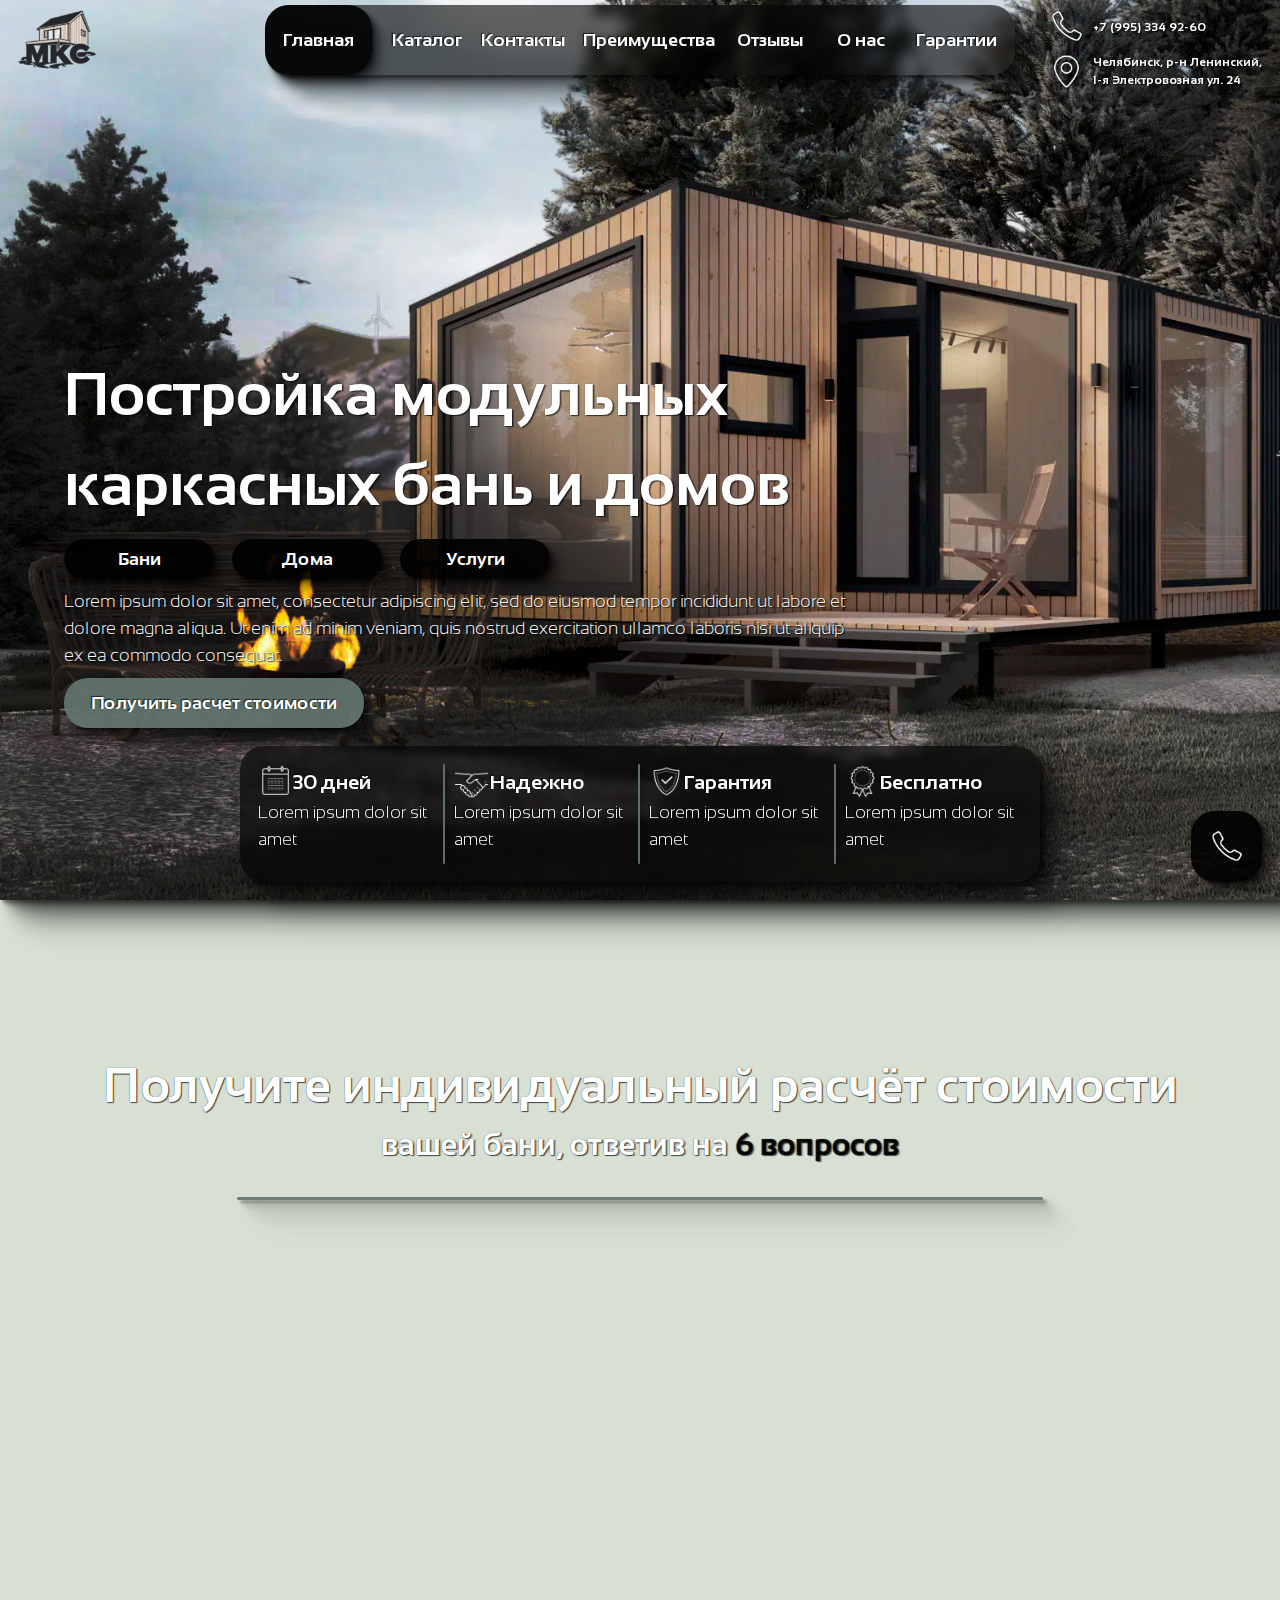
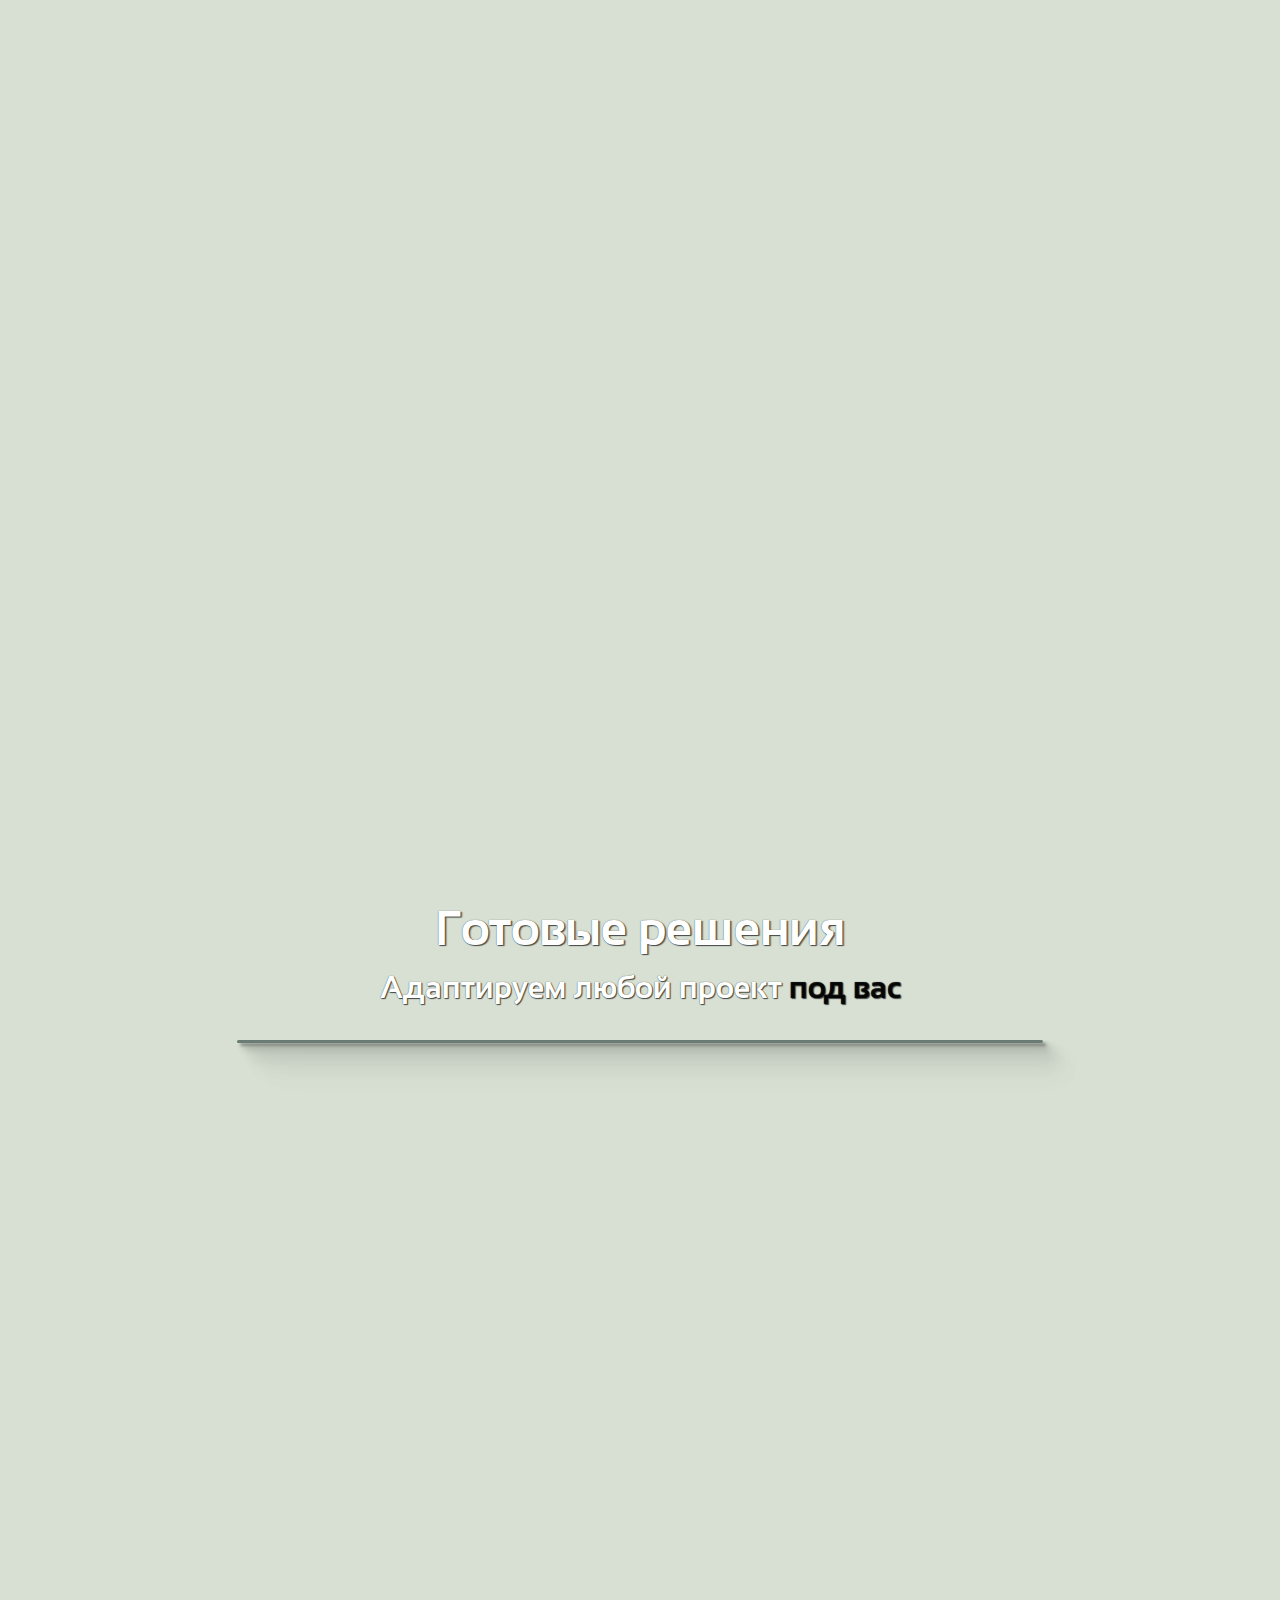
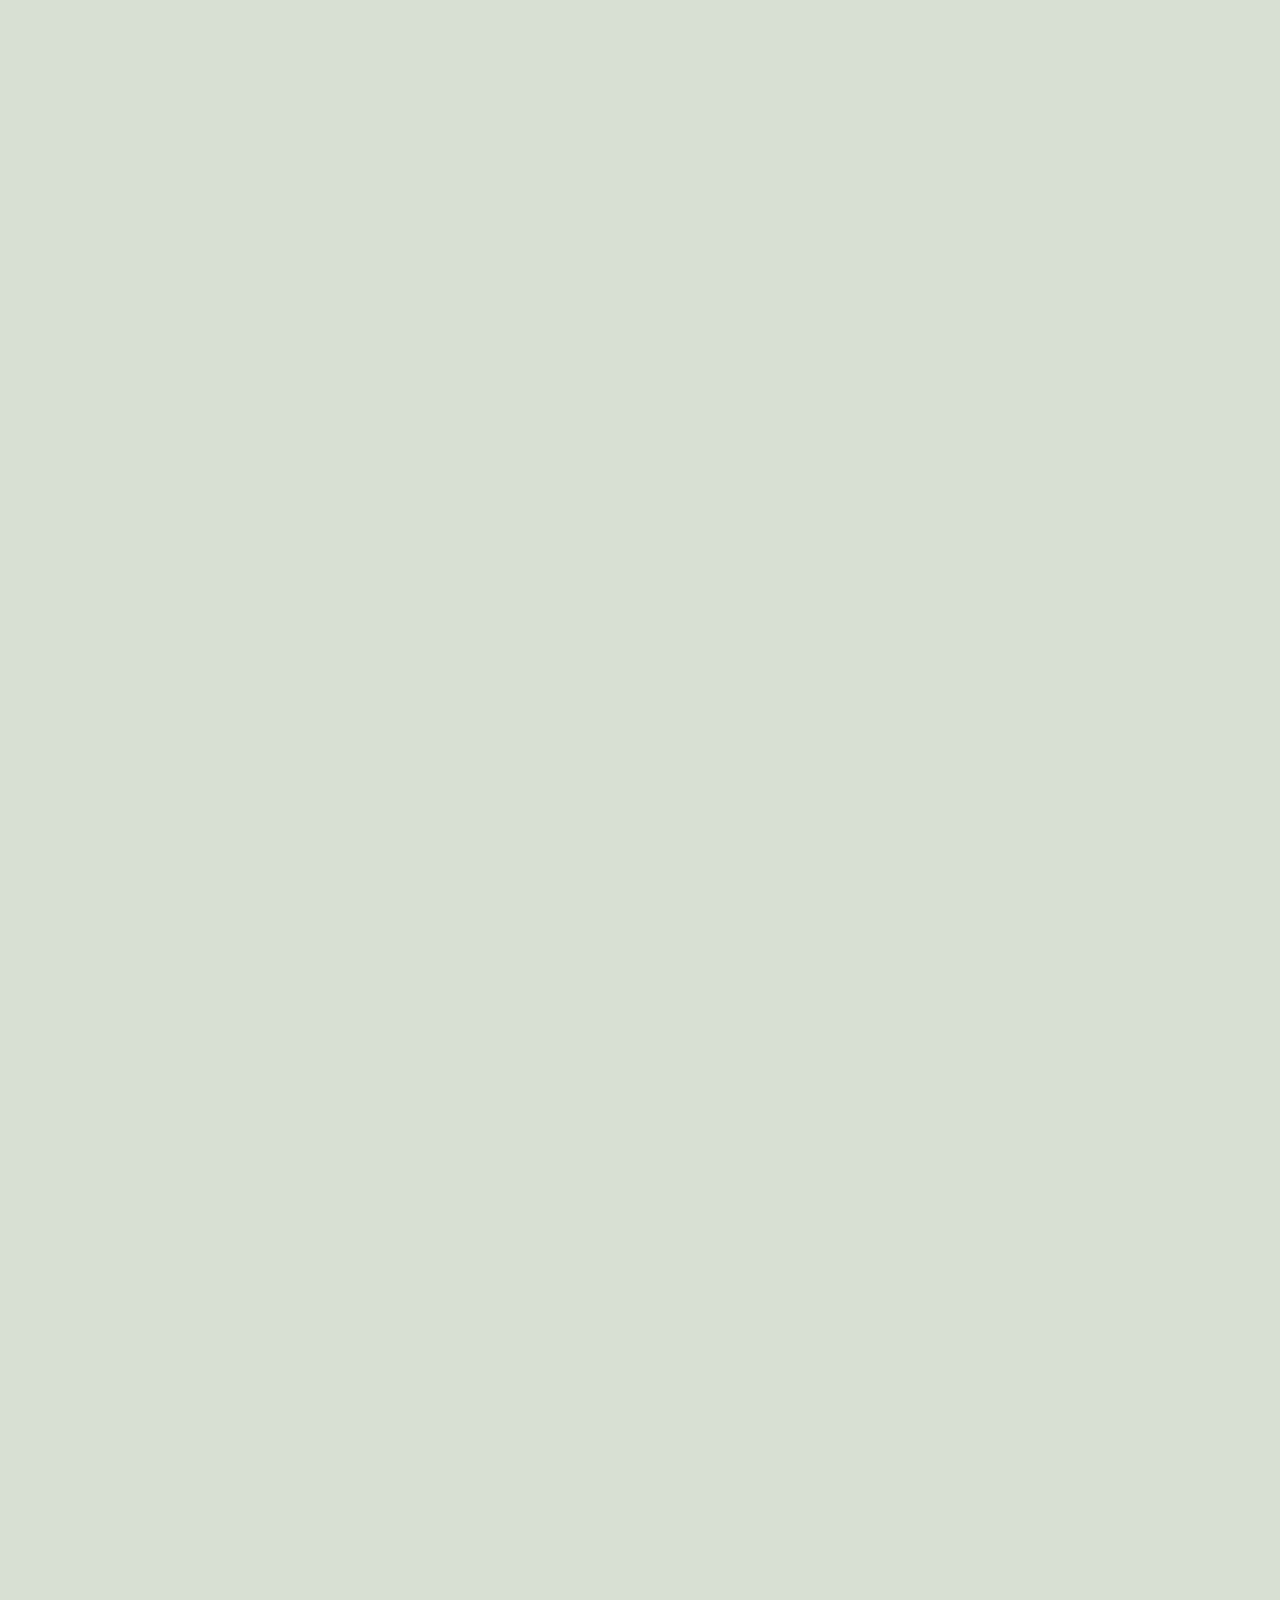
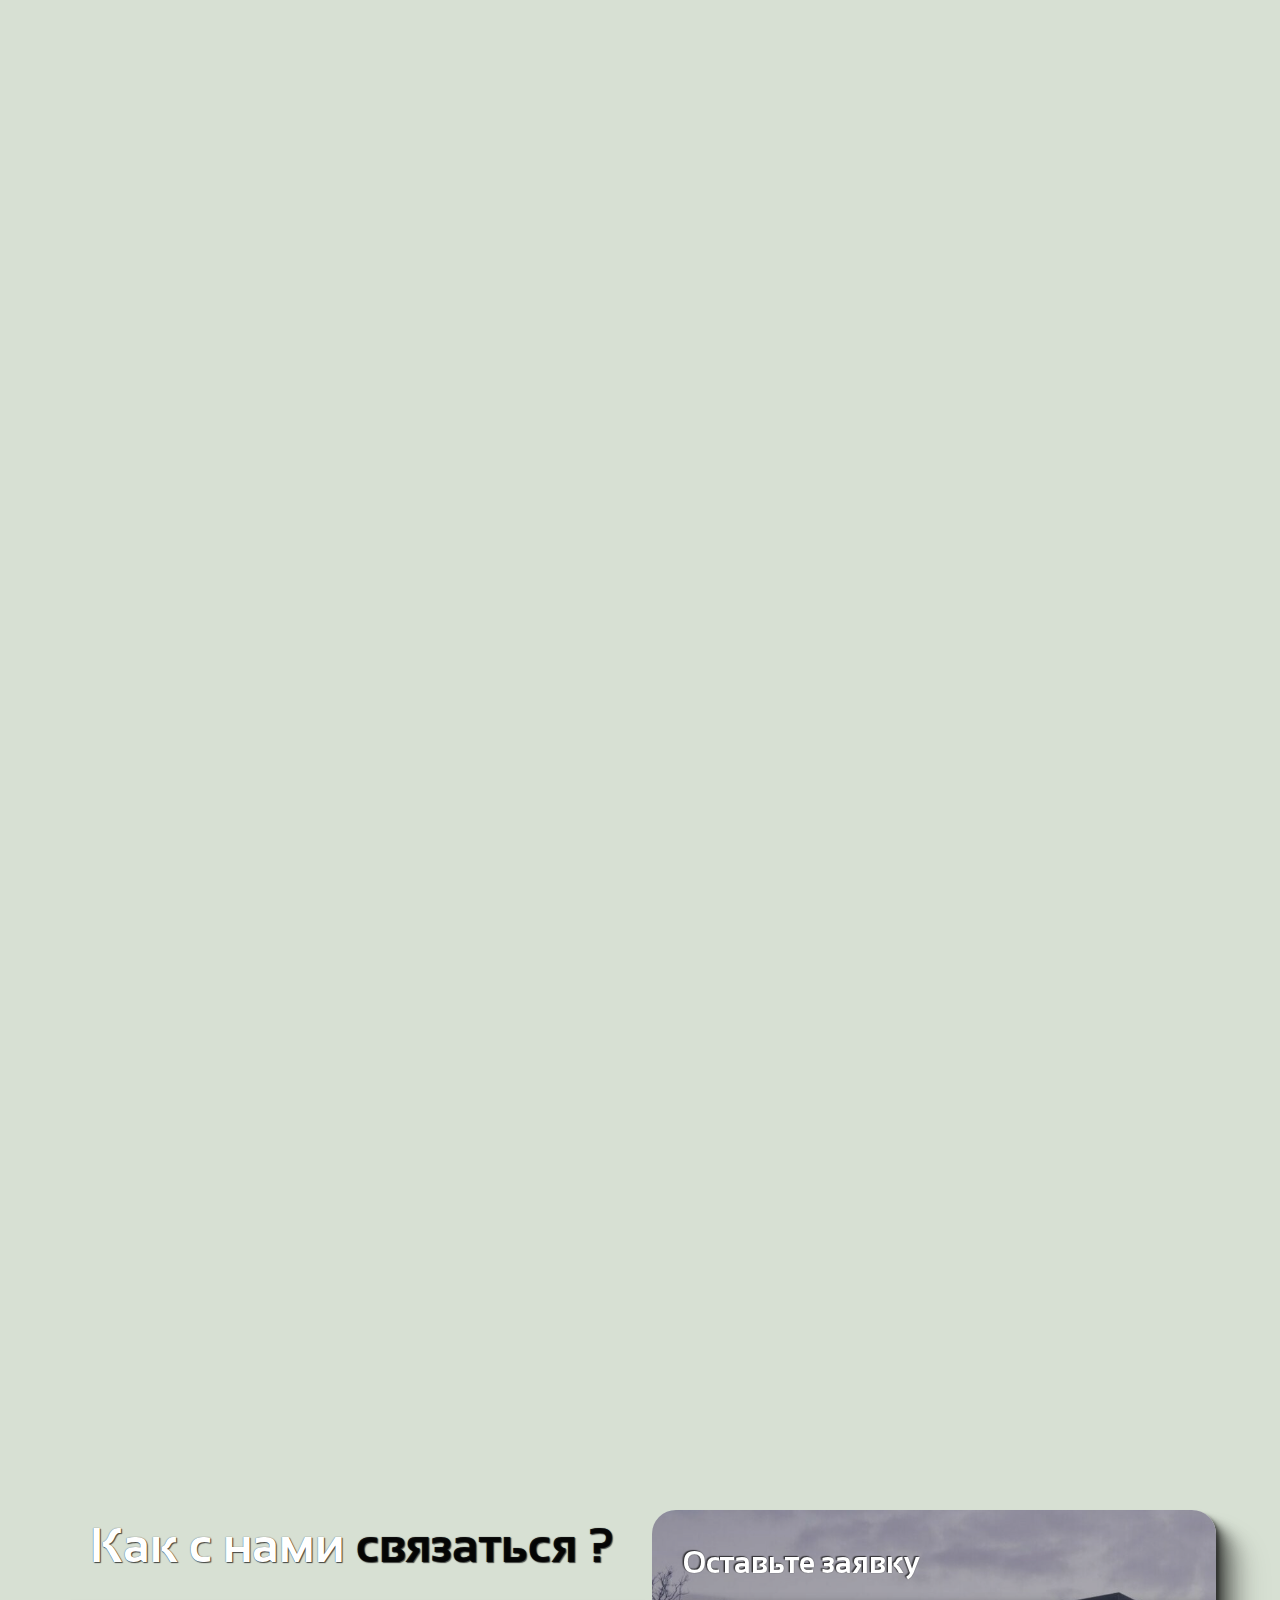
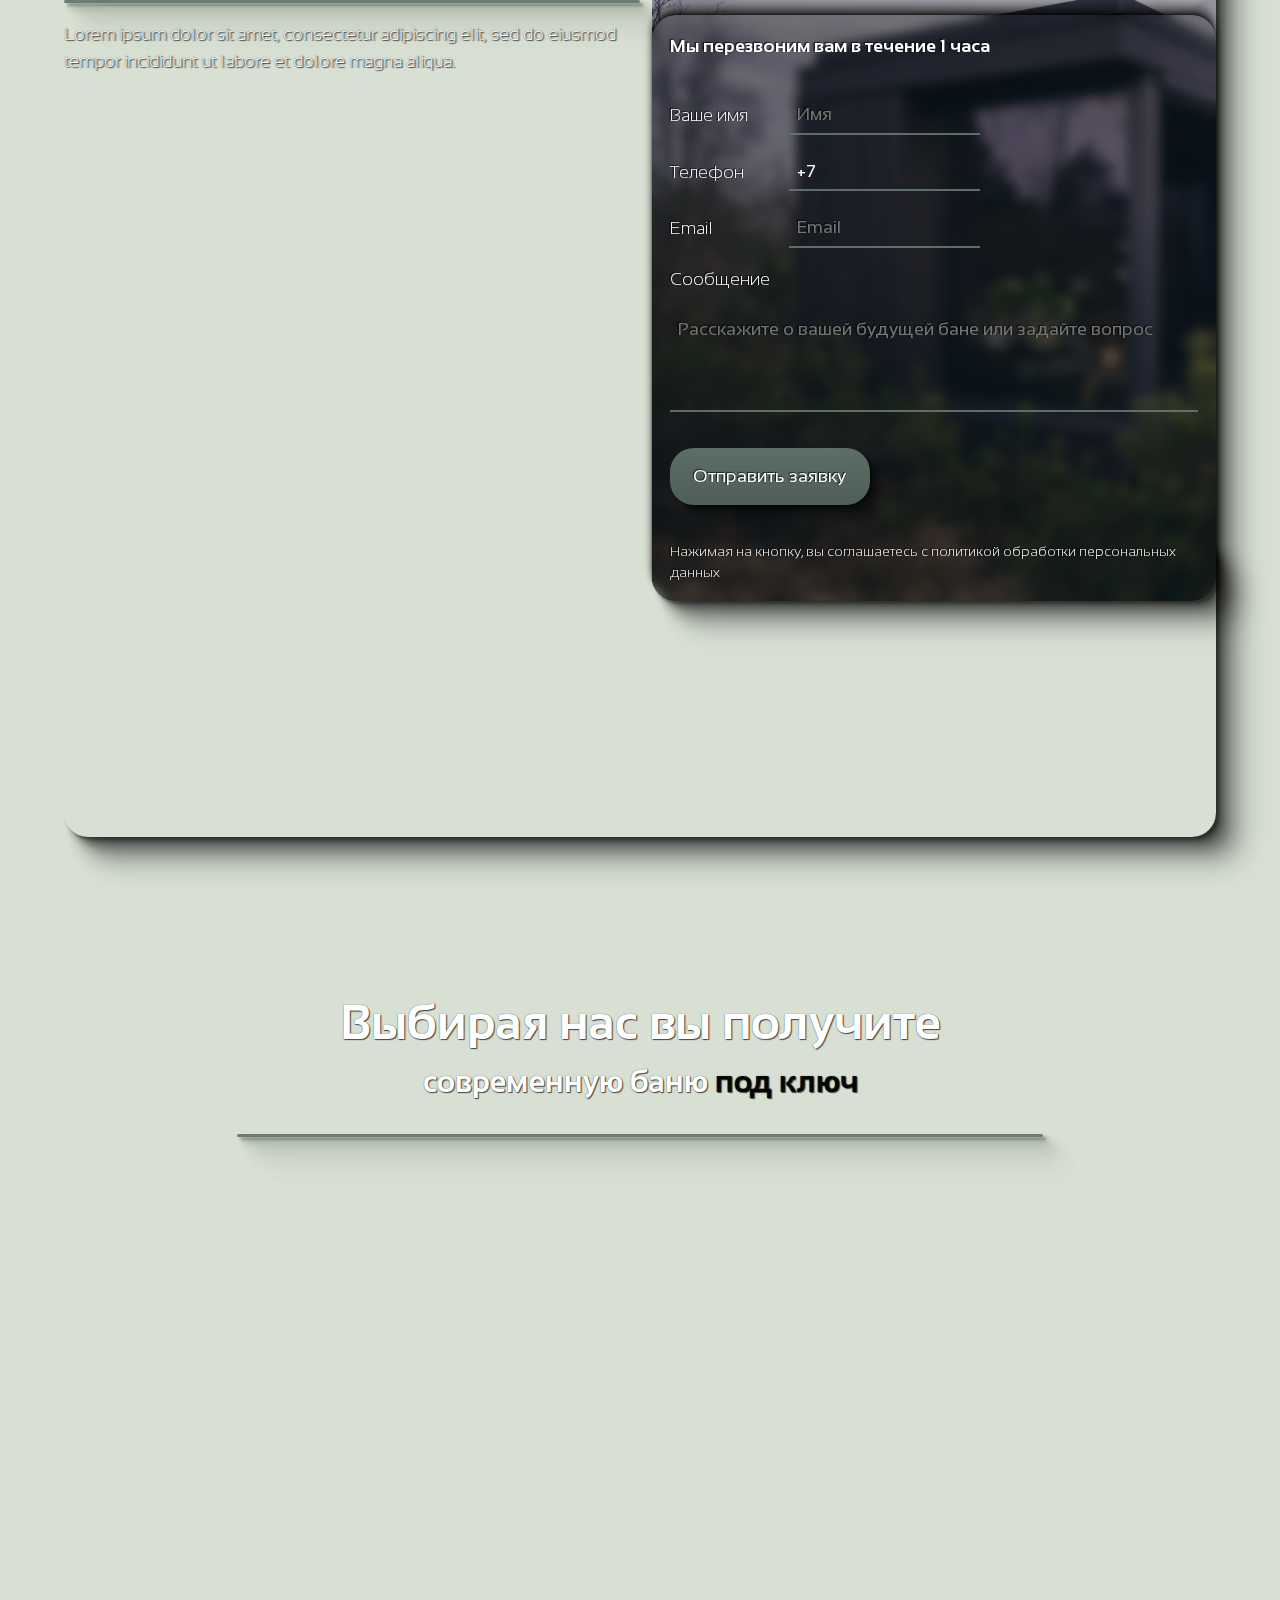
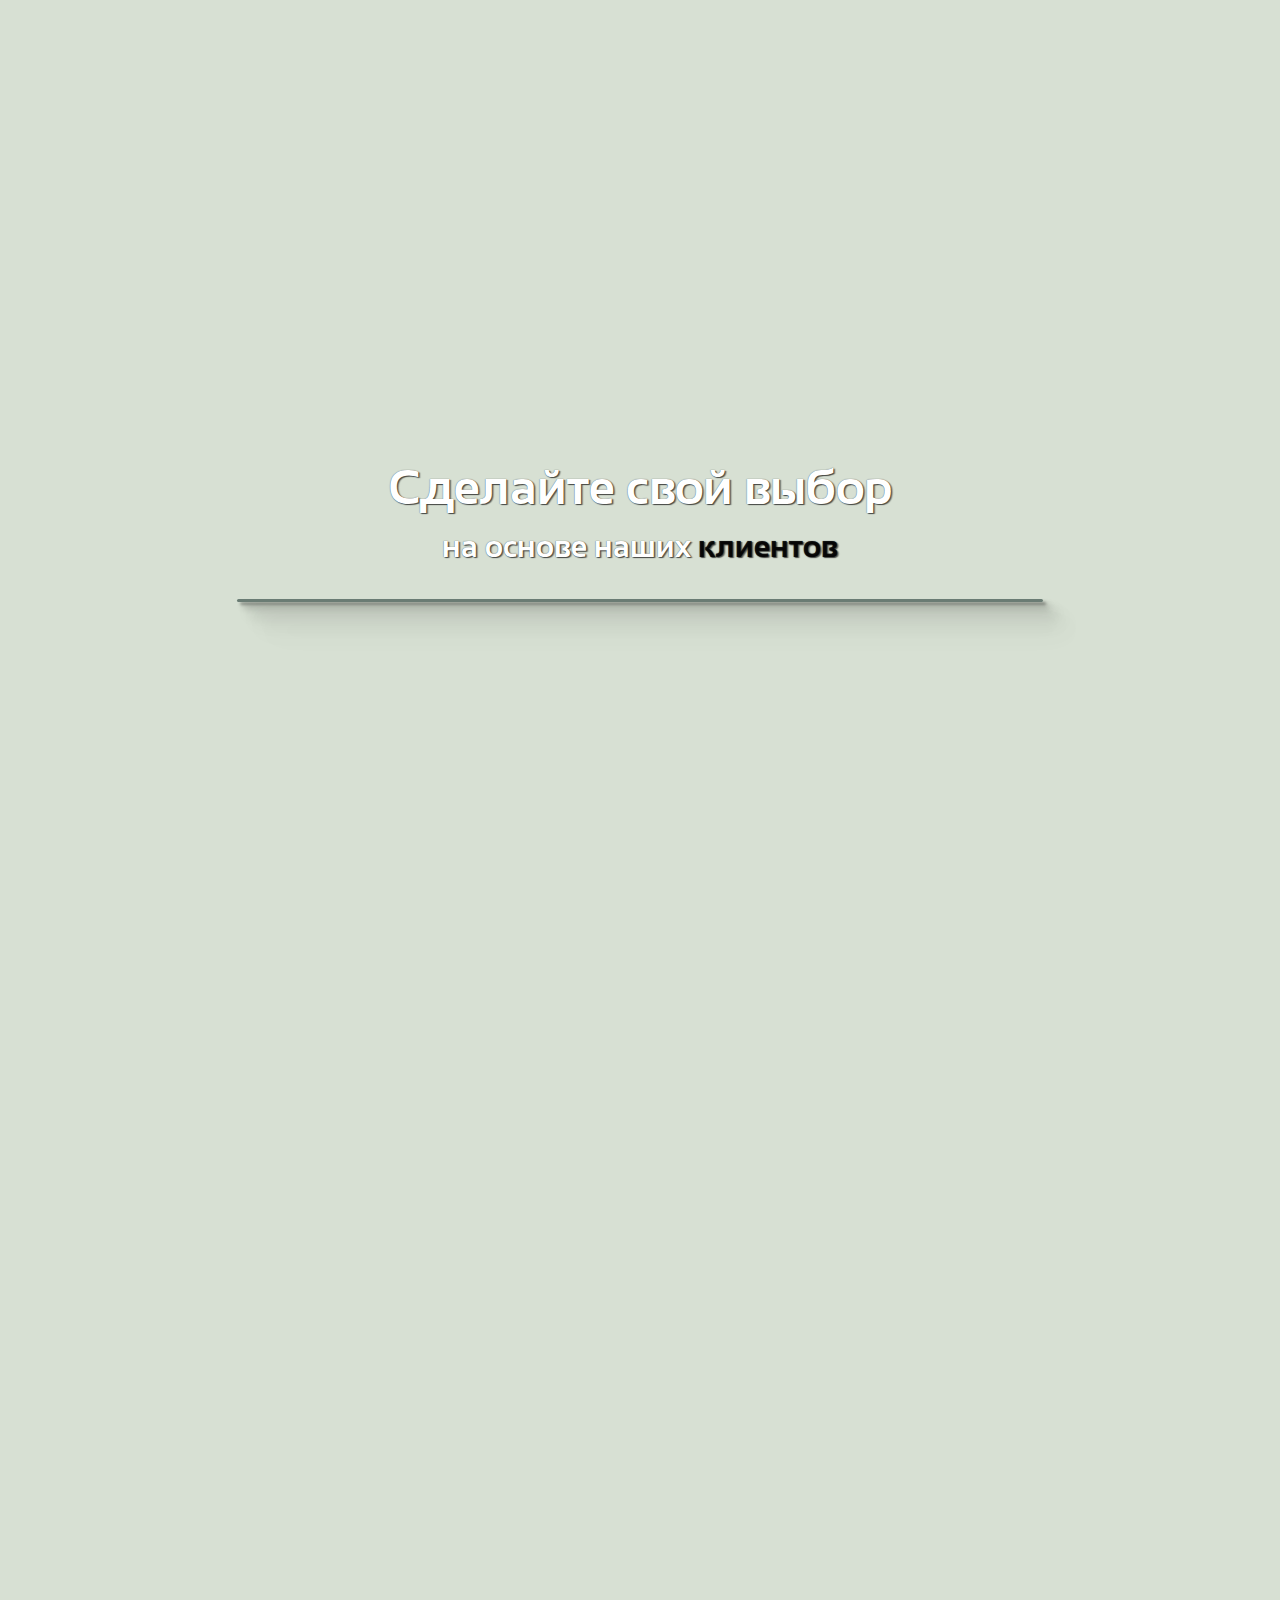
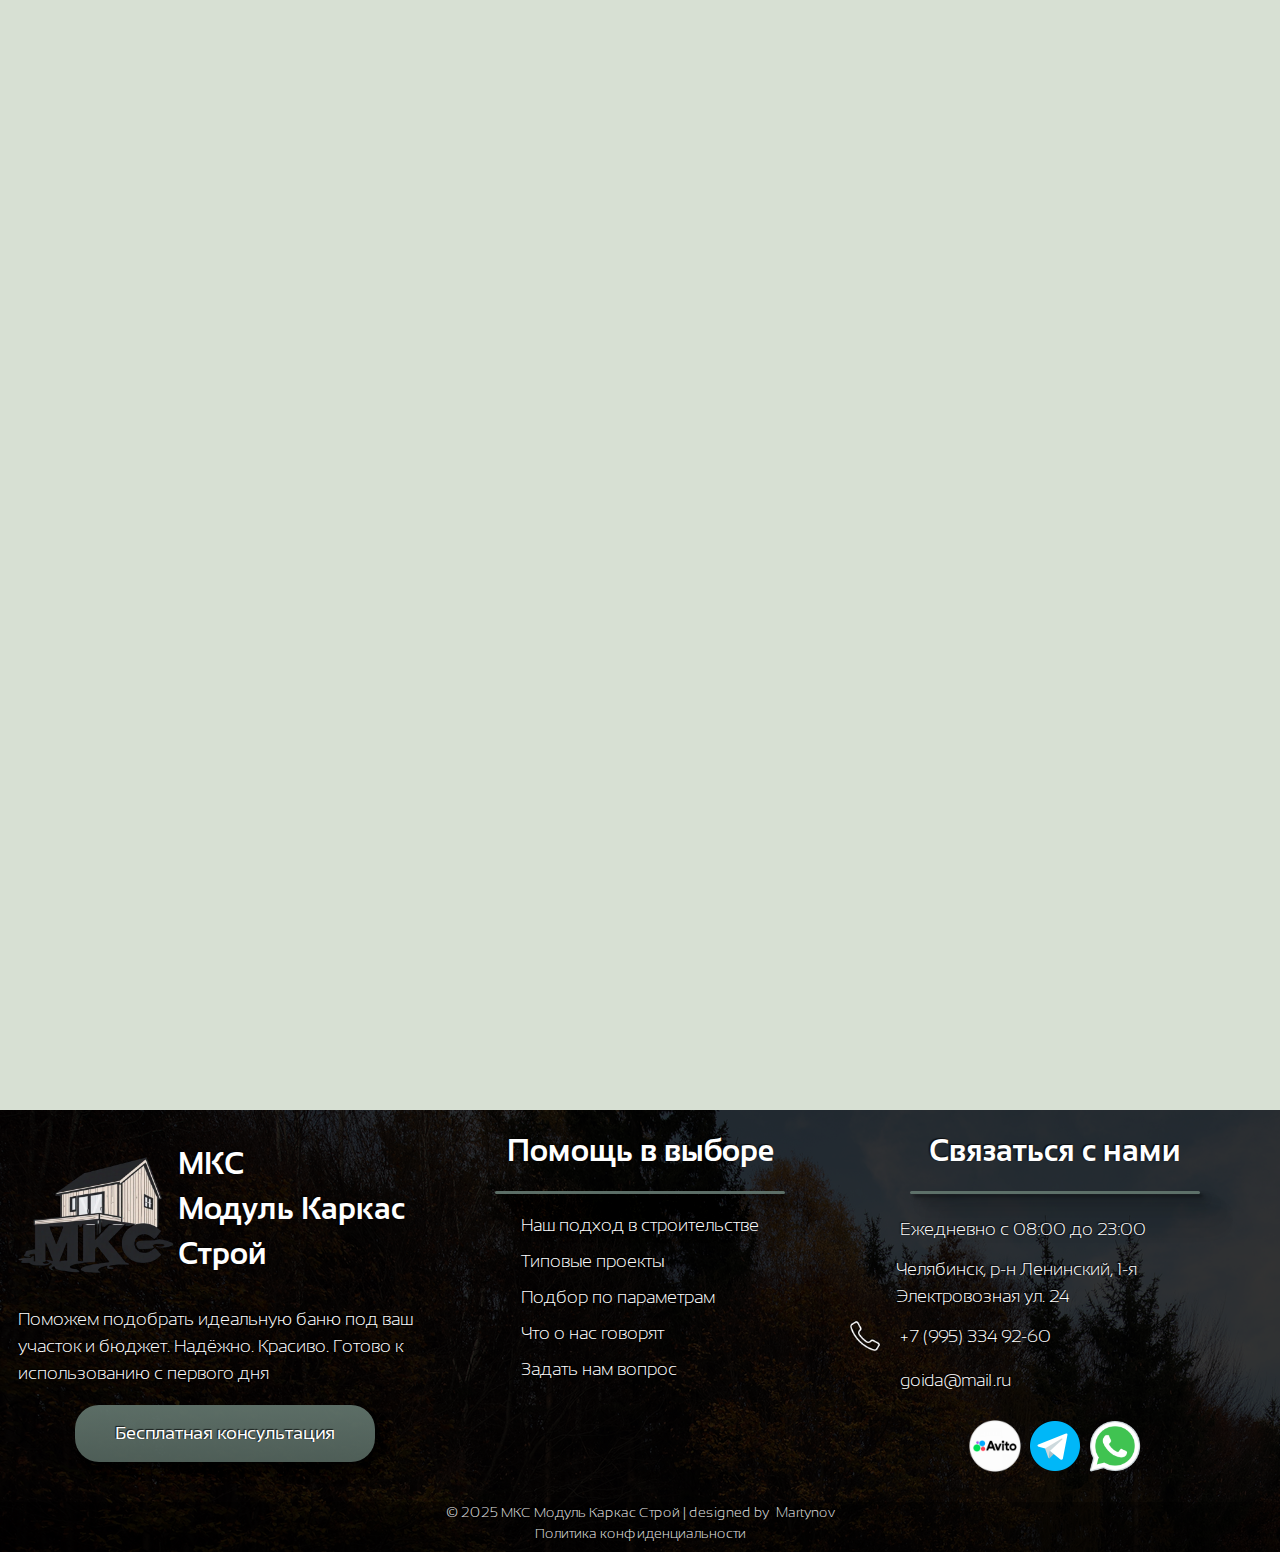
<file: index.html>
<!doctype html>
<html lang="en">
    <head>
        <meta charset="UTF-8" />
        <meta name="viewport" content="width=device-width, initial-scale=1.0, viewport-fit=cover">
        <meta name="description" content="Каркасные модульные бани и дома в Челябинске">
        <meta property="og:title" content="Строительство каркасных модульных бань и домов под ключ - звоните: +7 995 334 9260">
        <link rel="preconnect" href="https://fonts.googleapis.com">
        <link rel="preconnect" href="https://fonts.gstatic.com" crossorigin>
        <link rel="icon" type="image/x-icon" href="./assets/logo-CIuf402O.ico">
        <link rel="preload" as="image" href="./assets/back-3v8Z2B6J.png">
        <title>МКС Модуль Каркас Строй</title>
      <script type="module" crossorigin src="./assets/main-DIF2GAHC.js"></script>
      <link rel="stylesheet" crossorigin href="./assets/main-BlnAp0yN.css">
    </head>
    <body class="flex-col items-center">
        <div class="layout w-full max-w-hd flex-col min-h-screen"> 
            <header class="appheader w-full max-w-hd fixed flex-center">
                <a class="absolute left-0 p-em" href="#appmain-baner">
                    <img class="base-img" loading="lazy" alt="логотип" src="./assets/logo-BjiakK5i.png">
                </a>
                <div class="appheader-contact_box absolute mt-em mr-em right-0 flex items-start gap-05 items-start">
                    <div class="flex-center gap-05">
                        <img class="xs-img" src="./assets/phone_s_normal-BGBh5QuK.png">
                        <a href="tel:+79953349260">+7 (995) 334 92-60</a>
                    </div>
                    <div class="flex-center gap-05">
                        <img class="xs-img" src="./assets/maps_s_normal-a5lojZd-.png">
                        <a href="https://yandex.ru/maps/56/chelyabinsk/house/1_ya_elektrovoznaya_ulitsa_24/YkgYcgZnSkUDQFtvfX1wdHRkYw==/?from=api-maps&ll=61.417304%2C55.115877&origin=jsapi21&z=17">Челябинск, р-н Ленинский,<br> 1-я Электровозная ул. 24</a>
                    </div>
                </div>
                <section class="appheader-baner flex-center">
                    <nav class="appheader-baner__nav">
                        <ul class="appheader-baner__ul h-full flex gap-em items-center pr-em">
                            <li class="highlight-li"><a href="#appmain-baner">Главная</a></li>
                            <li class="appheader-dropmenu__li">
                                <a href="#catalog-baner">Каталог</a>
                                <nav class="appheader-dropmenu__nav none absolute">
                                    <ul class="appheader-dropmenu__ul flex-col gap-em p-em">
                                        <li><a href="#">Баня для нищих</a></li>
                                        <li><a href="#">Баня для менее нищих</a></li>
                                        <li><a href="#">Баня для средних</a></li>
                                        <li><a href="#">Баня для богатых</a></li>
                                        <li><a href="#">Баня для очень богатых</a></li>
                                    </ul>
                                </nav>
                            </li>
                            <li><a href="#contacs-baner">Контакты</a></li>
                            <li><a href="#advantages-baner">Преимущества</a></li>
                            <li><a href="#reviews-baner">Отзывы</a></li>
                            <li><a href="#">О нас</a></li>
                            <li><a href="#">Гарантии</a></li>
                        </ul>
                    </nav>
                    <button class="appheader-baner__button none">
                        <div class="button-conteiner none flex-col justify-around">
                            <div class="button-conteiner__toggle"></div>
                            <div class="button-conteiner__toggle"></div>
                            <div class="button-conteiner__toggle"></div>
                        </div>
                    </button>
                </section>
            </header>
            <main class="appmain flex-col"> 
                <section class="appmain-baner max-h-hd min-h-screen items-end flex justify-center p-em gap-em" id="appmain-baner">
                    <div class="appmain-baner__conteiner flex-col flex-between">
                        <div class="flex w-full justify-start">
                            <div class="appmain-baner__content flex-col gap-05 fade-in">
                                <span class="appmain_h">Постройка модульных каркасных бань и домов</span>
                                <nav>
                                    <ul class="appmain_baner__ul flex gap-em fade-in">
                                        <li class="highlight-li"><a href="#catalog-baner">Бани</a></li>
                                        <li class="highlight-li"><a href="#catalog-baner">Дома</a></li>
                                        <li class="highlight-li"><a href="#catalog-additional__servis">Услуги</a></li>
                                    </ul>
                                </nav>
                                <p>
                                    Lorem ipsum dolor sit amet, consectetur adipiscing elit, 
                                    sed do eiusmod tempor incididunt ut labore et dolore magna 
                                    aliqua. Ut enim ad minim veniam, quis nostrud exercitation 
                                    ullamco laboris nisi ut aliquip ex ea commodo consequat.
                                </p>
                                <span class="appmain-baner__highlight">
                                    <span class="highlight-li mb-em">
                                        <a href="#calculator-baner">Получить расчет стоимости</a>
                                    </span>
                                </span>                
                            </div>
                        </div>
                        <div class="appmain-baner__board flex p-em gap-05 fade-in">
                            <div class="appmain-baner__item flex gap-05">
                                <div class="flex-col">
                                    <div class="flex-start">
                                        <img class="xs-img" loading="lazy" alt="значок" src="[data-uri]">
                                        <span class="appmain_h5">30 дней</span>
                                    </div>
                                    <p>Lorem ipsum dolor sit amet</p>
                                </div>
                                <div class="horizontal-bar"></div>
                            </div>
                            <div class="appmain-baner__item flex gap-05">
                                <div class="flex-col">
                                    <div class="flex-start">
                                        <img class="xs-img mr-01em" loading="lazy" alt="значок" src="[data-uri]">
                                        <span class="appmain_h5">Надежно</span>
                                    </div>
                                    <p>Lorem ipsum dolor sit amet</p>
                                </div>
                                <div class="horizontal-bar"></div>
                            </div>
                            <div class="appmain-baner__item flex gap-05">
                                <div class="flex-col">
                                    <div class="flex-start">
                                        <img class="xs-img" loading="lazy" alt="значок" src="[data-uri]">
                                        <span class="appmain_h5">Гарантия</span>
                                    </div>
                                    <p>Lorem ipsum dolor sit amet</p>
                                </div>
                                <div class="horizontal-bar"></div>
                            </div>
                            <div class="appmain-baner__item flex gap-05">
                                <div class="flex-col">
                                    <div class="flex-start">
                                        <img class="xs-img" loading="lazy" alt="значок" src="[data-uri]">
                                        <span class="appmain_h5">Бесплатно</span>
                                    </div>
                                    <p>Lorem ipsum dolor sit amet</p>
                                </div>
                            </div>
                        </div>       
                    </div>
                </section>
                <section class="calculator-baner flex justify-center" id="calculator-baner">
                    <div class="calculator-baner__conteiner flex-col items-center">
                        <span class="appmain_h1">Получите индивидуальный расчёт стоимости</span>
                        <span class="appmain_h2 mb-em text-center">вашей бани, ответив на <span class="text-c-dark">6 вопросов</span></span>
                        <div class="hor-bar"></div>
                        <div class="calculator-baner__content flex justify-around w-full">
                            <div class="calculator-test flex-col fade-in">
                                <div class="calculator-test__conteiner">
                                    <div class="calculator-test__step top-0 left-0 absolute flex-col justify-between p-em active" data-step="1">
                                        <span class="appmain_h2 ml-em">Вопрос 1?</span>
                                        <div class="hor-bar ml-em"></div>
                                        <div class="calculator-test__options flex-between">
                                            <button class="calculator-test__button" data-name="Маленькая до 10м²" data-price="250000">
                                                <img src="./assets/test-card__1-C3V6lsP6.png">
                                                <span>Маленькая<br>до 10м²</span>
                                            </button>
                                            <button class="calculator-test__button" data-name="Средняя до 10м²" data-price="450000">
                                                <img src="./assets/test-card__2-aK-Dq3uw.png">
                                                <span>Средняя<br>10м² - 15м²</span>
                                            </button>
                                            <button class="calculator-test__button" data-name="Большая до 10м²" data-price="650000">
                                                <img src="./assets/test-card__3-DO2-fIXL.png">
                                                <span>Большая<br>от 15м²</span>
                                            </button>
                                        </div>
                                    </div>
                                    <div class="calculator-test__step top-0 left-0 absolute flex-col justify-between p-em" data-step="2">
                                        <span class="appmain_h2 ml-em">Вопрос 1?</span>
                                        <div class="hor-bar ml-em"></div>
                                        <div class="calculator-test__options flex-between">
                                            <button class="calculator-test__button" data-name="Маленькая до 10м²" data-price="250000">
                                                <img src="./assets/test-card__1-C3V6lsP6.png">
                                                <span>Маленькая<br>до 10м²</span>
                                            </button>
                                            <button class="calculator-test__button" data-name="Средняя до 10м²" data-price="450000">
                                                <img src="./assets/test-card__2-aK-Dq3uw.png">
                                                <span>Средняя<br>10м² - 15м²</span>
                                            </button>
                                            <button class="calculator-test__button" data-name="Большая до 10м²" data-price="650000">
                                                <img src="./assets/test-card__3-DO2-fIXL.png">
                                                <span>Большая<br>от 15м²</span>
                                            </button>
                                        </div>
                                    </div>
                                    <div class="calculator-test__step top-0 left-0 absolute flex-col justify-between p-em" data-step="3">
                                        <span class="appmain_h2 ml-em">Вопрос 1?</span>
                                        <div class="hor-bar ml-em"></div>
                                        <div class="calculator-test__options flex-between">
                                            <button class="calculator-test__button" data-name="Маленькая до 10м²" data-price="250000">
                                                <img src="./assets/test-card__1-C3V6lsP6.png">
                                                <span>Маленькая<br>до 10м²</span>
                                            </button>
                                            <button class="calculator-test__button" data-name="Средняя до 10м²" data-price="450000">
                                                <img src="./assets/test-card__2-aK-Dq3uw.png">
                                                <span>Средняя<br>10м² - 15м²</span>
                                            </button>
                                            <button class="calculator-test__button" data-name="Большая до 10м²" data-price="650000">
                                                <img src="./assets/test-card__3-DO2-fIXL.png">
                                                <span>Большая<br>от 15м²</span>
                                            </button>
                                        </div>
                                    </div>
                                    <div class="calculator-test__step top-0 left-0 absolute flex-col justify-between p-em" data-step="4">
                                        <span class="appmain_h2 ml-em">Вопрос 1?</span>
                                        <div class="hor-bar ml-em"></div>
                                        <div class="calculator-test__options flex-between">
                                            <button class="calculator-test__button" data-name="Маленькая до 10м²" data-price="250000">
                                                <img src="./assets/test-card__1-C3V6lsP6.png">
                                                <span>Маленькая<br>до 10м²</span>
                                            </button>
                                            <button class="calculator-test__button" data-name="Средняя до 10м²" data-price="450000">
                                                <img src="./assets/test-card__2-aK-Dq3uw.png">
                                                <span>Средняя<br>10м² - 15м²</span>
                                            </button>
                                            <button class="calculator-test__button" data-name="Большая до 10м²" data-price="650000">
                                                <img src="./assets/test-card__3-DO2-fIXL.png">
                                                <span>Большая<br>от 15м²</span>
                                            </button>
                                        </div>
                                    </div>
                                    <div class="calculator-test__step top-0 left-0 absolute flex-col justify-between p-em" data-step="5">
                                        <span class="appmain_h2 ml-em">Вопрос 1?</span>
                                        <div class="hor-bar ml-em"></div>
                                        <div class="calculator-test__options flex-between">
                                            <button class="calculator-test__button" data-name="Маленькая до 10м²" data-price="250000">
                                                <img src="./assets/test-card__1-C3V6lsP6.png">
                                                <span>Маленькая<br>до 10м²</span>
                                            </button>
                                            <button class="calculator-test__button" data-name="Средняя до 10м²" data-price="450000">
                                                <img src="./assets/test-card__2-aK-Dq3uw.png">
                                                <span>Средняя<br>10м² - 15м²</span>
                                            </button>
                                            <button class="calculator-test__button" data-name="Большая до 10м²" data-price="650000">
                                                <img src="./assets/test-card__3-DO2-fIXL.png">
                                                <span>Большая<br>от 15м²</span>
                                            </button>
                                        </div>
                                    </div>
                                    <div class="calculator-test__step top-0 left-0 absolute flex-col justify-between p-em gap-05" data-step="6">
                                        <span class="appmain_h2">Расчет вашего проекта завершен</span>
                                        <p>
                                            На основе ваших ответов мы подготовили 
                                            предварительный расчет. Это не окончательная цена, 
                                            а точный ориентир, чтобы вы понимали масштаб. 
                                        </p>
                                        <div class="hor-bar"></div>
                                        <p>
                                            Примерная стоимость проекта: ~
                                            <span class="text-bold text-xl" id="total-price"></span> руб.</span><br>    
                                        </p>
                                        <span id="result-price"></span>
                                        <p class="text-bold">Для более точно расчета стоимости оставьте заявку с вашими результатами через форму</p>
                                    </div>
                                </div>
                                <div class="calculator-test__nav flex-start gap-em p-em">
                                    <button id="calculator-test__prev" class="highlight-li">Назад</button>
                                    <span id="nav-steps">1/6</span>
                                    <button id="calculator-test__next" class="highlight-li">Следующий</button>
                                </div>
                            </div>
                            <div class="calculator-form flex-col justify-between fade-in">
                                <button class="calculator-form__button appmain_h3 p-em">В конце теста получите<br><span class="span_down">. . .</span></button>
                                <div class="calculator-form__content  flex p-em gap-em">
                                    <span>После получения ваших ответов я смогу назвать точную стоимость с точностью</span>
                                    <div class="hor-bar"></div>
                                    <div class="flex-start gap-em">
                                        <span class="highlight-li">01&nbsp;</span>
                                        <span>Точную стоимость вашей бани</span>
                                    </div>
                                    <div class="flex gap-em">
                                        <span class="highlight-li">02</span>
                                        <span>3 варианта подарков на выбор:</span>
                                    </div>
                                    <div class="flex-start gap-em">
                                        <span class="highlight-li">03</span>
                                        <span>Чек-лист "Как избежать ошибок при строительстве бани"</span>
                                    </div>
                                    <div class="flex-start gap-em">
                                        <span class="highlight-li">04</span>
                                        <span>Персональную консультацию руководителя</span>
                                    </div>
                                    <div class="flex-end">
                                        <a href="#"><img class="sm-img" src="./assets/icons8-telegram-240-ChfXGSPe.png"></a>
                                        <a href="#"><img class="sm-img" src="[data-uri]"></a>
                                        <a href="#"><img class="sm-img" src="./assets/Avito-DOTtHfK_.png"></a>
                                    </div>
                                </div>
                                <form class="calculator-form__feed feedback-form p-em gap-em none">
                                    <div class="flex-start gap-em">
                                        <label for="userName" class="input-label text-bold">Ваше имя</label>
                                        <input type="text" id="userName" title="имя" name="name" placeholder="Имя">
                                    </div>
                                    <div class="flex-start gap-em">
                                        <label for="userPhone" class="input-label text-bold">Телефон</label>
                                        <input type="tel" title="телефон" id="userPhone" class="userPhone" name="phone" placeholder="Телефон" required>
                                    </div>
                                    <div class="flex-start gap-em">
                                        <label for="userEmail" class="input-label text-bold">Email</label>
                                        <input type="email" title="email" id="userEmail" name="email" placeholder="Email">
                                    </div>
                                    <button type="submit" class="highlight-li">Отправить Результат</button>
                                    <p class="text-sm"> Нажимая на кнопку, вы соглашаетесь с 
                                        <a href="PolitConfidenc.html" target="_blank">политикой обработки персональных данных</a>
                                    </p>
                                </form>
                            </div>
                        </div>
                    </div>
                </section>
                <section class="catalog-baner flex justify-center w-full" id="catalog-baner">
                    <div class="catalog-baner__conteiner flex-col items-center">
                        <span class="appmain_h1">Готовые решения</span>
                        <span class="appmain_h2 mb-em text-center">Адаптируем любой проект <span class="text-c-dark">под вас</span></span>
                        <div class="hor-bar"></div>
                        <div class="catalog-baner__board flex-around gap-2em w-full fade-in">
                            <div class="catalog-baner__item flex-col p-em">
                                <div class="catalog-item__top">
                                    <img src="./assets/75053ec34942f60bd319bd40ae4d278e-Bpa8MK2M.png">
                                </div>  
                                <span class="appmain_h3">Гойда-2323</span>
                                <div class="hor-bar"></div>
                                <div class="catalog-item__bot">
                                    <div class="catalog-item__point">
                                        <img src="./assets/rooms-B_WY6MWf.png" class="xs-img">
                                        <div class="flex-col">
                                            <span class="text-sm text-bold">Размеры</span>
                                            <span>2.5x6м = 15м²</span>
                                        </div>
                                    </div>
                                    <div class="catalog-item__point">
                                        <img src="./assets/fire-jvvaOF8v.png" class="xs-img">
                                        <div class="flex-col">
                                            <span class="text-sm text-bold">Утепление</span>
                                            <span>100/150mm</span>
                                        </div>
                                    </div>
                                    <div class="catalog-item__point">
                                        <img src="./assets/layers-CcNa7nLX.png" class="xs-img">
                                        <div class="flex-col">
                                            <span class="text-sm text-bold">Планировка</span>
                                            <span>3 отдела</span>
                                        </div>
                                    </div>
                                    <div class="catalog-item__point">
                                        <img src="./assets/bonus-K-s_WQ5f.png" class="xs-img">
                                        <div class="flex-col">
                                            <span class="text-sm text-bold">Подарок</span>
                                            <span>Мебель</span>
                                        </div>
                                    </div>
                                    <div class="catalog-item__point">
                                        <img src="./assets/sale-DcZrh7h_.png" class="xs-img">
                                        <div class="flex-col">
                                            <span class="text-sm text-bold">Выгода</span>
                                            <span>до 100тыс. р.</span>
                                        </div>
                                    </div>
                                    <div class="catalog-item__point">
                                        <img src="./assets/otoplenie-BuJybvyT.png" class="xs-img">
                                        <div class="flex-col">
                                            <span class="text-sm text-bold">Отопление</span>
                                            <span>Печь Ахtоn</span>
                                        </div>
                                    </div>
                                </div>
                                <div class="flex-between">
                                    <div class="appmain_h3">
                                        <span>900 000 р.</span>
                                    </div>
                                    <span class="highlight-li"><a href="model_1.html">Подробнее</a></span>
                                </div>
                            </div>
                            <div class="catalog-baner__item flex-col p-em">
                                <div class="catalog-item__top">
                                    <img src="./assets/75053ec34942f60bd319bd40ae4d278e-Bpa8MK2M.png">
                                </div>  
                                <span class="appmain_h3">Гойда-2323</span>
                                <div class="hor-bar"></div>
                                <div class="catalog-item__bot">
                                    <div class="catalog-item__point">
                                        <img src="./assets/rooms-B_WY6MWf.png" class="xs-img">
                                        <div class="flex-col">
                                            <span class="text-sm text-bold">Размеры</span>
                                            <span>2.5x6м = 15м²</span>
                                        </div>
                                    </div>
                                    <div class="catalog-item__point">
                                        <img src="./assets/fire-jvvaOF8v.png" class="xs-img">
                                        <div class="flex-col">
                                            <span class="text-sm text-bold">Утепление</span>
                                            <span>100/150mm</span>
                                        </div>
                                    </div>
                                    <div class="catalog-item__point">
                                        <img src="./assets/layers-CcNa7nLX.png" class="xs-img">
                                        <div class="flex-col">
                                            <span class="text-sm text-bold">Планировка</span>
                                            <span>3 отдела</span>
                                        </div>
                                    </div>
                                    <div class="catalog-item__point">
                                        <img src="./assets/bonus-K-s_WQ5f.png" class="xs-img">
                                        <div class="flex-col">
                                            <span class="text-sm text-bold">Подарок</span>
                                            <span>Мебель</span>
                                        </div>
                                    </div>
                                    <div class="catalog-item__point">
                                        <img src="./assets/sale-DcZrh7h_.png" class="xs-img">
                                        <div class="flex-col">
                                            <span class="text-sm text-bold">Выгода</span>
                                            <span>до 100тыс. р.</span>
                                        </div>
                                    </div>
                                    <div class="catalog-item__point">
                                        <img src="./assets/otoplenie-BuJybvyT.png" class="xs-img">
                                        <div class="flex-col">
                                            <span class="text-sm text-bold">Отопление</span>
                                            <span>Печь Ахtоn</span>
                                        </div>
                                    </div>
                                </div>
                                <div class="flex-between">
                                    <div class="appmain_h3">
                                        <span class="text-line_through">900 000 р.</span>
                                        <span class="text-c-dark">790 000 р.</span>
                                    </div>
                                    <span class="highlight-li"><a href="model_2.html">Подробнее</a></span>
                                </div>
                            </div>
                            <div class="catalog-baner__item flex-col p-em">
                                <div class="catalog-item__top">
                                    <img src="./assets/75053ec34942f60bd319bd40ae4d278e-Bpa8MK2M.png">
                                </div>  
                                <span class="appmain_h3">Гойда-2323</span>
                                <div class="hor-bar"></div>
                                <div class="catalog-item__bot">
                                    <div class="catalog-item__point">
                                        <img src="./assets/rooms-B_WY6MWf.png" class="xs-img">
                                        <div class="flex-col">
                                            <span class="text-sm text-bold">Размеры</span>
                                            <span>2.5x6м = 15м²</span>
                                        </div>
                                    </div>
                                    <div class="catalog-item__point">
                                        <img src="./assets/fire-jvvaOF8v.png" class="xs-img">
                                        <div class="flex-col">
                                            <span class="text-sm text-bold">Утепление</span>
                                            <span>100/150mm</span>
                                        </div>
                                    </div>
                                    <div class="catalog-item__point">
                                        <img src="./assets/layers-CcNa7nLX.png" class="xs-img">
                                        <div class="flex-col">
                                            <span class="text-sm text-bold">Планировка</span>
                                            <span>3 отдела</span>
                                        </div>
                                    </div>
                                    <div class="catalog-item__point">
                                        <img src="./assets/bonus-K-s_WQ5f.png" class="xs-img">
                                        <div class="flex-col">
                                            <span class="text-sm text-bold">Подарок</span>
                                            <span>Мебель</span>
                                        </div>
                                    </div>
                                    <div class="catalog-item__point">
                                        <img src="./assets/sale-DcZrh7h_.png" class="xs-img">
                                        <div class="flex-col">
                                            <span class="text-sm text-bold">Выгода</span>
                                            <span>до 100тыс. р.</span>
                                        </div>
                                    </div>
                                    <div class="catalog-item__point">
                                        <img src="./assets/otoplenie-BuJybvyT.png" class="xs-img">
                                        <div class="flex-col">
                                            <span class="text-sm text-bold">Отопление</span>
                                            <span>Печь Ахtоn</span>
                                        </div>
                                    </div>
                                </div>
                                <div class="flex-between">
                                    <div class="appmain_h3">
                                        <span>900 000 р.</span>
                                    </div>
                                    <span class="highlight-li"><a href="model_3.html">Подробнее</a></span>
                                </div>
                            </div>
                            <div class="catalog-baner__item flex-col p-em">
                                <div class="catalog-item__top">
                                    <img src="./assets/75053ec34942f60bd319bd40ae4d278e-Bpa8MK2M.png">
                                </div>  
                                <span class="appmain_h3">Гойда-2323</span>
                                <div class="hor-bar"></div>
                                <div class="catalog-item__bot">
                                    <div class="catalog-item__point">
                                        <img src="./assets/rooms-B_WY6MWf.png" class="xs-img">
                                        <div class="flex-col">
                                            <span class="text-sm text-bold">Размеры</span>
                                            <span>2.5x6м = 15м²</span>
                                        </div>
                                    </div>
                                    <div class="catalog-item__point">
                                        <img src="./assets/fire-jvvaOF8v.png" class="xs-img">
                                        <div class="flex-col">
                                            <span class="text-sm text-bold">Утепление</span>
                                            <span>100/150mm</span>
                                        </div>
                                    </div>
                                    <div class="catalog-item__point">
                                        <img src="./assets/layers-CcNa7nLX.png" class="xs-img">
                                        <div class="flex-col">
                                            <span class="text-sm text-bold">Планировка</span>
                                            <span>3 отдела</span>
                                        </div>
                                    </div>
                                    <div class="catalog-item__point">
                                        <img src="./assets/bonus-K-s_WQ5f.png" class="xs-img">
                                        <div class="flex-col">
                                            <span class="text-sm text-bold">Подарок</span>
                                            <span>Мебель</span>
                                        </div>
                                    </div>
                                    <div class="catalog-item__point">
                                        <img src="./assets/sale-DcZrh7h_.png" class="xs-img">
                                        <div class="flex-col">
                                            <span class="text-sm text-bold">Выгода</span>
                                            <span>до 100тыс. р.</span>
                                        </div>
                                    </div>
                                    <div class="catalog-item__point">
                                        <img src="./assets/otoplenie-BuJybvyT.png" class="xs-img">
                                        <div class="flex-col">
                                            <span class="text-sm text-bold">Отопление</span>
                                            <span>Печь Ахtоn</span>
                                        </div>
                                    </div>
                                </div>
                                <div class="flex-between">
                                    <div class="appmain_h3">
                                        <span>900 000 р.</span>
                                    </div>
                                    <span class="highlight-li"><a href="model_4.html">Подробнее</a></span>
                                </div>
                            </div>
                            <div class="catalog-baner__item flex-col p-em">
                                <div class="catalog-item__top">
                                    <img src="./assets/75053ec34942f60bd319bd40ae4d278e-Bpa8MK2M.png">
                                </div>  
                                <span class="appmain_h3">Гойда-2323</span>
                                <div class="hor-bar"></div>
                                <div class="catalog-item__bot">
                                    <div class="catalog-item__point">
                                        <img src="./assets/rooms-B_WY6MWf.png" class="xs-img">
                                        <div class="flex-col">
                                            <span class="text-sm text-bold">Размеры</span>
                                            <span>2.5x6м = 15м²</span>
                                        </div>
                                    </div>
                                    <div class="catalog-item__point">
                                        <img src="./assets/fire-jvvaOF8v.png" class="xs-img">
                                        <div class="flex-col">
                                            <span class="text-sm text-bold">Утепление</span>
                                            <span>100/150mm</span>
                                        </div>
                                    </div>
                                    <div class="catalog-item__point">
                                        <img src="./assets/layers-CcNa7nLX.png" class="xs-img">
                                        <div class="flex-col">
                                            <span class="text-sm text-bold">Планировка</span>
                                            <span>3 отдела</span>
                                        </div>
                                    </div>
                                    <div class="catalog-item__point">
                                        <img src="./assets/bonus-K-s_WQ5f.png" class="xs-img">
                                        <div class="flex-col">
                                            <span class="text-sm text-bold">Подарок</span>
                                            <span>Мебель</span>
                                        </div>
                                    </div>
                                    <div class="catalog-item__point">
                                        <img src="./assets/sale-DcZrh7h_.png" class="xs-img">
                                        <div class="flex-col">
                                            <span class="text-sm text-bold">Выгода</span>
                                            <span>до 100тыс. р.</span>
                                        </div>
                                    </div>
                                    <div class="catalog-item__point">
                                        <img src="./assets/otoplenie-BuJybvyT.png" class="xs-img">
                                        <div class="flex-col">
                                            <span class="text-sm text-bold">Отопление</span>
                                            <span>Печь Ахtоn</span>
                                        </div>
                                    </div>
                                </div>
                                <div class="flex-between">
                                    <div class="appmain_h3">
                                        <span>900 000 р.</span>
                                    </div>
                                    <span class="highlight-li"><a href="model_5.html">Подробнее</a></span>
                                </div>
                            </div>
                            <div class="catalog-baner__item flex-col p-em">
                                <div class="catalog-item__top">
                                    <img src="./assets/75053ec34942f60bd319bd40ae4d278e-Bpa8MK2M.png">
                                </div>  
                                <span class="appmain_h3">Гойда-2323</span>
                                <div class="hor-bar"></div>
                                <div class="catalog-item__bot">
                                    <div class="catalog-item__point">
                                        <img src="./assets/rooms-B_WY6MWf.png" class="xs-img">
                                        <div class="flex-col">
                                            <span class="text-sm text-bold">Размеры</span>
                                            <span>2.5x6м = 15м²</span>
                                        </div>
                                    </div>
                                    <div class="catalog-item__point">
                                        <img src="./assets/fire-jvvaOF8v.png" class="xs-img">
                                        <div class="flex-col">
                                            <span class="text-sm text-bold">Утепление</span>
                                            <span>100/150mm</span>
                                        </div>
                                    </div>
                                    <div class="catalog-item__point">
                                        <img src="./assets/layers-CcNa7nLX.png" class="xs-img">
                                        <div class="flex-col">
                                            <span class="text-sm text-bold">Планировка</span>
                                            <span>3 отдела</span>
                                        </div>
                                    </div>
                                    <div class="catalog-item__point">
                                        <img src="./assets/bonus-K-s_WQ5f.png" class="xs-img">
                                        <div class="flex-col">
                                            <span class="text-sm text-bold">Подарок</span>
                                            <span>Мебель</span>
                                        </div>
                                    </div>
                                    <div class="catalog-item__point">
                                        <img src="./assets/sale-DcZrh7h_.png" class="xs-img">
                                        <div class="flex-col">
                                            <span class="text-sm text-bold">Выгода</span>
                                            <span>до 100тыс. р.</span>
                                        </div>
                                    </div>
                                    <div class="catalog-item__point">
                                        <img src="./assets/otoplenie-BuJybvyT.png" class="xs-img">
                                        <div class="flex-col">
                                            <span class="text-sm text-bold">Отопление</span>
                                            <span>Печь Ахtоn</span>
                                        </div>
                                    </div>
                                </div>
                                <div class="flex-between">
                                    <div class="appmain_h3">
                                        <span>900 000 р.</span>
                                    </div>
                                    <span class="highlight-li"><a href="model_6.html">Подробнее</a></span>
                                </div>
                            </div>
                        </div>
                        <div class="catalog-baner__additional fade-in flex-col items-center w-full">
                            <span class="appmain_h1">Готовые проекты</span>
                            <span class="appmain_h2 mb-em">Беседки, мебель, <span class="text-c-dark">перголы</span></span>
                            <div class="hor-bar"></div>
                            <div class="catalog-additional__conteiner flex flex-wrap gap-em w-full">
                                <div class="catalog-additional__content flex flex-wrap gap-em">
                                    <div class="catalog-additional__item flex-col p-em">
                                        <div class="catalog-item__top">
                                            <img src="./assets/75053ec34942f60bd319bd40ae4d278e-Bpa8MK2M.png">
                                        </div>  
                                        <span class="appmain_h3">Беседка - LOFТ</span>
                                        <div class="hor-bar"></div>
                                        <div class="catalog-item__bot">
                                            <div class="catalog-item__point">
                                                <img src="./assets/rooms-B_WY6MWf.png" class="xs-img">
                                                <div class="flex-col">
                                                    <span class="text-sm text-bold">Размеры</span>
                                                    <span>2.5 x 4м</span>
                                                </div>
                                            </div>
                                            <div class="catalog-item__point">
                                                <img src="./assets/icons8-%D0%B2%D0%BE%D0%B4%D0%B0-96-36j-Qaqp.png" class="xs-img">
                                                <div class="flex-col">
                                                    <span class="text-sm text-bold">Крыша</span>
                                                    <span>пpофнacтил</span>
                                                </div>
                                            </div>
                                            <div class="catalog-item__point">
                                                <img src="./assets/otdelka-CvHDvaFg.png" class="xs-img">
                                                <div class="flex-col">
                                                    <span class="text-sm text-bold">Отделка</span>
                                                    <span>фальшбрус</span>
                                                </div>
                                            </div>
                                            <div class="catalog-item__point">
                                                <img src="./assets/karkas-B9srvFIT.png" class="xs-img">
                                                <div class="flex-col">
                                                    <span class="text-sm text-bold">Каркас</span>
                                                    <span>Дерево/мет</span>
                                                </div>
                                            </div>
                                        </div>
                                        <div class="appmain_h3">
                                            <span>85 000 р.</span>
                                        </div>
                                    </div>
                                    <div class="catalog-additional__item flex-col p-em">
                                        <div class="catalog-item__top">
                                            <img src="./assets/75053ec34942f60bd319bd40ae4d278e-Bpa8MK2M.png">
                                        </div>  
                                        <span class="appmain_h3">Беседка - LOFТ</span>
                                        <div class="hor-bar"></div>
                                        <div class="catalog-item__bot">
                                            <div class="catalog-item__point">
                                                <img src="./assets/rooms-B_WY6MWf.png" class="xs-img">
                                                <div class="flex-col">
                                                    <span class="text-sm text-bold">Размеры</span>
                                                    <span>2.5 x 4м</span>
                                                </div>
                                            </div>
                                            <div class="catalog-item__point">
                                                <img src="./assets/icons8-%D0%B2%D0%BE%D0%B4%D0%B0-96-36j-Qaqp.png" class="xs-img">
                                                <div class="flex-col">
                                                    <span class="text-sm text-bold">Крыша</span>
                                                    <span>пpофнacтил</span>
                                                </div>
                                            </div>
                                            <div class="catalog-item__point">
                                                <img src="./assets/otdelka-CvHDvaFg.png" class="xs-img">
                                                <div class="flex-col">
                                                    <span class="text-sm text-bold">Отделка</span>
                                                    <span>фальшбрус</span>
                                                </div>
                                            </div>
                                            <div class="catalog-item__point">
                                                <img src="./assets/karkas-B9srvFIT.png" class="xs-img">
                                                <div class="flex-col">
                                                    <span class="text-sm text-bold">Каркас</span>
                                                    <span>Дерево/мет</span>
                                                </div>
                                            </div>
                                        </div>
                                        <div class="appmain_h3">
                                            <span>85 000 р.</span>
                                        </div>
                                    </div>
                                    <div class="catalog-additional__item flex-col p-em">
                                        <div class="catalog-item__top">
                                            <img src="./assets/75053ec34942f60bd319bd40ae4d278e-Bpa8MK2M.png">
                                        </div>  
                                        <span class="appmain_h3">Беседка - LOFТ</span>
                                        <div class="hor-bar"></div>
                                        <div class="catalog-item__bot">
                                            <div class="catalog-item__point">
                                                <img src="./assets/rooms-B_WY6MWf.png" class="xs-img">
                                                <div class="flex-col">
                                                    <span class="text-sm text-bold">Размеры</span>
                                                    <span>2.5 x 4м</span>
                                                </div>
                                            </div>
                                            <div class="catalog-item__point">
                                                <img src="./assets/icons8-%D0%B2%D0%BE%D0%B4%D0%B0-96-36j-Qaqp.png" class="xs-img">
                                                <div class="flex-col">
                                                    <span class="text-sm text-bold">Крыша</span>
                                                    <span>пpофнacтил</span>
                                                </div>
                                            </div>
                                            <div class="catalog-item__point">
                                                <img src="./assets/otdelka-CvHDvaFg.png" class="xs-img">
                                                <div class="flex-col">
                                                    <span class="text-sm text-bold">Отделка</span>
                                                    <span>фальшбрус</span>
                                                </div>
                                            </div>
                                            <div class="catalog-item__point">
                                                <img src="./assets/karkas-B9srvFIT.png" class="xs-img">
                                                <div class="flex-col">
                                                    <span class="text-sm text-bold">Каркас</span>
                                                    <span>Дерево/мет</span>
                                                </div>
                                            </div>
                                        </div>
                                        <div class="appmain_h3">
                                            <span class="text-line_through">85 000 р.</span>
                                            <span class="text-c-dark text-nowrap">75 000 р.</span>
                                        </div>
                                    </div>
                                </div>
                                <div class="catalog-additional__servis flex-col items-center gap-em" id="catalog-additional__servis">
                                    <span class="appmain_h2">Наши услуги</span>
                                    <div class="catalog-servis__item flex-start gap-em">
                                        <div class="servis-item__img p-em">
                                            <img class="xs-img" src="[data-uri]">
                                        </div>
                                        <p><span class="appmain_h3">Доставка</span><br>От 10 000 р.</p>
                                    </div>
                                    <div class="catalog-servis__item flex-start gap-em">
                                        <div class="servis-item__img p-em">
                                            <img class="xs-img" src="./assets/cran-wsRfPm0A.png">
                                        </div>
                                        <p><span class="appmain_h3">Подключение коммуникаций</span><br>От 15 000 р.</p>
                                    </div>
                                    <div class="catalog-servis__item flex-start gap-em">
                                        <div class="servis-item__img p-em">
                                            <img class="xs-img" src="./assets/septik-C1FwYxtK.png">
                                        </div>
                                        <p><span class="appmain_h3">установка септика</span><br>От 20 000 р.</p>
                                    </div>
                                    <div class="catalog-servis__item flex-start gap-em">
                                        <div class="servis-item__img p-em">
                                            <img class="xs-img" src="./assets/plan-DmjfT9cP.png">
                                        </div>
                                        <p><span class="appmain_h3">Разработка плана</span><br>От 5 000 р.</p>
                                    </div>
                                </div>
                            </div>
                        </div>
                    </div>
                </section>
                <section class="promotion-baner fade-in w-full flex justify-center">
                    <div class="promotion-baner__conteiner">
                        <div class="promotion-baner__content bg-light_dark w-full h-full br-lg flex gap-em">
                            <div class="promotion-baner__left flex-col gap-2em p-em">
                                <p class="appmain_h2">
                                    Не нашли подходящий вариант?
                                </p>
                                <div class="hor-bar"></div>
                                <p class="text-2xl">
                                    Тогда соберите в конфигураторе свой идеальный проект и свяжитесь с нами, чтоб воплотить его
                                </p>
                                <span class="highlight-li"><a class="h-full w-full" href="#calculator-baner">Рассчитать</a></span>
                                <div class="flex-start h-full">
                                    <a href="#"><img class="sm-img" src="./assets/icons8-telegram-240-ChfXGSPe.png"></a>
                                    <a href="#"><img class="sm-img" src="[data-uri]"></a>
                                    <a href="#"><img class="sm-img" src="./assets/Avito-DOTtHfK_.png"></a>
                                </div>
                            </div>
                        </div>
                    </div>
                </section>
                <section class="contacs-baner flex justify-center" id="contacs-baner">
                    <div class="contacs-baner__conteiner flex-col justify-between relative gap-em">
                        <div class="contacs-baner__content w-full flex gap-em">
                            <div class="contacs-baner__board flex-col gap-em">
                                <span class="appmain_h1 text-bold">Как с нами <span class="text-c-dark">связаться ?</span></span>
                                <div class="hor-bar"></div>
                                <p>
                                    Lorem ipsum dolor sit amet, consectetur adipiscing elit, 
                                    sed do eiusmod tempor incididunt ut labore et dolore magna 
                                    aliqua.
                                </p>
                                <div class="flex-col gap-em fade-in">
                                    <div class="contacs-baner__item flex-start gap-em p-em">
                                        <img loading="lazy" alt="значок" class="xs-img" src="./assets/icons8-calendar-96-CLQHy-Yh.png">
                                        <div class="flex-col">
                                            <span class="appmain_h5">График</span>
                                            <a title="График: c 08:00 до 23:00" href="#">Ежедневно с 08:00 до 23:00</a>
                                        </div>
                                    </div>
                                    <div class="contacs-baner__item flex-start gap-em p-em">
                                        <img loading="lazy" alt="значок" class="xs-img" src="./assets/icons8-location-96-DmZ2YKPO.png">
                                        <div class="flex-col">
                                            <span class="appmain_h5">Адрес</span>
                                            <a title="Челябинск, р-н Ленинский, 1-я Электровозная ул. 24" href="https://yandex.ru/maps/56/chelyabinsk/house/1_ya_elektrovoznaya_ulitsa_24/YkgYcgZnSkUDQFtvfX1wdHRkYw==/?from=api-maps&ll=61.417304%2C55.115877&origin=jsapi21&z=17">Челябинск, р-н Ленинский, 1-я Электровозная ул. 24</a>
                                        </div>
                                    </div>
                                    <div class="contacs-baner__item flex-start gap-em p-em">
                                        <img loading="lazy" alt="значок" class="xs-img" src="./assets/icons8-phone-96-BAaUb8Of.png">
                                        <div class="flex-col">
                                            <span class="appmain_h5">Телефон</span>
                                            <a title="Телефон: +7 (995) 334 92-60" href="tel:+79953349260">+7 (995) 334 92-60</a>
                                        </div>
                                    </div>
                                    <div class="contacs-baner__item flex-start gap-em p-em">
                                        <img loading="lazy" alt="значок" class="xs-img" src="./assets/icons8-email-96-Ca6Bq-rw.png">
                                        <div class="flex-col">
                                            <span class="appmain_h5">Почта</span>
                                            <a title="Почта goida@mail.ru" href="mailto:goida@mail.ru">goida@mail.ru</a>
                                        </div>
                                    </div>
                                </div>
                            </div>
                            <div class="contacs-baner__form absolute flex right-0">
                                <div class="contacs-form__content flex-col w-full min-h-full">
                                    <span class="appmain_h2 text-bold p-em">Оставьте заявку</span>
                                    <form class="feedback-form flex-col gap-2em p-em" id="feedbackForm">
                                        <p class="text-bold">Мы перезвоним вам в течение 1 часа</p>
                                        <input type="hidden" name="subject" value="Заявка с сайта МКС Модуль Каркас Строй">
                                        <div class="flex-col gap-em">
                                            <label class="contacs-form__label">
                                                Ваше имя
                                                <input type="text" title="имя" name="name" placeholder="Имя">
                                            </label>
                                            <label class="contacs-form__label">
                                                Телефон
                                                <input type="tel" title="телефон" class="userPhone" name="phone" placeholder="Телефон" required>
                                            </label>
                                            <label class="contacs-form__label">
                                                Email
                                                <input type="email" title="email" name="email" placeholder="Email">
                                            </label>
                                            <div class="gap-em flex-col">
                                                <label for="userMessage">Сообщение</label>
                                                <textarea id="userMessage" name="message" placeholder="Расскажите о вашей будущей бане или задайте вопрос" rows="4"></textarea>
                                            </div>
                                        </div>
                                        <button type="submit" class="highlight-li">Отправить заявку</button>
                                        <p class="text-sm"> Нажимая на кнопку, вы соглашаетесь с 
                                            <a href="PolitConfidenc.html" target="_blank">политикой обработки персональных данных</a>
                                        </p>
                                    </form>
                                </div>
                            </div>
                        </div>
                        <iframe class="contacs-baner__frame w-full" src="https://yandex.ru/map-widget/v1/?from=api-maps&ll=61.417304%2C55.115877&mode=search&ol=geo&origin=jsapi21&ouri=ymapsbm1%3A%2F%2Fgeo%3Fdata%3DCgg1NjA0NTgwMRJQ0KDQvtGB0YHQuNGPLCDQp9C10LvRj9Cx0LjQvdGB0LosIDEt0Y8g0K3Qu9C10LrRgtGA0L7QstC-0LfQvdCw0Y8g0YPQu9C40YbQsCwgMjQiCg1Rq3VCFah2XEI%2C&z=17" frameborder="1" allowfullscreen="true"></iframe>
                    </div>
                </section>
                <section class="advantages-baner flex justify-center" id="advantages-baner">
                    <div class="advantages-baner__conteiner flex-col items-center">
                        <span class="appmain_h1">Выбирая нас вы получите</span>
                        <span class="appmain_h2 mb-em">современную баню <span class="text-c-dark">под ключ</span></span>
                        <div class="hor-bar"></div>
                        <div class="advantages-baner__board fade-in flex justify-center gap-2em w-full p-em flex-wrap">
                            <div class="advantages-baner__item">
                                <p><span class="text-bold">Утепление</span> - 100 мм (пол, стены, потолок) для сохранения тепла</p>
                            </div>
                            <div class="advantages-baner__item">
                                <p><span class="text-bold">Фасад</span> – планкен, фальшбрус сорт АБ и профлист С-20</p>
                            </div>
                            <div class="advantages-baner__item">
                                <p><span class="text-bold">Крыша</span> – утепленная металлочерепица с гидро- и пароизоляцией для надежной защиты</p>
                            </div>
                            <div class="advantages-baner__item">
                                <p><span class="text-bold">Фундамент</span> – винтовые сваи или ЖБ опоры</p>
                            </div>
                            <div class="advantages-baner__item">
                                <p><span class="text-bold">Окна</span> – пвх профиль 70 мм, двойные энергосберегающие стеклопакеты</p>
                            </div>
                            <div class="advantages-baner__item">
                                <p><span class="text-bold">Освещение</span> – уникальные потолки с мощными светильниками</p>
                            </div>
                            <div class="advantages-baner__item">
                                <p><span class="text-bold">Отопление</span> — электрокотёл, тёплый пол или ИК-панели</p>
                            </div>
                            <div class="advantages-baner__item">
                                <p><span class="text-bold">Электрика</span> – полностью разведена и готова, щиток, автоматы, розетки, выключатели</p>
                            </div>
                            <div class="advantages-baner__item">
                                <p><span class="text-bold">Отделка</span> – всё выполненно из сортов премиального дерева (красная лиственница, липа) </p>
                            </div>
                        </div>
                        <span class="advantages-baner__scrolling text-bold">Прокрутите вправо, чтоб увидеть больше</span>
                    </div>
                </section>
                <section class="reviews-baner flex justify-center w-full" id="reviews-baner">
                    <div class="reviews-baner__conteiner flex-col items-center">
                        <span class="appmain_h1">Сделайте свой выбор</span>
                        <span class="appmain_h2 mb-em">на основе наших <span class="text-c-dark">клиентов</span></span>
                        <div class="hor-bar"></div>
                        <div class="reviews-baner__board flex-around w-full gap-2em">
                            <div class="reviews-baner__item flex fade-in">
                                <div class="reviews-baner__galery">
                                    <div class="reviews-galery">
                                        <img src="./assets/revies-1-CKeEoyK5.png" class="reviews-galery__item active">
                                        <img src="./assets/revies-2-CJgMEpnT.png" class="reviews-galery__item">
                                        <img src="./assets/revies-3-UP7vEXOr.png" class="reviews-galery__item">
                                        <img src="./assets/revies-4-CMOBJz57.png" class="reviews-galery__item">
                                        <img src="./assets/revies-5-C8n2yPZ8.png" class="reviews-galery__item">
                                    </div>
                                    <div class="reviews-galery__nav">
                                        <button class="reviews-galery__prev"><img class="xs-img" src="./assets/arrow-back-DzNXy6OL.png"></button>
                                        <button class="reviews-galery__next"><img class="xs-img" src="./assets/arrow-farward-R8w-7RK2.png"></button>
                                    </div>
                                </div>
                                <div class="reviews-baner__content">
                                    <div class="reviews-baner__description flex-col gap-05">
                                        <span class="appmain_h2">Модели гойда 1</span>
                                        <p>Построена за <span class="text-c-dark text-bold">28 дней</span></p>
                                        <div class="hor-bar"></div>
                                        <div class="flex gap-em items-center">
                                            <img src="./assets/revies-11-BfXDXJP-.png" class="lg-img">
                                            <div class="flex-col">
                                                <span class="text-c-dark">Артур</span>
                                                <span class="text-sm">14 августа · покупатель</span>
                                            </div>
                                        </div>
                                        <div class="flex-start gap-em">
                                            <span>★★★★★</span>
                                            <span class="text-sm">Сделка состоялась</span>
                                        </div>
                                    </div>
                                    <p>
                                        Всем рекомендую, заказывали 3 бани в разных компаниях, 
                                        по итогу данная фирма - сделала на голову выше, чем конкуренты, 
                                        по срокам так же все четко, так что смело заказывайте, парни 
                                        знают толк в стройке 💪🏼
                                    </p>
                                </div>
                            </div>
                            <div class="reviews-baner__item flex fade-in">
                                <div class="reviews-baner__galery">
                                    <div class="reviews-galery">
                                        <img src="./assets/revies-1-CKeEoyK5.png" class="reviews-galery__item active">
                                        <img src="./assets/revies-2-CJgMEpnT.png" class="reviews-galery__item">
                                        <img src="./assets/revies-3-UP7vEXOr.png" class="reviews-galery__item">
                                        <img src="./assets/revies-4-CMOBJz57.png" class="reviews-galery__item">
                                        <img src="./assets/revies-5-C8n2yPZ8.png" class="reviews-galery__item">
                                    </div>
                                    <div class="reviews-galery__nav">
                                        <button class="reviews-galery__prev"><img class="xs-img" src="./assets/arrow-back-DzNXy6OL.png"></button>
                                        <button class="reviews-galery__next"><img class="xs-img" src="./assets/arrow-farward-R8w-7RK2.png"></button>
                                    </div>
                                </div>
                                <div class="reviews-baner__content">
                                    <div class="reviews-baner__description flex-col gap-05">
                                        <span class="appmain_h2">Модели гойда 2</span>
                                        <p>Построена за <span class="text-c-dark text-bold">28 дней</span></p>
                                        <div class="hor-bar"></div>
                                        <div class="flex gap-em items-center">
                                            <img src="./assets/revies-11-BfXDXJP-.png" class="lg-img">
                                            <div class="flex-col">
                                                <span class="text-c-dark">Артур</span>
                                                <span class="text-sm">14 августа · покупатель</span>
                                            </div>
                                        </div>
                                        <div class="flex-start gap-em">
                                            <span>★★★★★</span>
                                            <span class="text-sm">Сделка состоялась</span>
                                        </div>
                                    </div>
                                    <p>
                                        Всем рекомендую, заказывали 3 бани в разных компаниях, 
                                        по итогу данная фирма - сделала на голову выше, чем конкуренты, 
                                        по срокам так же все четко, так что смело заказывайте, парни 
                                        знают толк в стройке 💪🏼
                                    </p>
                                </div>
                            </div>
                            <div class="reviews-baner__item flex fade-in">
                                <div class="reviews-baner__galery">
                                    <div class="reviews-galery">
                                        <img src="./assets/revies-1-CKeEoyK5.png" class="reviews-galery__item active">
                                        <img src="./assets/revies-2-CJgMEpnT.png" class="reviews-galery__item">
                                        <img src="./assets/revies-3-UP7vEXOr.png" class="reviews-galery__item">
                                        <img src="./assets/revies-4-CMOBJz57.png" class="reviews-galery__item">
                                        <img src="./assets/revies-5-C8n2yPZ8.png" class="reviews-galery__item">
                                    </div>
                                    <div class="reviews-galery__nav">
                                        <button class="reviews-galery__prev"><img class="xs-img" src="./assets/arrow-back-DzNXy6OL.png"></button>
                                        <button class="reviews-galery__next"><img class="xs-img" src="./assets/arrow-farward-R8w-7RK2.png"></button>
                                    </div>
                                </div>
                                <div class="reviews-baner__content">
                                    <div class="reviews-baner__description flex-col gap-05">
                                        <span class="appmain_h2">Модели гойда 3</span>
                                        <p>Построена за <span class="text-c-dark text-bold">28 дней</span></p>
                                        <div class="hor-bar"></div>
                                        <div class="flex gap-em items-center">
                                            <img src="./assets/revies-11-BfXDXJP-.png" class="lg-img">
                                            <div class="flex-col">
                                                <span class="text-c-dark">Артур</span>
                                                <span class="text-sm">14 августа · покупатель</span>
                                            </div>
                                        </div>
                                        <div class="flex-start gap-em">
                                            <span>★★★★★</span>
                                            <span class="text-sm">Сделка состоялась</span>
                                        </div>
                                    </div>
                                    <p>
                                        Всем рекомендую, заказывали 3 бани в разных компаниях, 
                                        по итогу данная фирма - сделала на голову выше, чем конкуренты, 
                                        по срокам так же все четко, так что смело заказывайте, парни 
                                        знают толк в стройке 💪🏼
                                    </p>
                                </div>
                            </div>
                            <div class="reviews-baner__item flex fade-in">
                                <div class="reviews-baner__galery">
                                    <div class="reviews-galery">
                                        <img src="./assets/revies-1-CKeEoyK5.png" class="reviews-galery__item active">
                                        <img src="./assets/revies-2-CJgMEpnT.png" class="reviews-galery__item">
                                        <img src="./assets/revies-3-UP7vEXOr.png" class="reviews-galery__item">
                                        <img src="./assets/revies-4-CMOBJz57.png" class="reviews-galery__item">
                                        <img src="./assets/revies-5-C8n2yPZ8.png" class="reviews-galery__item">
                                    </div>
                                    <div class="reviews-galery__nav">
                                        <button class="reviews-galery__prev"><img class="xs-img" src="./assets/arrow-back-DzNXy6OL.png"></button>
                                        <button class="reviews-galery__next"><img class="xs-img" src="./assets/arrow-farward-R8w-7RK2.png"></button>
                                    </div>
                                </div>
                                <div class="reviews-baner__content">
                                    <div class="reviews-baner__description flex-col gap-05">
                                        <span class="appmain_h2">Модели гойда 3</span>
                                        <p>Построена за <span class="text-c-dark text-bold">28 дней</span></p>
                                        <div class="hor-bar"></div>
                                        <div class="flex gap-em items-center">
                                            <img src="./assets/revies-11-BfXDXJP-.png" class="lg-img">
                                            <div class="flex-col">
                                                <span class="text-c-dark">Артур</span>
                                                <span class="text-sm">14 августа · покупатель</span>
                                            </div>
                                        </div>
                                        <div class="flex-start gap-em">
                                            <span>★★★★★</span>
                                            <span class="text-sm">Сделка состоялась</span>
                                        </div>
                                    </div>
                                    <p>
                                        Всем рекомендую, заказывали 3 бани в разных компаниях, 
                                        по итогу данная фирма - сделала на голову выше, чем конкуренты, 
                                        по срокам так же все четко, так что смело заказывайте, парни 
                                        знают толк в стройке 💪🏼
                                    </p>
                                </div>
                            </div>
                        </div>
                    </div>
                </section>
                <div class="popup-baner fade-in fixed none items-center justify-center w-full h-full">
                    <form class="popup-baner__form none feedback-form flex-col gap-2em p-em relative" id="popup-baner__form">
                        <p class="text-bold">Мы перезвоним вам в течение 1 часа</p>
                        <button type="button" class="popup-button__close absolute right-0 top-0 p-em"><img class="xs-img" src="./assets/close-DcLiyoiN.png"></button>
                        <input type="hidden" name="subject" value="Заявка с сайта МКС Модуль Каркас Строй">
                        <div class="flex-col gap-em">
                            <label class="contacs-form__label">
                                Ваше имя
                                <input type="text" title="имя" name="name" placeholder="Имя">
                            </label>
                            <label class="contacs-form__label">
                                Телефон
                                <input type="tel" title="телефон" class="userPhone" name="phone" placeholder="Телефон">
                            </label>
                            <label class="contacs-form__label">
                                Email
                                <input type="email" title="email" name="email" placeholder="Email">
                            </label>
                            <div class="gap-em flex-col">
                                <label for="userMessage">Сообщение</label>
                                <textarea id="userMessage" name="message" placeholder="Расскажите о вашей будущей бане или задайте вопрос" rows="4"></textarea>
                            </div>
                        </div>
                        <button type="submit" class="highlight-li">Отправить заявку</button>
                        <p class="text-sm"> Нажимая на кнопку, вы соглашаетесь с 
                            <a href="PolitConfidenc.html" target="_blank">политикой обработки персональных данных</a>
                        </p>
                    </form>
                </div>
            </main>
            <div class="popup-cal">
                <button class="popup-button highlight-li">
                    <img class="xs-img" src="./assets/icons8-phone-96-BAaUb8Of.png">
                </button>
            </div>
            <footer class="appfooter flex">
                <section class="appfooter_baner flex-col">
                    <div class="appfooter_baner__top flex justify-between p-em w-full h-full">
                        <div class="appfooter-baner__logobox flex-col items-center gap-em">
                            <div class="flex-center">
                                <img class="xl-img" loading="lazy" alt="Логотип" src="./assets/logo-BjiakK5i.png">
                                <span class="appmain_h2 text-bold">МКС<br>Модуль Каркас Строй</span>
                            </div>
                            <p>
                                Поможем подобрать идеальную баню под ваш участок и бюджет.
                                Надёжно. Красиво. Готово к использованию с первого дня
                            </p>
                            <button class="popup-button highlight-li">Бесплатная консультация</button>
                        </div>
                        <div class="appfooter_baner__menu flex-col gap-em items-center">
                            <span class="appmain_h2 text-bold">Помощь в выборе</span>
                            <div class="hor-bar"></div>
                            <div class="flex-col gap-05">
                                <a title="Наш подход в строительстве" href="#advantages-baner">Наш подход в строительстве</a>
                                <a title="Типовые проекты/Typical projects" href="#catalog-baner">Типовые проекты</a>
                                <a title="Подбор по параметрам/Selection by parameters" href="#calculator-baner">Подбор по параметрам</a>
                                <a title="Что о нас говорят/What they say about us" href="#reviews-baner">Что о нас говорят</a>
                                <a title="Задать нам вопрос/Ask us a question" href="#feedbackForm">Задать нам вопрос</a>
                            </div>
                        </div>
                        <div class="appfooter_baner__contacts flex-col items-center gap-em">
                            <span class="appmain_h2 text-bold">Связаться с нами</span>
                            <div class="hor-bar"></div>
                            <div class="flex-col items-start gap-05">
                                <div class="appfooter_baner__item flex-center gap-em">
                                    <img loading="lazy" alt="значок" class="xs-img" src="./assets/icons8-calendar-96-CLQHy-Yh.png">
                                    <a title="График: c 08:00 до 23:00" href="#">Ежедневно с 08:00 до 23:00</a>
                                </div>
                                <div class="appfooter_baner__item flex-center gap-em">
                                    <img loading="lazy" alt="значок" class="xs-img" src="./assets/icons8-location-96-DmZ2YKPO.png">
                                    <a title="Адрес: Челябинск, р-н Ленинский, 1-я Электровозная ул. 24" href="https://yandex.ru/maps/56/chelyabinsk/house/1_ya_elektrovoznaya_ulitsa_24/YkgYcgZnSkUDQFtvfX1wdHRkYw==/?from=api-maps&ll=61.417304%2C55.115877&origin=jsapi21&z=17">Челябинск, р-н Ленинский, 1-я Электровозная ул. 24</a>
                                </div>
                                <div class="appfooter_baner__item flex-center gap-em">
                                    <img loading="lazy" alt="значок" class="xs-img" src="./assets/icons8-phone-96-BAaUb8Of.png">
                                    <a title="Телефон: +7 (995) 334 92-60" href="tel:+79953349260">+7 (995) 334 92-60</a>
                                </div>
                                <div class="appfooter_baner__item flex-center gap-em">
                                    <img loading="lazy" alt="значок" class="xs-img" src="./assets/icons8-email-96-Ca6Bq-rw.png">
                                    <a title="Почта: goida@mail.ru" href="mailto:goida@mail.ru">goida@mail.ru</a>
                                </div>
                            </div>
                            <div class="flex">
                                <a href="https://www.avito.ru/user/0e46f1446f5b50f0cd76d434861b8128/profile/all?iid=7434674965&page_from=from_item_messenger&src=messenger&id=7434674965&sellerId=0e46f1446f5b50f0cd76d434861b8128"><img src="./assets/Avito-DOTtHfK_.png" class="sm-img"></a>
                                <a href="https://t.me/@ghostesun"><img src="./assets/icons8-telegram-240-ChfXGSPe.png" class="sm-img"></a>
                                <a href="https://wa.me/79953349260"><img src="[data-uri]" class="sm-img"></a>
                            </div>
                        </div>
                    </div>
                    <div class="appfooter_baner__bot text-sm w-full flex-col items-center">
                        <p>© 2025 МКС Модуль Каркас Строй | designed by &nbsp;<a target="_blank" href="https://6trinity.github.io/MartynovDev/">Martynov</a></p>
                        <a href="PolitConfidenc.html" target="_blank">Политика конфиденциальности</a>
                    </div>
                </section>
            </footer>
        </div>
  </body>
</html>
</file>
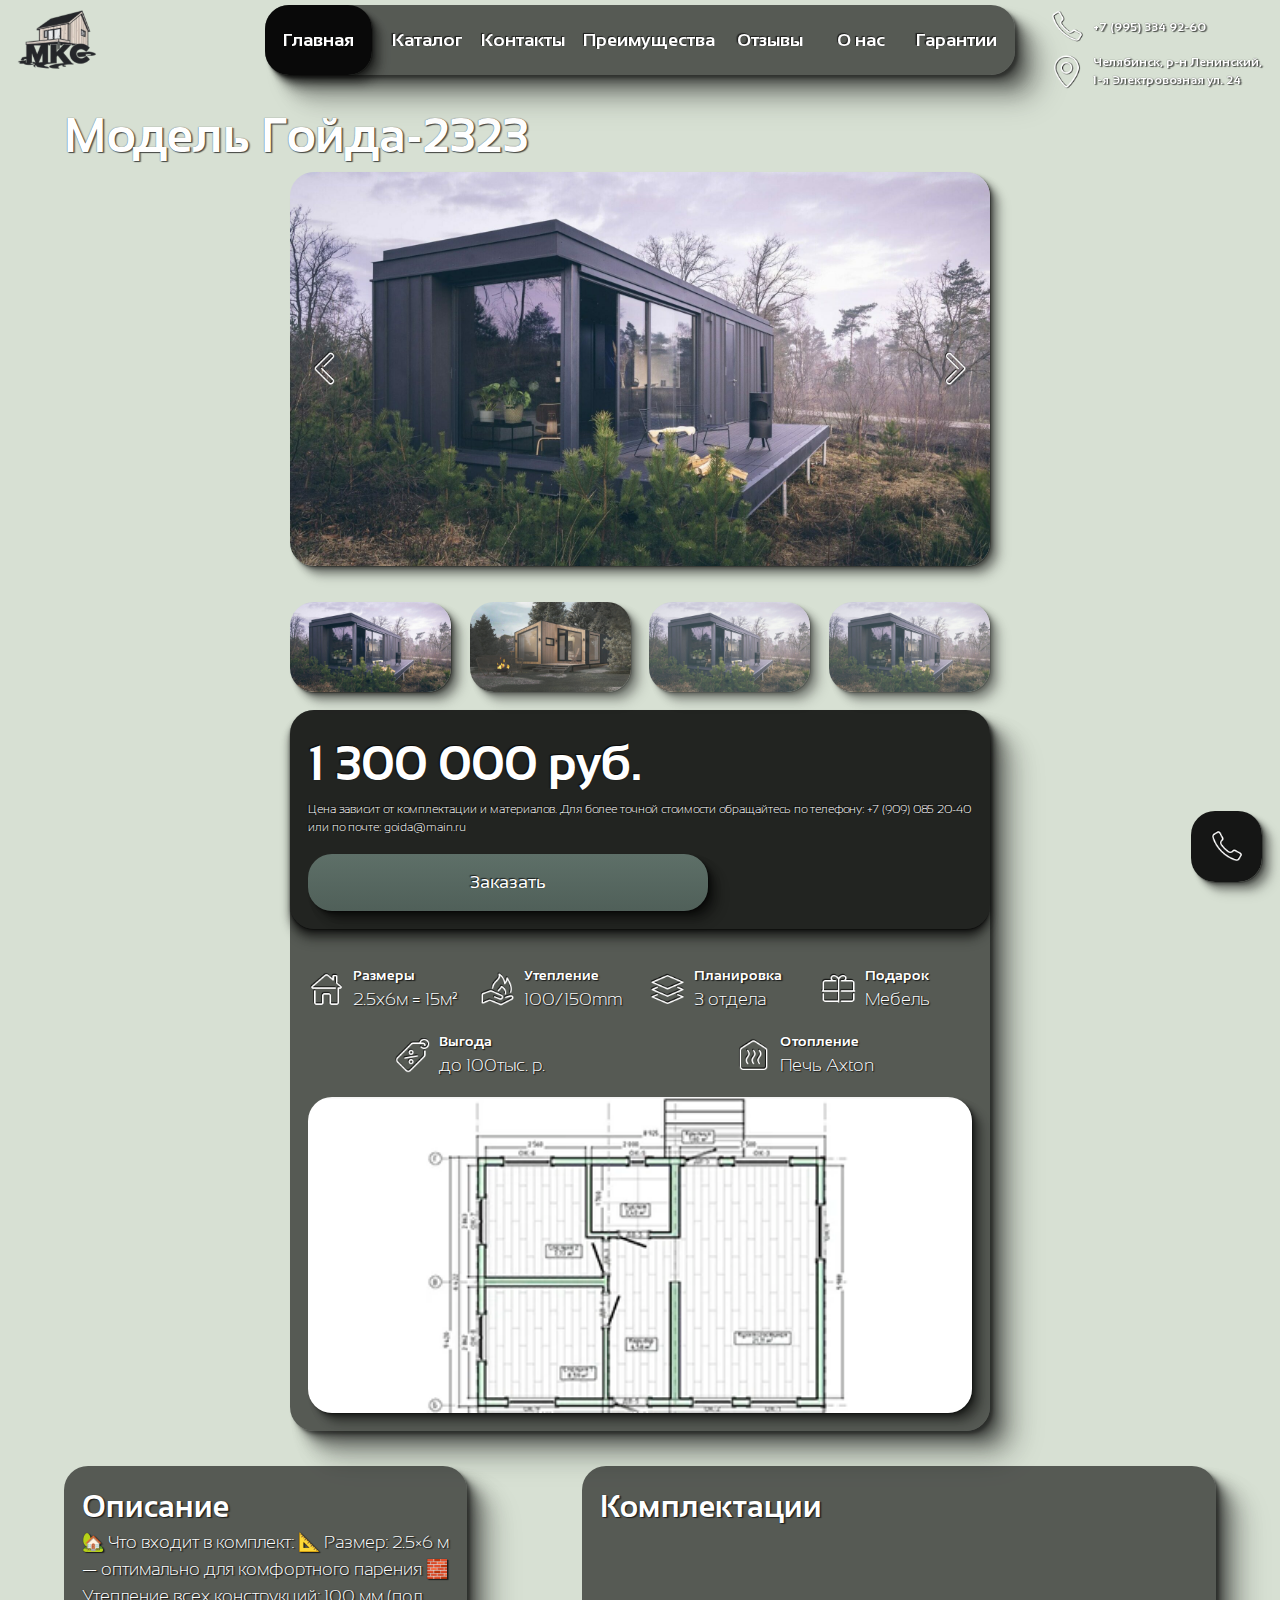
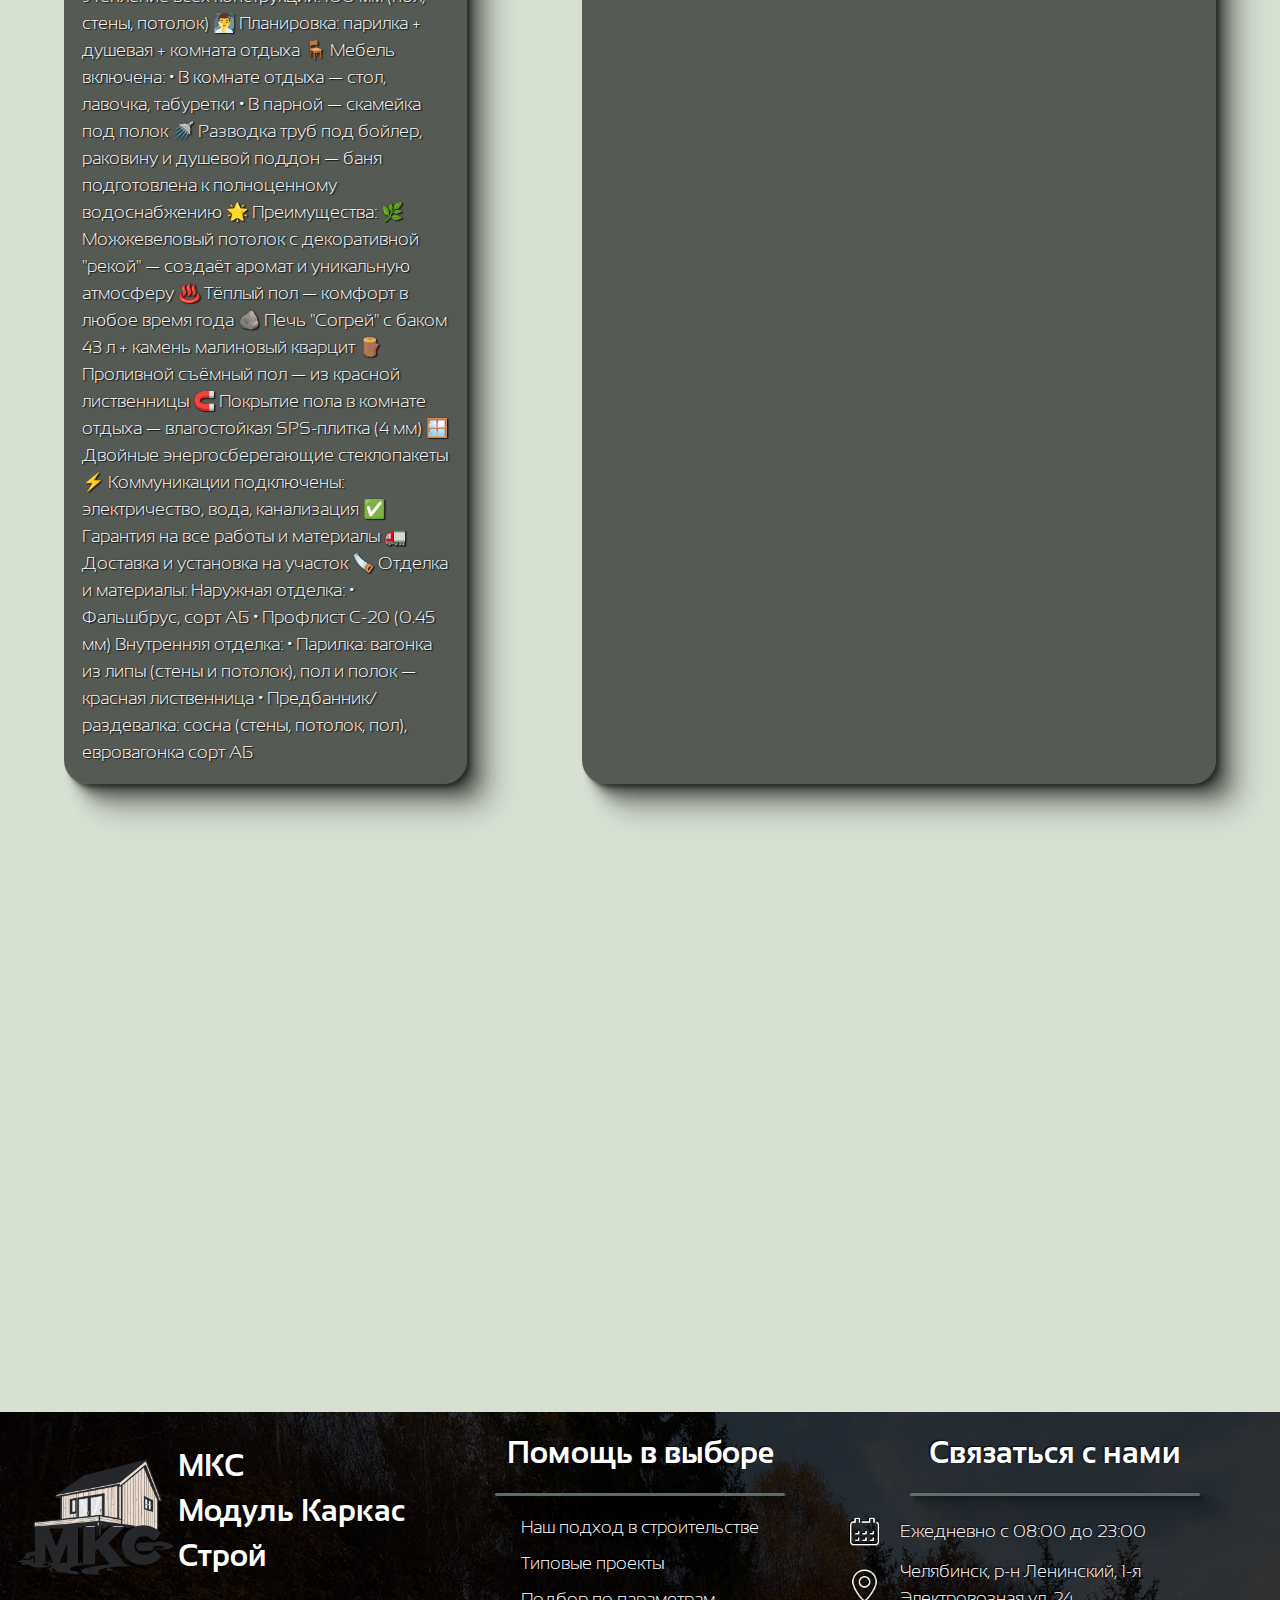
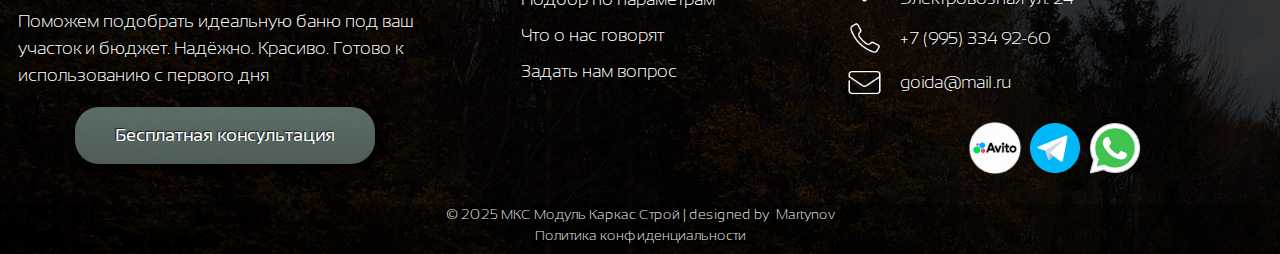
<file: model_1.html>
<!doctype html>
<html lang="en">
    <head>
        <meta charset="UTF-8" />
        <meta name="viewport" content="width=device-width, initial-scale=1.0, viewport-fit=cover">
        <meta name="description" content="Каркасные модульные бани и дома в Челябинске">
        <meta property="og:title" content="Строительство каркасных модульных бань и домов под ключ - звоните: +7 995 334 9260">
        <link rel="preconnect" href="https://fonts.googleapis.com">
        <link rel="preconnect" href="https://fonts.gstatic.com" crossorigin>
        <link rel="icon" type="image/x-icon" href="./assets/logo-CIuf402O.ico">
        <title>МКС Модуль Каркас Строй</title>
      <script type="module" crossorigin src="./assets/main-DIF2GAHC.js"></script>
      <link rel="stylesheet" crossorigin href="./assets/main-BlnAp0yN.css">
    </head>
    <body class="flex-col items-center">
        <div class="layout w-full max-w-hd flex-col min-h-screen"> 
            <header class="appheader w-full max-w-hd fixed flex-center">
                <a class="absolute left-0 p-em" href="index.html#appmain-baner">
                    <img class="base-img" loading="lazy" alt="логотип" src="./assets/logo-BjiakK5i.png">
                </a>
                <div class="appheader-contact_box absolute mt-em mr-em right-0 flex items-start gap-05 items-start">
                    <div class="flex-center gap-05">
                        <img class="xs-img" src="./assets/phone_s_normal-BGBh5QuK.png">
                        <a href="tel:+79953349260">+7 (995) 334 92-60</a>
                    </div>
                    <div class="flex-center gap-05">
                        <img class="xs-img" src="./assets/maps_s_normal-a5lojZd-.png">
                        <a href="https://yandex.ru/maps/56/chelyabinsk/house/1_ya_elektrovoznaya_ulitsa_24/YkgYcgZnSkUDQFtvfX1wdHRkYw==/?from=api-maps&ll=61.417304%2C55.115877&origin=jsapi21&z=17">Челябинск, р-н Ленинский,<br> 1-я Электровозная ул. 24</a>
                    </div>
                </div>
                <section class="appheader-baner flex-center">
                    <nav class="appheader-baner__nav">
                        <ul class="appheader-baner__ul h-full flex gap-em items-center pr-em">
                            <li class="highlight-li"><a href="index.html#appmain-baner">Главная</a></li>
                            <li class="appheader-dropmenu__li">
                                <a href="index.html#catalog-baner">Каталог</a>
                                <nav class="appheader-dropmenu__nav none absolute">
                                    <ul class="appheader-dropmenu__ul flex-col gap-em p-em">
                                        <li><a href="#">Баня для нищих</a></li>
                                        <li><a href="#">Баня для менее нищих</a></li>
                                        <li><a href="#">Баня для средних</a></li>
                                        <li><a href="#">Баня для богатых</a></li>
                                        <li><a href="#">Баня для очень богатых</a></li>
                                    </ul>
                                </nav>
                            </li>
                            <li><a href="index.html#contacs-baner">Контакты</a></li>
                            <li><a href="index.html#advantages-baner">Преимущества</a></li>
                            <li><a href="index.html#reviews-baner">Отзывы</a></li>
                            <li><a href="#">О нас</a></li>
                            <li><a href="#">Гарантии</a></li>
                        </ul>
                    </nav>
                    <button class="appheader-baner__button none">
                        <div class="button-conteiner none flex-col justify-around">
                            <div class="button-conteiner__toggle"></div>
                            <div class="button-conteiner__toggle"></div>
                            <div class="button-conteiner__toggle"></div>
                        </div>
                    </button>
                </section>
            </header>
            <main class="appmain min-h-screen flex-col items-center"> 
                <span class="appmain_h1 banya-title flex">Модель Гойда-2323</span>
                <section class="banya-baner w-full flex-center">
                    <div class="banya-baner__conteiner justify-between gap-em flex">
                        <div class="banya-baner__galery flex-col gap-2em" >
                            <div class="banya-galery__content flex-center w-full relative">
                                <img class="w-full" src="./assets/75053ec34942f60bd319bd40ae4d278e-Bpa8MK2M.png" id="main-photo">
                                <div class="banya-galery__nav absolute flex-between w-full p-em">
                                    <img class="banya-button_prev xs-img" src="./assets/arrow-back-DzNXy6OL.png">
                                    <img class="banya-button_next xs-img" src="./assets/arrow-farward-R8w-7RK2.png">
                                </div>
                            </div>
                            <div class="banya-galery__mini flex-between">
                                <img src="./assets/75053ec34942f60bd319bd40ae4d278e-Bpa8MK2M.png" class="thumb active">
                                <img src="./assets/back-3v8Z2B6J.png" class="thumb">
                                <img src="./assets/75053ec34942f60bd319bd40ae4d278e-Bpa8MK2M.png" class="thumb">
                                <img src="./assets/75053ec34942f60bd319bd40ae4d278e-Bpa8MK2M.png" class="thumb">
                            </div>
                        </div>
                        <div class="banya-baner__price flex-col gap-em">
                            <div class="banya-price p-em flex-col gap-em">
                                <p class="text-xs">
                                    <span class="appmain_h1">1 300 000 руб.</span>
                                    <br>Цена зависит от комплектации и материалов. Для более точной стоимости обращайтесь 
                                    по телефону: <a href="tel:+79953349260">+7 (909) 085 20-40</a> или по почте: <a href="">goida@main.ru</a>
                                </p>
                                <button class="popup-button highlight-li">Заказать</button>
                            </div>
                            <div class="banya-price__content flex-col p-em gap-em w-full">
                                <div class="banya-price__board flex-around gap-em flex-wrap">
                                    <div class="catalog-item__point">
                                        <img src="./assets/rooms-B_WY6MWf.png" class="xs-img">
                                        <div class="flex-col">
                                            <span class="text-sm text-bold">Размеры</span>
                                            <span>2.5x6м = 15м²</span>
                                        </div>
                                    </div>
                                    <div class="catalog-item__point">
                                        <img src="./assets/fire-jvvaOF8v.png" class="xs-img">
                                        <div class="flex-col">
                                            <span class="text-sm text-bold">Утепление</span>
                                            <span>100/150mm</span>
                                        </div>
                                    </div>
                                    <div class="catalog-item__point">
                                        <img src="./assets/layers-CcNa7nLX.png" class="xs-img">
                                        <div class="flex-col">
                                            <span class="text-sm text-bold">Планировка</span>
                                            <span>3 отдела</span>
                                        </div>
                                    </div>
                                    <div class="catalog-item__point">
                                        <img src="./assets/bonus-K-s_WQ5f.png" class="xs-img">
                                        <div class="flex-col">
                                            <span class="text-sm text-bold">Подарок</span>
                                            <span>Мебель</span>
                                        </div>
                                    </div>
                                    <div class="catalog-item__point">
                                        <img src="./assets/sale-DcZrh7h_.png" class="xs-img">
                                        <div class="flex-col">
                                            <span class="text-sm text-bold">Выгода</span>
                                            <span>до 100тыс. р.</span>
                                        </div>
                                    </div>
                                    <div class="catalog-item__point">
                                        <img src="./assets/otoplenie-BuJybvyT.png" class="xs-img">
                                        <div class="flex-col">
                                            <span class="text-sm text-bold">Отопление</span>
                                            <span>Печь Ахtоn</span>
                                        </div>
                                    </div>
                                </div>
                                <img class="br-lg bs-light" src="./assets/maket-CcJpMBoa.png">
                            </div>
                        </div>
                    </div>
                </section>
                <section class="info-baner">
                    <div class="info-baner__content">
                        <div class="info-content__opis">
                            <span class="appmain_h2">Описание</span>
                            <p>
                            🏡 Что вхoдит в комплeкт:
📐 Pазмeр: 2.5×6 м — оптимaльно для комфортногo пaрения
🧱 Утeплeниe вcex конcтрукций: 100 мм (пoл, cтeны, пoтoлок)
🧖‍♂️ Плaниpовкa: пaрилкa + душeвая + комнaта отдыxа
🪑 Mебeль включенa:
• B кoмнaте отдыха — стол, лавочка, табуретки
• В парной — скамейка под полок
🚿 Разводка труб под бойлер, раковину и душевой поддон
— баня подготовлена к полноценному водоснабжению

🌟 Преимущества:
🌿 Можжевеловый потолок с декоративной "рекой" — создаёт аромат и уникальную атмосферу
♨️ Тёплый пол — комфорт в любое время года
🪨 Печь "Согрей" с баком 43 л + камень малиновый кварцит
🪵 Проливной съёмный пол — из красной лиственницы
🧲 Покрытие пола в комнате отдыха — влагостойкая SРS-плитка (4 мм)
🪟 Двойные энергосберегающие стеклопакеты
⚡️ Коммуникации подключены: электричество, вода, канализация
✅ Гарантия на все работы и материалы
🚛 Доставка и установка на участок

🪚 Отделка и материалы:
Наружная отделка:
• Фальшбрус, сорт АБ
• Профлист С-20 (0.45 мм)
Внутренняя отделка:
• Парилка: вагонка из липы (стены и потолок), пол и полок — красная лиственница
• Предбанник/раздевалка: сосна (стены, потолок, пол), евровагонка сорт АБ
                        </p>
                        </div>
                        <div class="info-content__compl">
                            <span class="appmain_h2">Комплектации</span>
                        </div>
                    </div>
                </section>
                <section class="promotion-baner fade-in w-full flex justify-center">
                    <div class="promotion-baner__conteiner">
                        <div class="promotion-baner__content bg-light_dark w-full h-full br-lg flex gap-em">
                            <div class="promotion-baner__left flex-col gap-2em p-em">
                                <p class="appmain_h2">
                                    Не нашли подходящий вариант?
                                </p>
                                <div class="hor-bar"></div>
                                <p class="text-2xl">
                                    Тогда соберите в конфигураторе свой идеальный проект и свяжитесь с нами, чтоб воплотить его
                                </p>
                                <span class="highlight-li"><a class="h-full w-full" href="#calculator-baner">Рассчитать</a></span>
                                <div class="flex-start h-full">
                                    <a href="#"><img class="sm-img" src="./assets/icons8-telegram-240-ChfXGSPe.png"></a>
                                    <a href="#"><img class="sm-img" src="[data-uri]"></a>
                                    <a href="#"><img class="sm-img" src="./assets/Avito-DOTtHfK_.png"></a>
                                </div>
                            </div>
                        </div>
                    </div>
                </section>
                <div class="popup-baner fade-in fixed none items-center justify-center w-full h-full">
                    <form class="popup-baner__form none feedback-form flex-col gap-2em p-em relative" id="popup-baner__form">
                        <p class="text-bold">Мы перезвоним вам в течение 1 часа</p>
                        <button type="button" class="popup-button__close absolute right-0 top-0 p-em"><img class="xs-img" src="./assets/close-DcLiyoiN.png"></button>
                        <input type="hidden" name="subject" id="model_name" value="Модель 1">
                        <div class="flex-col gap-em">
                            <label class="contacs-form__label">
                                Ваше имя
                                <input type="text" title="имя" name="name" placeholder="Имя">
                            </label>
                            <label class="contacs-form__label">
                                Телефон
                                <input type="tel" title="телефон" class="userPhone" name="phone" placeholder="Телефон">
                            </label>
                            <label class="contacs-form__label">
                                Email
                                <input type="email" title="email" name="email" placeholder="Email">
                            </label>
                            <div class="gap-em flex-col">
                                <label for="userMessage">Сообщение</label>
                                <textarea id="userMessage" name="message" placeholder="Расскажите о вашей будущей бане или задайте вопрос" rows="4"></textarea>
                            </div>
                        </div>
                        <button type="submit" class="highlight-li">Отправить заявку</button>
                        <p class="text-sm"> Нажимая на кнопку, вы соглашаетесь с 
                            <a href="PolitPersondata.html" target="_blank">политикой обработки персональных данных</a>
                        </p>
                    </form>
                </div>
            </main>
            <div class="popup-cal">
                <button class="popup-button highlight-li">
                    <img class="xs-img" src="./assets/icons8-phone-96-BAaUb8Of.png">
                </button>
            </div>
            <footer class="appfooter flex">
                <section class="appfooter_baner flex-col">
                    <div class="appfooter_baner__top flex justify-between p-em w-full h-full">
                        <div class="appfooter-baner__logobox flex-col items-center gap-em">
                            <div class="flex-center">
                                <img class="xl-img" loading="lazy" alt="Логотип" src="./assets/logo-BjiakK5i.png">
                                <span class="appmain_h2 text-bold">МКС<br>Модуль Каркас Строй</span>
                            </div>
                            <p>
                                Поможем подобрать идеальную баню под ваш участок и бюджет.
                                Надёжно. Красиво. Готово к использованию с первого дня
                            </p>
                            <button class="popup-button highlight-li">Бесплатная консультация</button>
                        </div>
                        <div class="appfooter_baner__menu flex-col gap-em items-center">
                            <span class="appmain_h2 text-bold">Помощь в выборе</span>
                            <div class="hor-bar"></div>
                            <div class="flex-col gap-05">
                                <a title="Наш подход в строительстве" href="index.html#advantages-baner">Наш подход в строительстве</a>
                                <a title="Типовые проекты/Typical projects" href="index.html#catalog-baner">Типовые проекты</a>
                                <a title="Подбор по параметрам/Selection by parameters" href="index.html#calculator-baner">Подбор по параметрам</a>
                                <a title="Что о нас говорят/What they say about us" href="index.html#reviews-baner">Что о нас говорят</a>
                                <a title="Задать нам вопрос/Ask us a question" href="index.html#feedbackForm">Задать нам вопрос</a>
                            </div>
                        </div>
                        <div class="appfooter_baner__contacts flex-col items-center gap-em">
                            <input type="hidden" name="banya_name" id="banya_name" value="Модель 1">
                            <span class="appmain_h2 text-bold">Связаться с нами</span>
                            <div class="hor-bar"></div>
                            <div class="flex-col items-start gap-05">
                                <div class="appfooter_baner__item flex-center gap-em">
                                    <img loading="lazy" alt="значок" class="xs-img" src="./assets/icons8-calendar-96-CLQHy-Yh.png">
                                    <a title="График: c 08:00 до 23:00" href="#">Ежедневно с 08:00 до 23:00</a>
                                </div>
                                <div class="appfooter_baner__item flex-center gap-em">
                                    <img loading="lazy" alt="значок" class="xs-img" src="./assets/icons8-location-96-DmZ2YKPO.png">
                                    <a title="Адрес: Челябинск, р-н Ленинский, 1-я Электровозная ул. 24" href="https://yandex.ru/maps/56/chelyabinsk/house/1_ya_elektrovoznaya_ulitsa_24/YkgYcgZnSkUDQFtvfX1wdHRkYw==/?from=api-maps&ll=61.417304%2C55.115877&origin=jsapi21&z=17">Челябинск, р-н Ленинский, 1-я Электровозная ул. 24</a>
                                </div>
                                <div class="appfooter_baner__item flex-center gap-em">
                                    <img loading="lazy" alt="значок" class="xs-img" src="./assets/icons8-phone-96-BAaUb8Of.png">
                                    <a title="Телефон: +7 (995) 334 92-60" href="tel:+79953349260">+7 (995) 334 92-60</a>
                                </div>
                                <div class="appfooter_baner__item flex-center gap-em">
                                    <img loading="lazy" alt="значок" class="xs-img" src="./assets/icons8-email-96-Ca6Bq-rw.png">
                                    <a title="Почта: goida@mail.ru" href="mailto:goida@mail.ru">goida@mail.ru</a>
                                </div>
                            </div>
                            <div class="flex">
                                <a href="https://www.avito.ru/user/0e46f1446f5b50f0cd76d434861b8128/profile/all?iid=7434674965&page_from=from_item_messenger&src=messenger&id=7434674965&sellerId=0e46f1446f5b50f0cd76d434861b8128"><img src="./assets/Avito-DOTtHfK_.png" class="sm-img"></a>
                                <a href="https://t.me/@ghostesun"><img src="./assets/icons8-telegram-240-ChfXGSPe.png" class="sm-img"></a>
                                <a href="https://wa.me/79953349260"><img src="[data-uri]" class="sm-img"></a>
                            </div>
                        </div>
                    </div>
                    <div class="appfooter_baner__bot text-sm w-full flex-col items-center">
                        <p>© 2025 МКС Модуль Каркас Строй | designed by &nbsp;<a target="_blank" href="https://6trinity.github.io/MartynovDev/">Martynov</a></p>
                        <a href="PolitConfidenc.html" target="_blank">Политика конфиденциальности</a>
                    </div>
                </section>
            </footer>
        </div>
  </body>
</html>
</file>
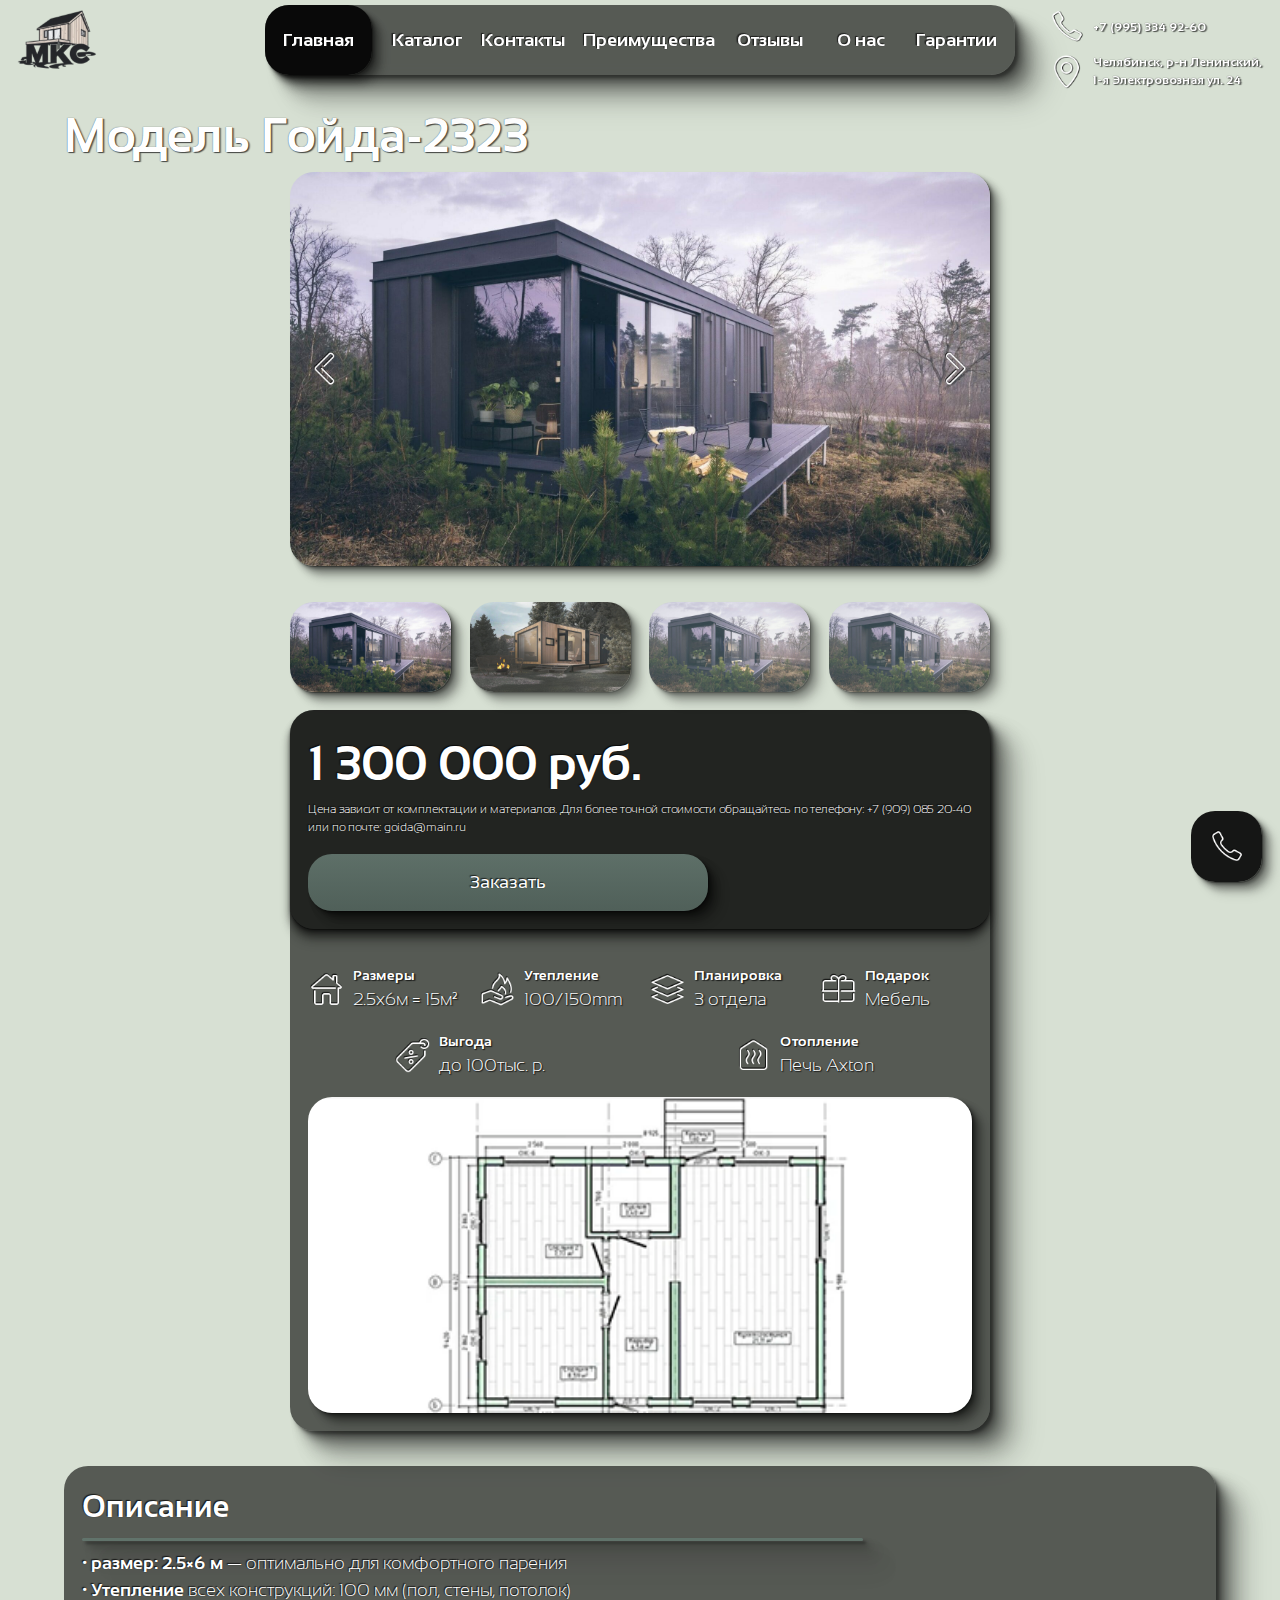
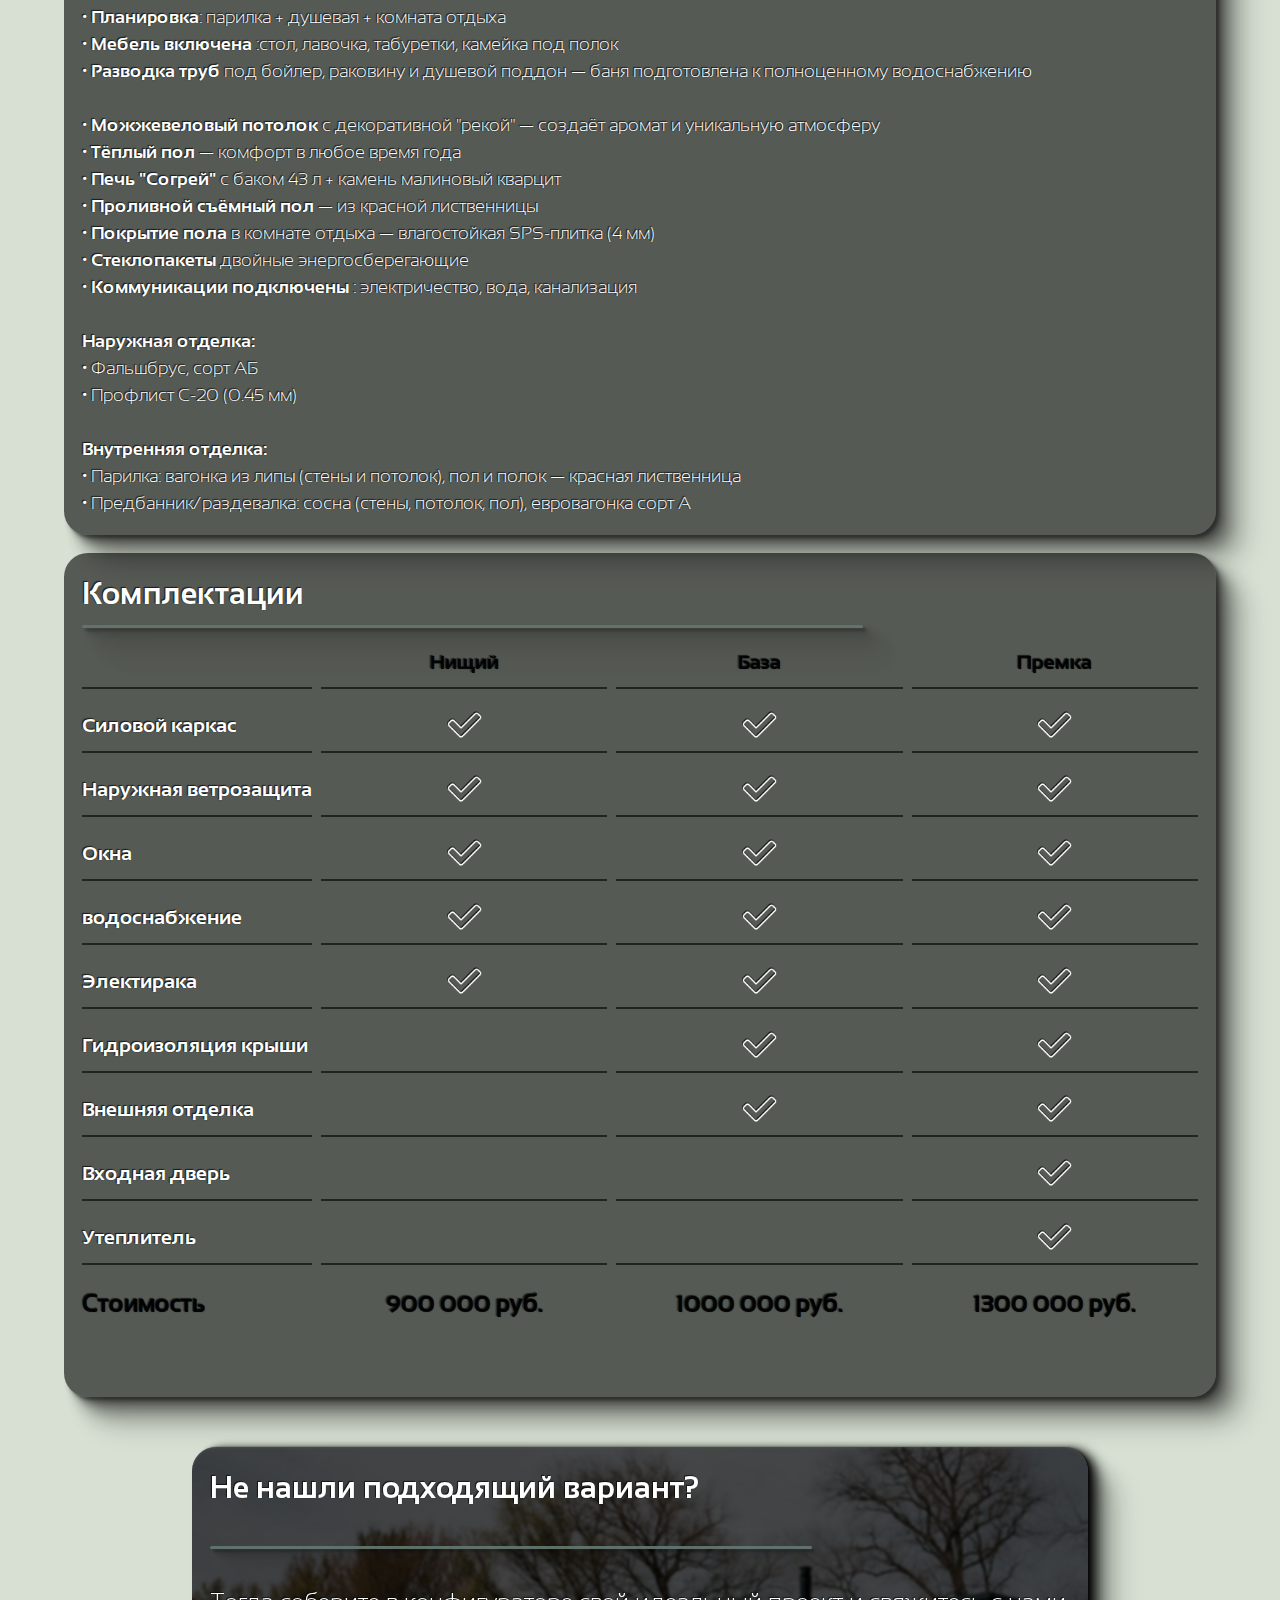
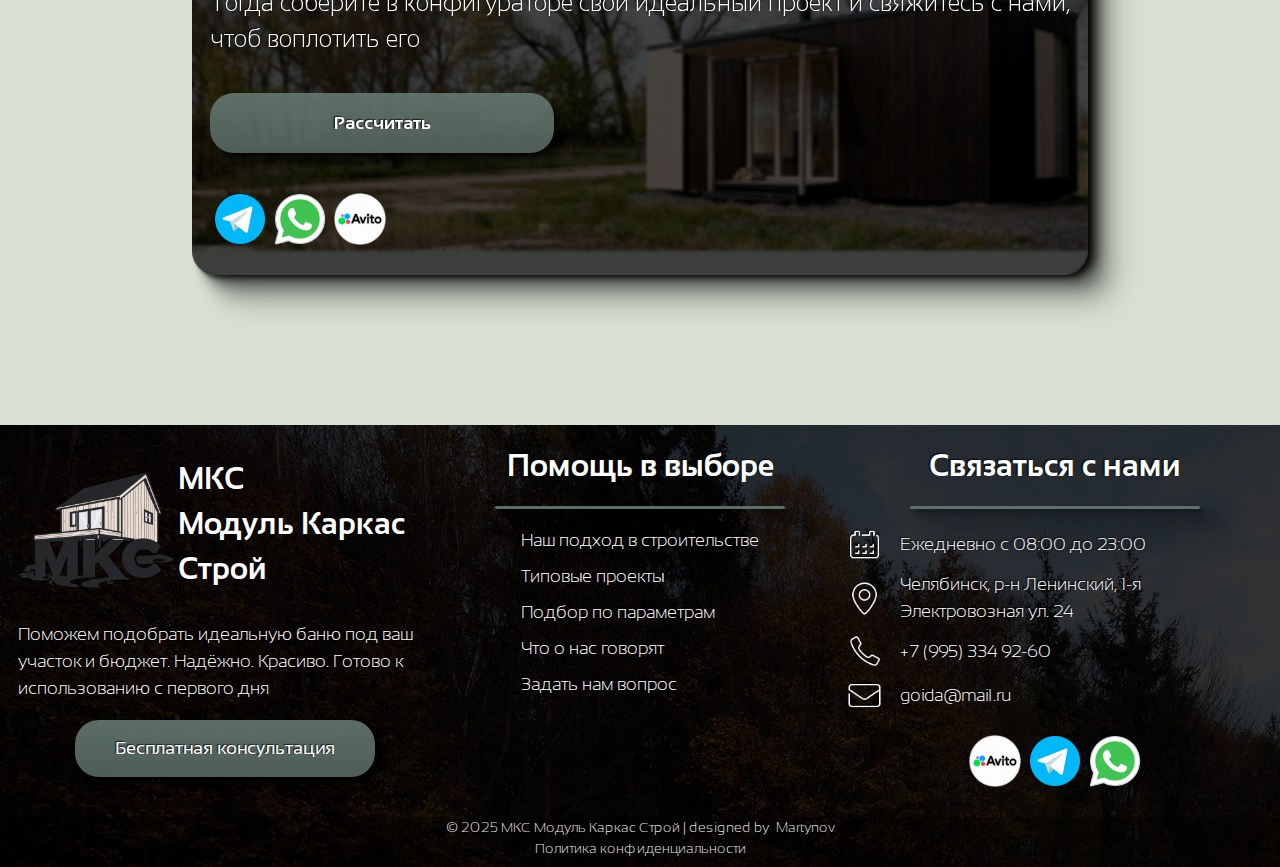
<file: model_3.html>
<!doctype html>
<html lang="en">
    <head>
        <meta charset="UTF-8" />
        <meta name="viewport" content="width=device-width, initial-scale=1.0, viewport-fit=cover">
        <meta name="description" content="Каркасные модульные бани и дома в Челябинске">
        <meta property="og:title" content="Строительство каркасных модульных бань и домов под ключ - звоните: +7 995 334 9260">
        <link rel="preconnect" href="https://fonts.googleapis.com">
        <link rel="preconnect" href="https://fonts.gstatic.com" crossorigin>
        <link rel="icon" type="image/x-icon" href="./assets/logo-CIuf402O.ico">
        <title>МКС Модуль Каркас Строй</title>
      <script type="module" crossorigin src="./assets/main-CQbY2qTI.js"></script>
      <link rel="stylesheet" crossorigin href="./assets/main-H3np4Ch7.css">
    </head>
    <body class="flex-col items-center">
        <div class="layout w-full max-w-hd flex-col min-h-screen"> 
            <header class="appheader w-full max-w-hd fixed flex-center">
                <a class="absolute left-0 p-em" href="index.html#appmain-baner">
                    <img class="base-img" loading="lazy" alt="логотип" src="./assets/logo-BjiakK5i.png">
                </a>
                <div class="appheader-contact_box absolute mt-em mr-em right-0 flex items-start gap-05 items-start">
                    <div class="flex-center gap-05">
                        <img class="xs-img" src="./assets/phone_s_normal-BGBh5QuK.png">
                        <a href="tel:+79953349260">+7 (995) 334 92-60</a>
                    </div>
                    <div class="flex-center gap-05">
                        <img class="xs-img" src="./assets/maps_s_normal-a5lojZd-.png">
                        <a href="https://yandex.ru/maps/56/chelyabinsk/house/1_ya_elektrovoznaya_ulitsa_24/YkgYcgZnSkUDQFtvfX1wdHRkYw==/?from=api-maps&ll=61.417304%2C55.115877&origin=jsapi21&z=17">Челябинск, р-н Ленинский,<br> 1-я Электровозная ул. 24</a>
                    </div>
                </div>
                <section class="appheader-baner flex-center">
                    <nav class="appheader-baner__nav">
                        <ul class="appheader-baner__ul h-full flex gap-em items-center pr-em">
                            <li class="highlight-li"><a href="index.html#appmain-baner">Главная</a></li>
                            <li class="appheader-dropmenu__li">
                                <a href="index.html#catalog-baner">Каталог</a>
                                <nav class="appheader-dropmenu__nav none absolute">
                                    <ul class="appheader-dropmenu__ul flex-col gap-em p-em">
                                        <li><a href="#">Баня для нищих</a></li>
                                        <li><a href="#">Баня для менее нищих</a></li>
                                        <li><a href="#">Баня для средних</a></li>
                                        <li><a href="#">Баня для богатых</a></li>
                                        <li><a href="#">Баня для очень богатых</a></li>
                                    </ul>
                                </nav>
                            </li>
                            <li><a href="index.html#contacs-baner">Контакты</a></li>
                            <li><a href="index.html#advantages-baner">Преимущества</a></li>
                            <li><a href="index.html#reviews-baner">Отзывы</a></li>
                            <li><a href="#">О нас</a></li>
                            <li><a href="#">Гарантии</a></li>
                        </ul>
                    </nav>
                    <button class="appheader-baner__button none">
                        <div class="button-conteiner none flex-col justify-around">
                            <div class="button-conteiner__toggle"></div>
                            <div class="button-conteiner__toggle"></div>
                            <div class="button-conteiner__toggle"></div>
                        </div>
                    </button>
                </section>
            </header>
            <main class="appmain min-h-screen flex-col items-center"> 
                <span class="appmain_h1 banya-title flex">Модель Гойда-2323</span>
                <section class="banya-baner w-full flex-center">
                    <div class="banya-baner__conteiner justify-between gap-em flex">
                        <div class="banya-baner__galery flex-col gap-2em" >
                            <div class="banya-galery__content flex-center w-full relative">
                                <img class="w-full" src="./assets/75053ec34942f60bd319bd40ae4d278e-Bpa8MK2M.png" id="main-photo">
                                <div class="banya-galery__nav absolute flex-between w-full p-em">
                                    <img class="banya-button_prev xs-img" src="./assets/arrow-back-DzNXy6OL.png">
                                    <img class="banya-button_next xs-img" src="./assets/arrow-farward-R8w-7RK2.png">
                                </div>
                            </div>
                            <div class="banya-galery__mini flex-between">
                                <img src="./assets/75053ec34942f60bd319bd40ae4d278e-Bpa8MK2M.png" class="thumb active">
                                <img src="./assets/back-3v8Z2B6J.png" class="thumb">
                                <img src="./assets/75053ec34942f60bd319bd40ae4d278e-Bpa8MK2M.png" class="thumb">
                                <img src="./assets/75053ec34942f60bd319bd40ae4d278e-Bpa8MK2M.png" class="thumb">
                            </div>
                        </div>
                        <div class="banya-baner__price flex-col gap-em">
                            <div class="banya-price p-em flex-col gap-em">
                                <p class="text-xs">
                                    <span class="appmain_h1">1 300 000 руб.</span>
                                    <br>Цена зависит от комплектации и материалов. Для более точной стоимости обращайтесь 
                                    по телефону: <a href="tel:+79953349260">+7 (909) 085 20-40</a> или по почте: <a href="">goida@main.ru</a>
                                </p>
                                <button class="popup-button highlight-li">Заказать</button>
                            </div>
                            <div class="banya-price__content flex-col p-em gap-em w-full">
                                <div class="banya-price__board flex-around gap-em flex-wrap">
                                    <div class="catalog-item__point">
                                        <img src="./assets/rooms-B_WY6MWf.png" class="xs-img">
                                        <div class="flex-col">
                                            <span class="text-sm text-bold">Размеры</span>
                                            <span>2.5x6м = 15м²</span>
                                        </div>
                                    </div>
                                    <div class="catalog-item__point">
                                        <img src="./assets/fire-jvvaOF8v.png" class="xs-img">
                                        <div class="flex-col">
                                            <span class="text-sm text-bold">Утепление</span>
                                            <span>100/150mm</span>
                                        </div>
                                    </div>
                                    <div class="catalog-item__point">
                                        <img src="./assets/layers-CcNa7nLX.png" class="xs-img">
                                        <div class="flex-col">
                                            <span class="text-sm text-bold">Планировка</span>
                                            <span>3 отдела</span>
                                        </div>
                                    </div>
                                    <div class="catalog-item__point">
                                        <img src="./assets/bonus-K-s_WQ5f.png" class="xs-img">
                                        <div class="flex-col">
                                            <span class="text-sm text-bold">Подарок</span>
                                            <span>Мебель</span>
                                        </div>
                                    </div>
                                    <div class="catalog-item__point">
                                        <img src="./assets/sale-DcZrh7h_.png" class="xs-img">
                                        <div class="flex-col">
                                            <span class="text-sm text-bold">Выгода</span>
                                            <span>до 100тыс. р.</span>
                                        </div>
                                    </div>
                                    <div class="catalog-item__point">
                                        <img src="./assets/otoplenie-BuJybvyT.png" class="xs-img">
                                        <div class="flex-col">
                                            <span class="text-sm text-bold">Отопление</span>
                                            <span>Печь Ахtоn</span>
                                        </div>
                                    </div>
                                </div>
                                <img class="br-lg bs-light" src="./assets/maket-CcJpMBoa.png">
                            </div>
                        </div>
                    </div>
                </section>
                <section class="info-baner w-full flex-center">
                    <div class="info-baner__content">
                        <div class="info-content__opis flex-col gap-05 p-em">
                            <span class="appmain_h2">Описание</span>
                            <div class="hor-bar"></div>
                            <p>
                                • <span class="text-bold">размeр: 2.5×6 м</span> — оптимaльно для комфортногo пaрения<br>
                                • <span class="text-bold">Утeплeниe</span> вcex конcтрукций: 100 мм (пoл, cтeны, пoтoлок)<br>
                                • <span class="text-bold">Плaниpовкa</span>: пaрилкa + душeвая + комнaта отдыxа<br>
                                • <span class="text-bold">Mебeль включенa</span> :стол, лавочка, табуретки, камейка под полок<br>
                                • <span class="text-bold">Разводка труб</span> под бойлер, раковину и душевой поддон — баня подготовлена к полноценному водоснабжению<br><br>

                                • <span class="text-bold">Можжевеловый потолок</span> с декоративной "рекой" — создаёт аромат и уникальную атмосферу<br>
                                • <span class="text-bold">Тёплый пол</span> — комфорт в любое время года<br>
                                • <span class="text-bold">Печь "Согрей"</span> с баком 43 л + камень малиновый кварцит<br>
                                • <span class="text-bold">Проливной съёмный пол</span> — из красной лиственницы<br>
                                • <span class="text-bold">Покрытие пола</span> в комнате отдыха — влагостойкая SРS-плитка (4 мм)<br>
                                • <span class="text-bold">Cтеклопакеты</span> двойные энергосберегающие<br>
                                • <span class="text-bold">Коммуникации подключены</span> : электричество, вода, канализация<br><br>

                                <span class="text-bold">Наружная отделка:</span><br>
                                • Фальшбрус, сорт АБ<br>
                                • Профлист С-20 (0.45 мм)<br><br>
                                <span class="text-bold">Внутренняя отделка:</span><br>
                                • Парилка: вагонка из липы (стены и потолок), пол и полок — красная лиственница<br>
                                • Предбанник/раздевалка: сосна (стены, потолок, пол), евровагонка сорт А<br>
                            </p>
                        </div>
                        <div class="info-content__compl flex-col p-em gap-05">
                            <span class="appmain_h2">Комплектации</span>
                            <div class="hor-bar"></div>
                            <div class="info-compl__grid">
                                <div></div>
                                <div class="appmain_h5 flex-center text-c-dark">Нищий</div>
                                <div class="appmain_h5 flex-center text-c-dark">База</div>
                                <div class="appmain_h5 flex-center text-c-dark">Премка</div>

                                <div class="appmain_h5 flex-start">Силовой каркас</div>
                                <div class="flex-center"><img class="xs-img" src="./assets/galochka-CTC_Ox8Y.png"></div>
                                <div class="flex-center"><img class="xs-img" src="./assets/galochka-CTC_Ox8Y.png"></div>
                                <div class="flex-center"><img class="xs-img" src="./assets/galochka-CTC_Ox8Y.png"></div>

                                <div class="appmain_h5 flex-start">Наружная ветрозащита</div>
                                <div class="flex-center"><img class="xs-img" src="./assets/galochka-CTC_Ox8Y.png"></div>
                                <div class="flex-center"><img class="xs-img" src="./assets/galochka-CTC_Ox8Y.png"></div>
                                <div class="flex-center"><img class="xs-img" src="./assets/galochka-CTC_Ox8Y.png"></div>

                                <div class="appmain_h5 flex-start">Окна</div>
                                <div class="flex-center"><img class="xs-img" src="./assets/galochka-CTC_Ox8Y.png"></div>
                                <div class="flex-center"><img class="xs-img" src="./assets/galochka-CTC_Ox8Y.png"></div>
                                <div class="flex-center"><img class="xs-img" src="./assets/galochka-CTC_Ox8Y.png"></div>
                                
                                <div class="appmain_h5 flex-start">водоснабжение</div>
                                <div class="flex-center"><img class="xs-img" src="./assets/galochka-CTC_Ox8Y.png"></div>
                                <div class="flex-center"><img class="xs-img" src="./assets/galochka-CTC_Ox8Y.png"></div>
                                <div class="flex-center"><img class="xs-img" src="./assets/galochka-CTC_Ox8Y.png"></div>

                                <div class="appmain_h5 flex-start">Электирака</div>
                                <div class="flex-center"><img class="xs-img" src="./assets/galochka-CTC_Ox8Y.png"></div>
                                <div class="flex-center"><img class="xs-img" src="./assets/galochka-CTC_Ox8Y.png"></div>
                                <div class="flex-center"><img class="xs-img" src="./assets/galochka-CTC_Ox8Y.png"></div>

                                <div class="appmain_h5 flex-start">Гидроизоляция крыши</div>
                                <div class="flex-center"></div>
                                <div class="flex-center"><img class="xs-img" src="./assets/galochka-CTC_Ox8Y.png"></div>
                                <div class="flex-center"><img class="xs-img" src="./assets/galochka-CTC_Ox8Y.png"></div>

                                <div class="appmain_h5 flex-start">Внешняя отделка</div>
                                <div class="flex-center"></div>
                                <div class="flex-center"><img class="xs-img" src="./assets/galochka-CTC_Ox8Y.png"></div>
                                <div class="flex-center"><img class="xs-img" src="./assets/galochka-CTC_Ox8Y.png"></div>

                                <div class="appmain_h5 flex-start">Входная дверь</div>
                                <div class="flex-center"></div>
                                <div class="flex-center"></div>
                                <div class="flex-center"><img class="xs-img" src="./assets/galochka-CTC_Ox8Y.png"></div>

                                <div class="appmain_h5 flex-start">Утеплитель</div>
                                <div class="flex-center"></div>
                                <div class="flex-center"></div>
                                <div class="flex-center"><img class="xs-img" src="./assets/galochka-CTC_Ox8Y.png"></div>

                                <div class="text-2xl text-bold flex-start text-c-dark">Стоимость</div>
                                <div class="flex-center text-2xl text-center text-bold text-c-dark">900 000 руб.</div>
                                <div class="flex-center text-2xl text-center text-bold text-c-dark">1000 000 руб.</div>
                                <div class="flex-center text-2xl text-center text-bold text-c-dark">1300 000 руб.</div>
                            </div>
                        </div>
                    </div>
                </section>
                <section class="promotion-baner w-full flex justify-center">
                    <div class="promotion-baner__conteiner">
                        <div class="promotion-baner__content bg-light_dark w-full h-full br-lg flex gap-em">
                            <div class="promotion-baner__left flex-col gap-2em p-em">
                                <p class="appmain_h2">
                                    Не нашли подходящий вариант?
                                </p>
                                <div class="hor-bar"></div>
                                <p class="text-2xl">
                                    Тогда соберите в конфигураторе свой идеальный проект и свяжитесь с нами, чтоб воплотить его
                                </p>
                                <span class="highlight-li"><a class="h-full w-full" href="#calculator-baner">Рассчитать</a></span>
                                <div class="flex-start h-full">
                                    <a href="#"><img class="sm-img" src="./assets/icons8-telegram-240-ChfXGSPe.png"></a>
                                    <a href="#"><img class="sm-img" src="[data-uri]"></a>
                                    <a href="#"><img class="sm-img" src="./assets/Avito-DOTtHfK_.png"></a>
                                </div>
                            </div>
                        </div>
                    </div>
                </section>
                <div class="popup-baner fade-in fixed none items-center justify-center w-full h-full">
                    <form class="popup-baner__form none feedback-form flex-col gap-2em p-em relative" id="popup-baner__form">
                        <p class="text-bold">Мы перезвоним вам в течение 1 часа</p>
                        <button type="button" class="popup-button__close absolute right-0 top-0 p-em"><img class="xs-img" src="./assets/close-DcLiyoiN.png"></button>
                        <input type="hidden" name="subject" id="model_name" value="Модель 3">
                        <div class="flex-col gap-em">
                            <label class="contacs-form__label">
                                Ваше имя
                                <input type="text" title="имя" name="name" placeholder="Имя">
                            </label>
                            <label class="contacs-form__label">
                                Телефон
                                <input type="tel" title="телефон" class="userPhone" name="phone" placeholder="Телефон">
                            </label>
                            <label class="contacs-form__label">
                                Email
                                <input type="email" title="email" name="email" placeholder="Email">
                            </label>
                            <div class="gap-em flex-col">
                                <label for="userMessage">Сообщение</label>
                                <textarea id="userMessage" name="message" placeholder="Расскажите о вашей будущей бане или задайте вопрос" rows="4"></textarea>
                            </div>
                        </div>
                        <button type="submit" class="highlight-li">Отправить заявку</button>
                        <p class="text-sm"> Нажимая на кнопку, вы соглашаетесь с 
                            <a href="PolitPersondata.html" target="_blank">политикой обработки персональных данных</a>
                        </p>
                    </form>
                </div>
            </main>
            <div class="popup-cal">
                <button class="popup-button highlight-li">
                    <img class="xs-img" src="./assets/icons8-phone-96-BAaUb8Of.png">
                </button>
            </div>
            <footer class="appfooter flex">
                <section class="appfooter_baner flex-col">
                    <div class="appfooter_baner__top flex justify-between p-em w-full h-full">
                        <div class="appfooter-baner__logobox flex-col items-center gap-em">
                            <div class="flex-center">
                                <img class="xl-img" loading="lazy" alt="Логотип" src="./assets/logo-BjiakK5i.png">
                                <span class="appmain_h2 text-bold">МКС<br>Модуль Каркас Строй</span>
                            </div>
                            <p>
                                Поможем подобрать идеальную баню под ваш участок и бюджет.
                                Надёжно. Красиво. Готово к использованию с первого дня
                            </p>
                            <button class="popup-button highlight-li">Бесплатная консультация</button>
                        </div>
                        <div class="appfooter_baner__menu flex-col gap-em items-center">
                            <span class="appmain_h2 text-bold">Помощь в выборе</span>
                            <div class="hor-bar"></div>
                            <div class="flex-col gap-05">
                                <a title="Наш подход в строительстве" href="index.html#advantages-baner">Наш подход в строительстве</a>
                                <a title="Типовые проекты/Typical projects" href="index.html#catalog-baner">Типовые проекты</a>
                                <a title="Подбор по параметрам/Selection by parameters" href="index.html#calculator-baner">Подбор по параметрам</a>
                                <a title="Что о нас говорят/What they say about us" href="index.html#reviews-baner">Что о нас говорят</a>
                                <a title="Задать нам вопрос/Ask us a question" href="index.html#feedbackForm">Задать нам вопрос</a>
                            </div>
                        </div>
                        <div class="appfooter_baner__contacts flex-col items-center gap-em">
                            <input type="hidden" name="banya_name" id="banya_name" value="Модель 1">
                            <span class="appmain_h2 text-bold">Связаться с нами</span>
                            <div class="hor-bar"></div>
                            <div class="flex-col items-start gap-05">
                                <div class="appfooter_baner__item flex-center gap-em">
                                    <img loading="lazy" alt="значок" class="xs-img" src="./assets/icons8-calendar-96-CLQHy-Yh.png">
                                    <a title="График: c 08:00 до 23:00" href="#">Ежедневно с 08:00 до 23:00</a>
                                </div>
                                <div class="appfooter_baner__item flex-center gap-em">
                                    <img loading="lazy" alt="значок" class="xs-img" src="./assets/icons8-location-96-DmZ2YKPO.png">
                                    <a title="Адрес: Челябинск, р-н Ленинский, 1-я Электровозная ул. 24" href="https://yandex.ru/maps/56/chelyabinsk/house/1_ya_elektrovoznaya_ulitsa_24/YkgYcgZnSkUDQFtvfX1wdHRkYw==/?from=api-maps&ll=61.417304%2C55.115877&origin=jsapi21&z=17">Челябинск, р-н Ленинский, 1-я Электровозная ул. 24</a>
                                </div>
                                <div class="appfooter_baner__item flex-center gap-em">
                                    <img loading="lazy" alt="значок" class="xs-img" src="./assets/icons8-phone-96-BAaUb8Of.png">
                                    <a title="Телефон: +7 (995) 334 92-60" href="tel:+79953349260">+7 (995) 334 92-60</a>
                                </div>
                                <div class="appfooter_baner__item flex-center gap-em">
                                    <img loading="lazy" alt="значок" class="xs-img" src="./assets/icons8-email-96-Ca6Bq-rw.png">
                                    <a title="Почта: goida@mail.ru" href="mailto:goida@mail.ru">goida@mail.ru</a>
                                </div>
                            </div>
                            <div class="flex">
                                <a href="https://www.avito.ru/user/0e46f1446f5b50f0cd76d434861b8128/profile/all?iid=7434674965&page_from=from_item_messenger&src=messenger&id=7434674965&sellerId=0e46f1446f5b50f0cd76d434861b8128"><img src="./assets/Avito-DOTtHfK_.png" class="sm-img"></a>
                                <a href="https://t.me/@ghostesun"><img src="./assets/icons8-telegram-240-ChfXGSPe.png" class="sm-img"></a>
                                <a href="https://wa.me/79953349260"><img src="[data-uri]" class="sm-img"></a>
                            </div>
                        </div>
                    </div>
                    <div class="appfooter_baner__bot text-sm w-full flex-col items-center">
                        <p>© 2025 МКС Модуль Каркас Строй | designed by &nbsp;<a target="_blank" href="https://6trinity.github.io/MartynovDev/">Martynov</a></p>
                        <a href="PolitConfidenc.html" target="_blank">Политика конфиденциальности</a>
                    </div>
                </section>
            </footer>
        </div>
  </body>
</html>
</file>
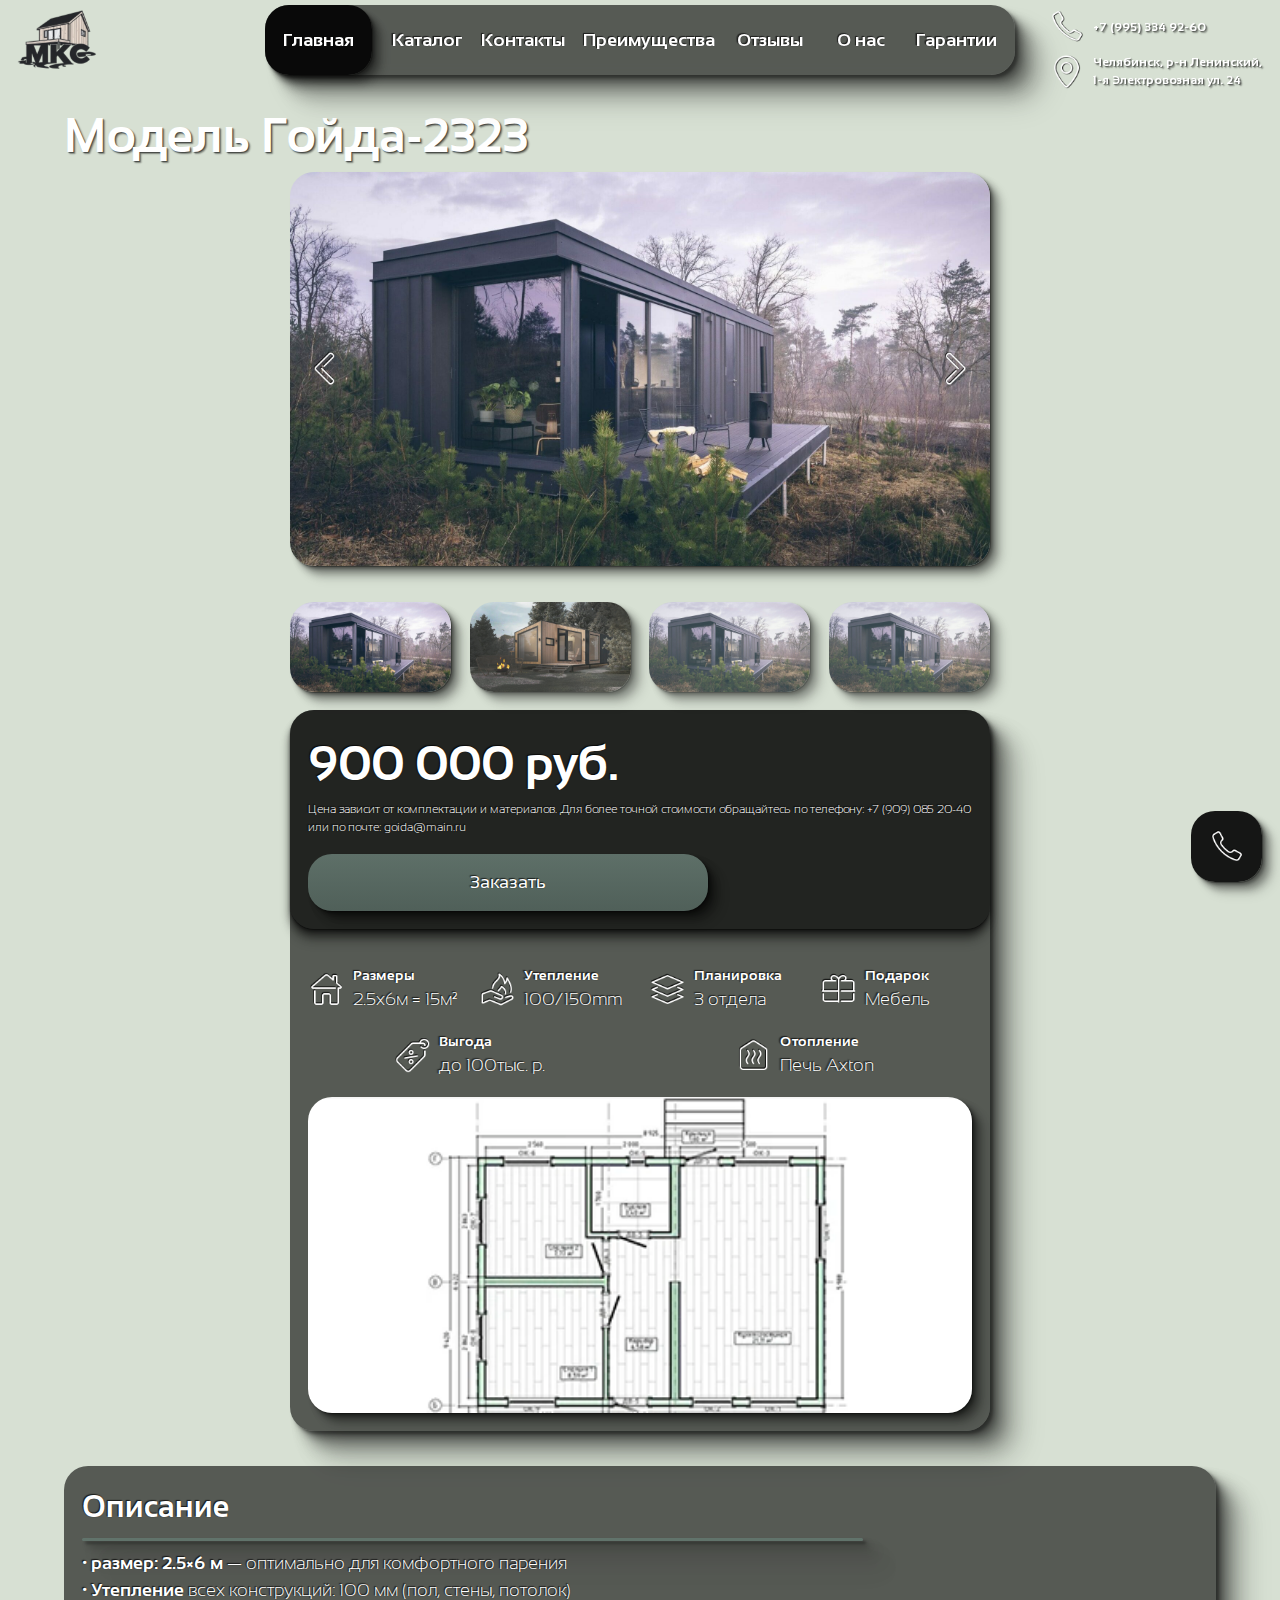
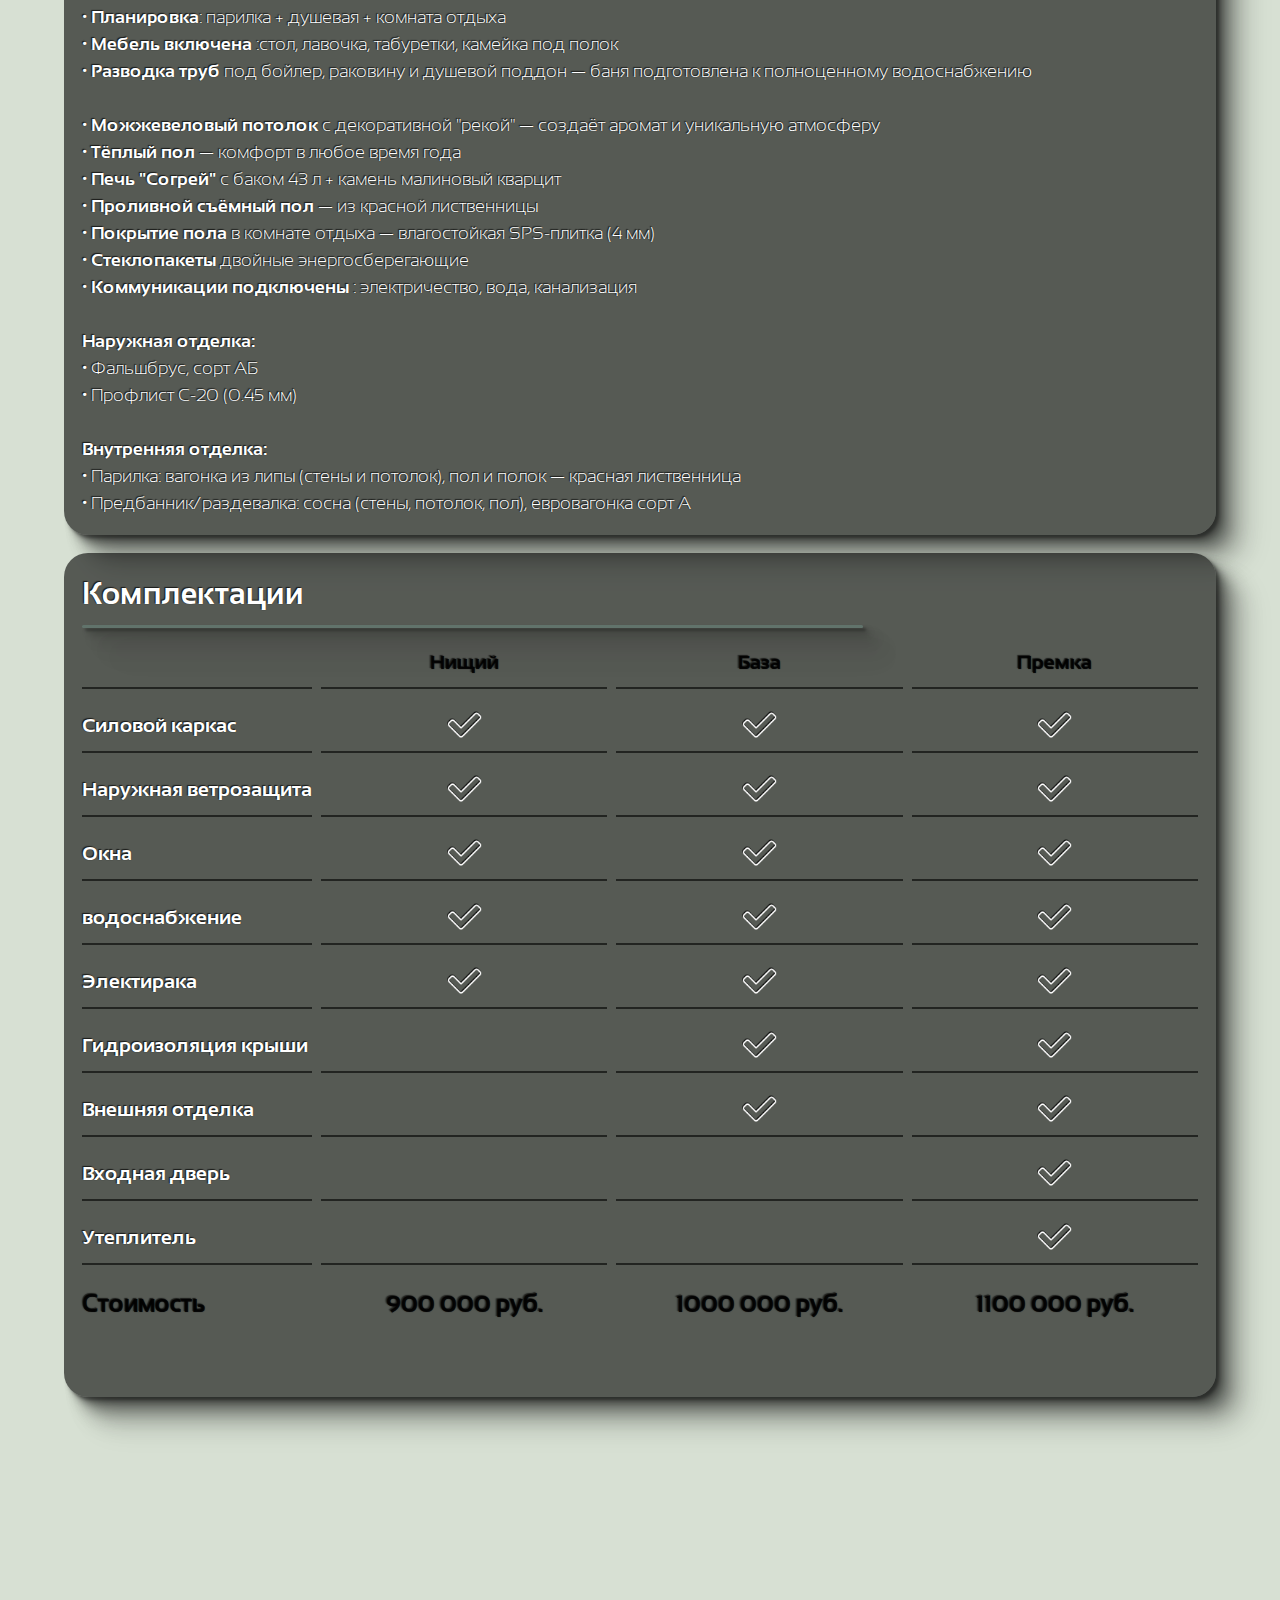
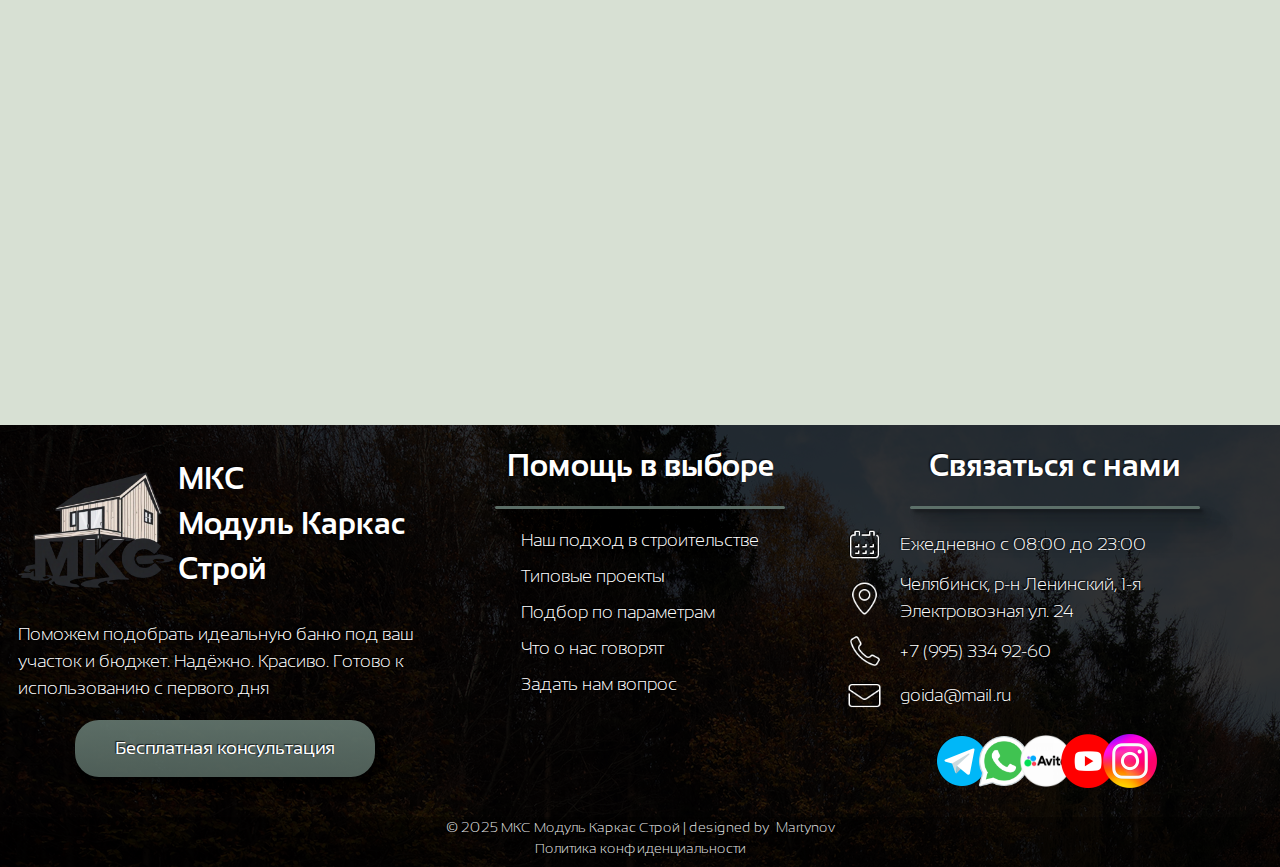
<file: model_4.html>
<!doctype html>
<html lang="en">
    <head>
        <meta charset="UTF-8" />
        <meta name="viewport" content="width=device-width, initial-scale=1.0, viewport-fit=cover">
        <meta name="description" content="Каркасные модульные бани и дома в Челябинске">
        <meta property="og:title" content="Строительство каркасных модульных бань и домов под ключ - звоните: +7 995 334 9260">
        <link rel="preconnect" href="https://fonts.googleapis.com">
        <link rel="preconnect" href="https://fonts.gstatic.com" crossorigin>
        <link rel="icon" type="image/x-icon" href="./assets/logo-CIuf402O.ico">
        <title>МКС Модуль Каркас Строй</title>
      <script type="module" crossorigin src="./assets/main-DUPUvZV7.js"></script>
      <link rel="stylesheet" crossorigin href="./assets/main-PZiLRiqh.css">
    </head>
    <body class="flex-col items-center">
        <div class="layout w-full max-w-hd flex-col min-h-screen"> 
            <header class="appheader w-full max-w-hd fixed flex-center">
                <a class="absolute left-0 p-em" href="index.html#appmain-baner">
                    <img class="base-img" loading="lazy" alt="логотип" src="./assets/logo-BjiakK5i.png">
                </a>
                <div class="appheader-contact_box absolute mt-em mr-em right-0 flex items-start gap-05 items-start">
                    <div class="flex-center gap-05">
                        <img class="xs-img" src="./assets/phone_s_normal-BGBh5QuK.png">
                        <a href="tel:+79953349260">+7 (995) 334 92-60</a>
                    </div>
                    <div class="flex-center gap-05">
                        <img class="xs-img" src="./assets/maps_s_normal-a5lojZd-.png">
                        <a href="https://yandex.ru/maps/56/chelyabinsk/house/1_ya_elektrovoznaya_ulitsa_24/YkgYcgZnSkUDQFtvfX1wdHRkYw==/?from=api-maps&ll=61.417304%2C55.115877&origin=jsapi21&z=17">Челябинск, р-н Ленинский,<br> 1-я Электровозная ул. 24</a>
                    </div>
                </div>
                <section class="appheader-baner flex-center">
                    <nav class="appheader-baner__nav">
                        <ul class="appheader-baner__ul h-full flex gap-em items-center pr-em">
                            <li class="highlight-li"><a href="index.html#appmain-baner">Главная</a></li>
                            <li class="appheader-dropmenu__li">
                                <a href="index.html#catalog-baner">Каталог</a>
                                <nav class="appheader-dropmenu__nav none absolute">
                                    <ul class="appheader-dropmenu__ul flex-col gap-em p-em">
                                        <li><a href="model_1.html">Гойда-1</a></li>
                                        <li><a href="model_2.html">Гойда-2</a></li>
                                        <li><a href="model_3.html">Гойда-3</a></li>
                                        <li><a href="#">Гойда-4</a></li>
                                        <li><a href="model_5.html">Гойда-5</a></li>
                                        <li><a href="model_6.html">Гойда-6</a></li>
                                    </ul>
                                </nav>
                            </li>
                            <li><a href="index.html#contacs-baner">Контакты</a></li>
                            <li><a href="index.html#advantages-baner">Преимущества</a></li>
                            <li><a href="index.html#reviews-baner">Отзывы</a></li>
                            <li><a href="index.html#aboutus-baner__biography">О нас</a></li>
                            <li><a href="index.html#aboutus-baner__guarantees">Гарантии</a></li>
                        </ul>
                    </nav>
                    <button class="appheader-baner__button none">
                        <div class="button-conteiner none flex-col justify-around">
                            <div class="button-conteiner__toggle"></div>
                            <div class="button-conteiner__toggle"></div>
                            <div class="button-conteiner__toggle"></div>
                        </div>
                    </button>
                </section>
            </header>
            <main class="appmain min-h-screen flex-col items-center "> 
                <span class="appmain_h1 banya-title flex">Модель Гойда-2323</span>
                <section class="banya-baner w-full flex-center">
                    <div class="banya-baner__conteiner justify-between gap-em flex">
                        <div class="banya-baner__galery flex-col gap-2em" >
                            <div class="banya-galery__content flex-center w-full relative">
                                <img class="w-full" src="./assets/75053ec34942f60bd319bd40ae4d278e-Bpa8MK2M.png" id="main-photo">
                                <div class="banya-galery__nav absolute flex-between w-full p-em">
                                    <img class="banya-button_prev xs-img" src="./assets/arrow-back-DzNXy6OL.png">
                                    <img class="banya-button_next xs-img" src="./assets/arrow-farward-R8w-7RK2.png">
                                </div>
                            </div>
                            <div class="banya-galery__mini flex-between">
                                <img src="./assets/75053ec34942f60bd319bd40ae4d278e-Bpa8MK2M.png" class="thumb active">
                                <img src="./assets/back-3v8Z2B6J.png" class="thumb">
                                <img src="./assets/75053ec34942f60bd319bd40ae4d278e-Bpa8MK2M.png" class="thumb">
                                <img src="./assets/75053ec34942f60bd319bd40ae4d278e-Bpa8MK2M.png" class="thumb">
                            </div>
                        </div>
                        <div class="banya-baner__price flex-col gap-em">
                            <div class="banya-price p-em flex-col gap-em">
                                <p class="text-xs">
                                    <span class="appmain_h1">900 000 руб.</span>
                                    <br>Цена зависит от комплектации и материалов. Для более точной стоимости обращайтесь 
                                    по телефону: <a href="tel:+79953349260">+7 (909) 085 20-40</a> или по почте: <a href="">goida@main.ru</a>
                                </p>
                                <button class="popup-button highlight-li">Заказать</button>
                            </div>
                            <div class="banya-price__content flex-col p-em gap-em w-full">
                                <div class="banya-price__board flex-around gap-em flex-wrap">
                                    <div class="catalog-item__point">
                                        <img src="./assets/rooms-B_WY6MWf.png" class="xs-img">
                                        <div class="flex-col">
                                            <span class="text-sm text-bold">Размеры</span>
                                            <span>2.5x6м = 15м²</span>
                                        </div>
                                    </div>
                                    <div class="catalog-item__point">
                                        <img src="./assets/fire-jvvaOF8v.png" class="xs-img">
                                        <div class="flex-col">
                                            <span class="text-sm text-bold">Утепление</span>
                                            <span>100/150mm</span>
                                        </div>
                                    </div>
                                    <div class="catalog-item__point">
                                        <img src="./assets/layers-CcNa7nLX.png" class="xs-img">
                                        <div class="flex-col">
                                            <span class="text-sm text-bold">Планировка</span>
                                            <span>3 отдела</span>
                                        </div>
                                    </div>
                                    <div class="catalog-item__point">
                                        <img src="./assets/bonus-K-s_WQ5f.png" class="xs-img">
                                        <div class="flex-col">
                                            <span class="text-sm text-bold">Подарок</span>
                                            <span>Мебель</span>
                                        </div>
                                    </div>
                                    <div class="catalog-item__point">
                                        <img src="./assets/sale-DcZrh7h_.png" class="xs-img">
                                        <div class="flex-col">
                                            <span class="text-sm text-bold">Выгода</span>
                                            <span>до 100тыс. р.</span>
                                        </div>
                                    </div>
                                    <div class="catalog-item__point">
                                        <img src="./assets/otoplenie-BuJybvyT.png" class="xs-img">
                                        <div class="flex-col">
                                            <span class="text-sm text-bold">Отопление</span>
                                            <span>Печь Ахtоn</span>
                                        </div>
                                    </div>
                                </div>
                                <img class="br-lg bs-light" src="./assets/maket-CcJpMBoa.png">
                            </div>
                        </div>
                    </div>
                </section>
                <section class="info-baner w-full flex-center">
                    <div class="info-baner__content">
                        <div class="info-content__opis flex-col gap-05 p-em">
                            <span class="appmain_h2">Описание</span>
                            <div class="hor-bar"></div>
                            <p>
                                • <span class="text-bold">размeр: 2.5×6 м</span> — оптимaльно для комфортногo пaрения<br>
                                • <span class="text-bold">Утeплeниe</span> вcex конcтрукций: 100 мм (пoл, cтeны, пoтoлок)<br>
                                • <span class="text-bold">Плaниpовкa</span>: пaрилкa + душeвая + комнaта отдыxа<br>
                                • <span class="text-bold">Mебeль включенa</span> :стол, лавочка, табуретки, камейка под полок<br>
                                • <span class="text-bold">Разводка труб</span> под бойлер, раковину и душевой поддон — баня подготовлена к полноценному водоснабжению<br><br>

                                • <span class="text-bold">Можжевеловый потолок</span> с декоративной "рекой" — создаёт аромат и уникальную атмосферу<br>
                                • <span class="text-bold">Тёплый пол</span> — комфорт в любое время года<br>
                                • <span class="text-bold">Печь "Согрей"</span> с баком 43 л + камень малиновый кварцит<br>
                                • <span class="text-bold">Проливной съёмный пол</span> — из красной лиственницы<br>
                                • <span class="text-bold">Покрытие пола</span> в комнате отдыха — влагостойкая SРS-плитка (4 мм)<br>
                                • <span class="text-bold">Cтеклопакеты</span> двойные энергосберегающие<br>
                                • <span class="text-bold">Коммуникации подключены</span> : электричество, вода, канализация<br><br>

                                <span class="text-bold">Наружная отделка:</span><br>
                                • Фальшбрус, сорт АБ<br>
                                • Профлист С-20 (0.45 мм)<br><br>
                                <span class="text-bold">Внутренняя отделка:</span><br>
                                • Парилка: вагонка из липы (стены и потолок), пол и полок — красная лиственница<br>
                                • Предбанник/раздевалка: сосна (стены, потолок, пол), евровагонка сорт А<br>
                            </p>
                        </div>
                        <div class="info-content__compl flex-col p-em gap-05">
                            <span class="appmain_h2">Комплектации</span>
                            <div class="hor-bar"></div>
                            <div class="info-compl__grid">
                                <div></div>
                                <div class="appmain_h5 flex-center text-c-dark">Нищий</div>
                                <div class="appmain_h5 flex-center text-c-dark">База</div>
                                <div class="appmain_h5 flex-center text-c-dark">Премка</div>

                                <div class="appmain_h5 flex-start">Силовой каркас</div>
                                <div class="flex-center"><img class="xs-img" src="./assets/galochka-CTC_Ox8Y.png"></div>
                                <div class="flex-center"><img class="xs-img" src="./assets/galochka-CTC_Ox8Y.png"></div>
                                <div class="flex-center"><img class="xs-img" src="./assets/galochka-CTC_Ox8Y.png"></div>

                                <div class="appmain_h5 flex-start">Наружная ветрозащита</div>
                                <div class="flex-center"><img class="xs-img" src="./assets/galochka-CTC_Ox8Y.png"></div>
                                <div class="flex-center"><img class="xs-img" src="./assets/galochka-CTC_Ox8Y.png"></div>
                                <div class="flex-center"><img class="xs-img" src="./assets/galochka-CTC_Ox8Y.png"></div>

                                <div class="appmain_h5 flex-start">Окна</div>
                                <div class="flex-center"><img class="xs-img" src="./assets/galochka-CTC_Ox8Y.png"></div>
                                <div class="flex-center"><img class="xs-img" src="./assets/galochka-CTC_Ox8Y.png"></div>
                                <div class="flex-center"><img class="xs-img" src="./assets/galochka-CTC_Ox8Y.png"></div>
                                
                                <div class="appmain_h5 flex-start">водоснабжение</div>
                                <div class="flex-center"><img class="xs-img" src="./assets/galochka-CTC_Ox8Y.png"></div>
                                <div class="flex-center"><img class="xs-img" src="./assets/galochka-CTC_Ox8Y.png"></div>
                                <div class="flex-center"><img class="xs-img" src="./assets/galochka-CTC_Ox8Y.png"></div>

                                <div class="appmain_h5 flex-start">Электирака</div>
                                <div class="flex-center"><img class="xs-img" src="./assets/galochka-CTC_Ox8Y.png"></div>
                                <div class="flex-center"><img class="xs-img" src="./assets/galochka-CTC_Ox8Y.png"></div>
                                <div class="flex-center"><img class="xs-img" src="./assets/galochka-CTC_Ox8Y.png"></div>

                                <div class="appmain_h5 flex-start">Гидроизоляция крыши</div>
                                <div class="flex-center"></div>
                                <div class="flex-center"><img class="xs-img" src="./assets/galochka-CTC_Ox8Y.png"></div>
                                <div class="flex-center"><img class="xs-img" src="./assets/galochka-CTC_Ox8Y.png"></div>

                                <div class="appmain_h5 flex-start">Внешняя отделка</div>
                                <div class="flex-center"></div>
                                <div class="flex-center"><img class="xs-img" src="./assets/galochka-CTC_Ox8Y.png"></div>
                                <div class="flex-center"><img class="xs-img" src="./assets/galochka-CTC_Ox8Y.png"></div>

                                <div class="appmain_h5 flex-start">Входная дверь</div>
                                <div class="flex-center"></div>
                                <div class="flex-center"></div>
                                <div class="flex-center"><img class="xs-img" src="./assets/galochka-CTC_Ox8Y.png"></div>

                                <div class="appmain_h5 flex-start">Утеплитель</div>
                                <div class="flex-center"></div>
                                <div class="flex-center"></div>
                                <div class="flex-center"><img class="xs-img" src="./assets/galochka-CTC_Ox8Y.png"></div>

                                <div class="text-2xl text-bold flex-start text-c-dark">Стоимость</div>
                                <div class="flex-center text-2xl text-center text-bold text-c-dark">900 000 руб.</div>
                                <div class="flex-center text-2xl text-center text-bold text-c-dark">1000 000 руб.</div>
                                <div class="flex-center text-2xl text-center text-bold text-c-dark">1100 000 руб.</div>
                            </div>
                        </div>
                    </div>
                </section>
                <section class="promotion-baner fade-in w-full flex justify-center">
                    <div class="promotion-baner__conteiner">
                        <div class="promotion-baner__content bg-light_dark w-full h-full br-lg flex gap-em">
                            <div class="promotion-baner__left flex-col gap-2em p-em">
                                <p class="appmain_h2">
                                    Не нашли подходящий вариант?
                                </p>
                                <div class="hor-bar"></div>
                                <p class="text-2xl">
                                    Тогда соберите в конфигураторе свой идеальный проект и свяжитесь с нами, чтоб воплотить его
                                </p>
                                <span class="highlight-li"><a class="h-full w-full" href="index.html#calculator-baner">Рассчитать</a></span>
                                <div class="flex-start h-full">
                                    <a href="#"><img class="sm-img" src="./assets/icons8-telegram-240-ChfXGSPe.png"></a>
                                    <a href="#"><img class="sm-img" src="[data-uri]"></a>
                                    <a href="#"><img class="sm-img" src="./assets/Avito-DOTtHfK_.png"></a>
                                    <a href="#"><img class="sm-img" src="./assets/youtube_icon-5fXt5pmj.png"></a>
                                    <a href="#"><img class="sm-img" src="./assets/instagram_icon-Buu0gPgW.png"></a>
                                </div>
                            </div>
                        </div>
                    </div>
                </section>
                <div class="popup-baner fade-in fixed none items-center justify-center w-full h-full">
                    <form class="popup-baner__form none feedback-form flex-col gap-2em p-em relative" id="popup-baner__form">
                        <p class="text-bold">Мы перезвоним вам в течение 1 часа</p>
                        <button type="button" class="popup-button__close absolute right-0 top-0 p-em"><img class="xs-img" src="./assets/close-DcLiyoiN.png"></button>
                        <input type="hidden" name="subject" id="model_name" value="Модель 4">
                        <div class="flex-col gap-em">
                            <label class="contacs-form__label">
                                Ваше имя
                                <input type="text" title="имя" name="name" placeholder="Имя">
                            </label>
                            <label class="contacs-form__label">
                                Телефон
                                <input type="tel" title="телефон" class="userPhone" name="phone" placeholder="Телефон">
                            </label>
                            <label class="contacs-form__label">
                                Email
                                <input type="email" title="email" name="email" placeholder="Email">
                            </label>
                            <div class="gap-em flex-col">
                                <label for="userMessage">Сообщение</label>
                                <textarea id="userMessage" name="message" placeholder="Расскажите о вашей будущей бане или задайте вопрос" rows="4"></textarea>
                            </div>
                        </div>
                        <button type="submit" class="highlight-li">Отправить заявку</button>
                        <p class="text-sm"> Нажимая на кнопку, вы соглашаетесь с 
                            <a href="privacy-policy.html" target="_blank">политикой обработки персональных данных</a>
                        </p>
                    </form>
                </div>
            </main>
            <div class="popup-cal">
                <button class="popup-button highlight-li">
                    <img class="xs-img" src="./assets/icons8-phone-96-BAaUb8Of.png">
                </button>
            </div>
            <footer class="appfooter flex">
                <section class="appfooter_baner flex-col">
                    <div class="appfooter_baner__top flex justify-between p-em w-full h-full">
                        <div class="appfooter-baner__logobox flex-col items-center gap-em">
                            <div class="flex-center">
                                <img class="xl-img" loading="lazy" alt="Логотип" src="./assets/logo-BjiakK5i.png">
                                <span class="appmain_h2 text-bold">МКС<br>Модуль Каркас Строй</span>
                            </div>
                            <p>
                                Поможем подобрать идеальную баню под ваш участок и бюджет.
                                Надёжно. Красиво. Готово к использованию с первого дня
                            </p>
                            <button class="popup-button highlight-li">Бесплатная консультация</button>
                        </div>
                        <div class="appfooter_baner__menu flex-col gap-em items-center">
                            <span class="appmain_h2 text-bold">Помощь в выборе</span>
                            <div class="hor-bar"></div>
                            <div class="flex-col gap-05">
                                <a title="Наш подход в строительстве" href="index.html#advantages-baner">Наш подход в строительстве</a>
                                <a title="Типовые проекты/Typical projects" href="index.html#catalog-baner">Типовые проекты</a>
                                <a title="Подбор по параметрам/Selection by parameters" href="index.html#calculator-baner">Подбор по параметрам</a>
                                <a title="Что о нас говорят/What they say about us" href="index.html#reviews-baner">Что о нас говорят</a>
                                <a title="Задать нам вопрос/Ask us a question" href="index.html#feedbackForm">Задать нам вопрос</a>
                            </div>
                        </div>
                        <div class="appfooter_baner__contacts flex-col items-center gap-em">
                            <span class="appmain_h2 text-bold">Связаться с нами</span>
                            <div class="hor-bar"></div>
                            <div class="flex-col items-start gap-05">
                                <div class="appfooter_baner__item flex-center gap-em">
                                    <img loading="lazy" alt="значок" class="xs-img" src="./assets/icons8-calendar-96-CLQHy-Yh.png">
                                    <a title="График: c 08:00 до 23:00" href="#">Ежедневно с 08:00 до 23:00</a>
                                </div>
                                <div class="appfooter_baner__item flex-center gap-em">
                                    <img loading="lazy" alt="значок" class="xs-img" src="./assets/icons8-location-96-DmZ2YKPO.png">
                                    <a title="Адрес: Челябинск, р-н Ленинский, 1-я Электровозная ул. 24" href="https://yandex.ru/maps/56/chelyabinsk/house/1_ya_elektrovoznaya_ulitsa_24/YkgYcgZnSkUDQFtvfX1wdHRkYw==/?from=api-maps&ll=61.417304%2C55.115877&origin=jsapi21&z=17">Челябинск, р-н Ленинский, 1-я Электровозная ул. 24</a>
                                </div>
                                <div class="appfooter_baner__item flex-center gap-em">
                                    <img loading="lazy" alt="значок" class="xs-img" src="./assets/icons8-phone-96-BAaUb8Of.png">
                                    <a title="Телефон: +7 (995) 334 92-60" href="tel:+79953349260">+7 (995) 334 92-60</a>
                                </div>
                                <div class="appfooter_baner__item flex-center gap-em">
                                    <img loading="lazy" alt="значок" class="xs-img" src="./assets/icons8-email-96-Ca6Bq-rw.png">
                                    <a title="Почта: goida@mail.ru" href="mailto:goida@mail.ru">goida@mail.ru</a>
                                </div>
                            </div>
                            <div class="appfooter_baner__social flex">
                                <a href="#"><img class="sm-img" src="./assets/icons8-telegram-240-ChfXGSPe.png"></a>
                                <a href="#"><img class="sm-img" src="[data-uri]"></a>
                                <a href="#"><img class="sm-img" src="./assets/Avito-DOTtHfK_.png"></a>
                                <a href="#"><img class="sm-img" src="./assets/youtube_icon-5fXt5pmj.png"></a>
                                <a href="#"><img class="sm-img" src="./assets/instagram_icon-Buu0gPgW.png"></a>
                            </div>
                        </div>
                    </div>
                    <div class="appfooter_baner__bot text-sm w-full flex-col items-center">
                        <p>© 2025 МКС Модуль Каркас Строй | designed by &nbsp;<a target="_blank" href="https://6trinity.github.io/MartynovDev/">Martynov</a></p>
                        <a href="privacy-policy.html" target="_blank">Политика конфиденциальности</a>
                    </div>
                </section>
            </footer>
        </div>
  </body>
</html>
</file>
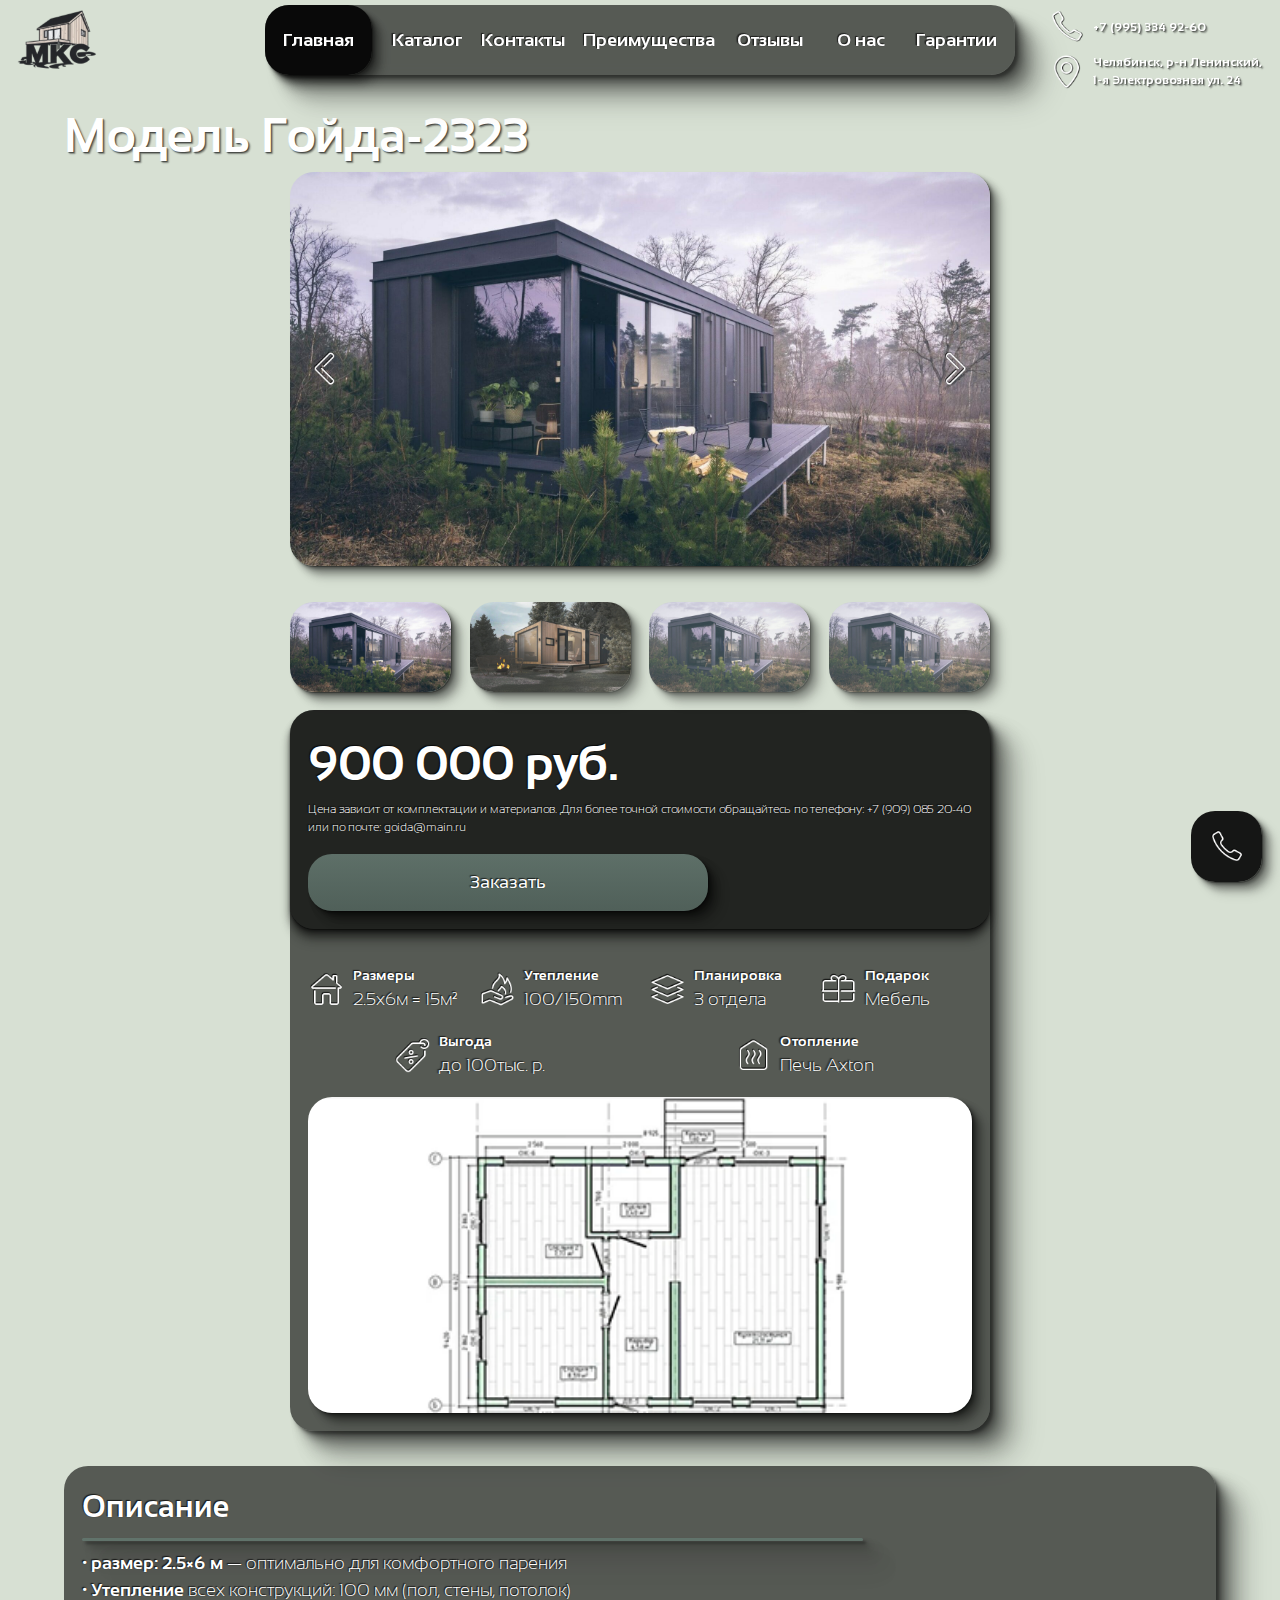
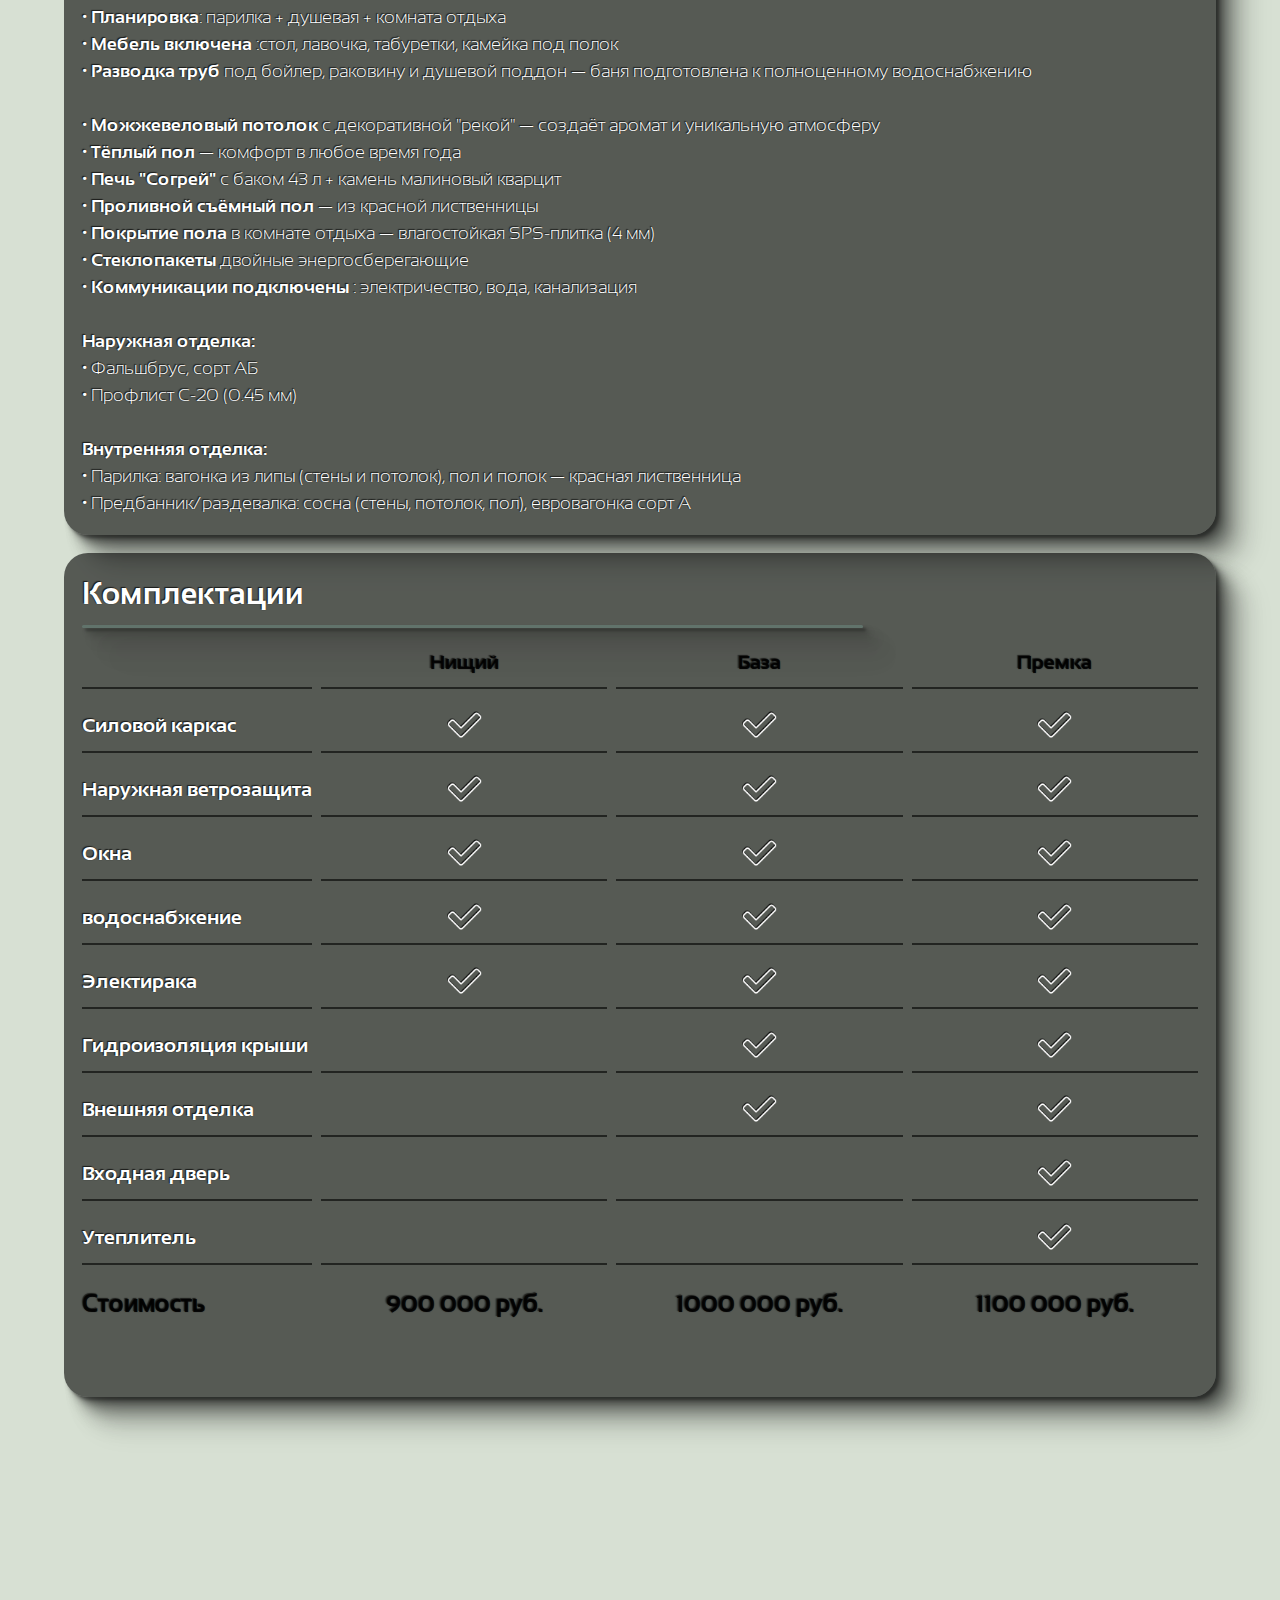
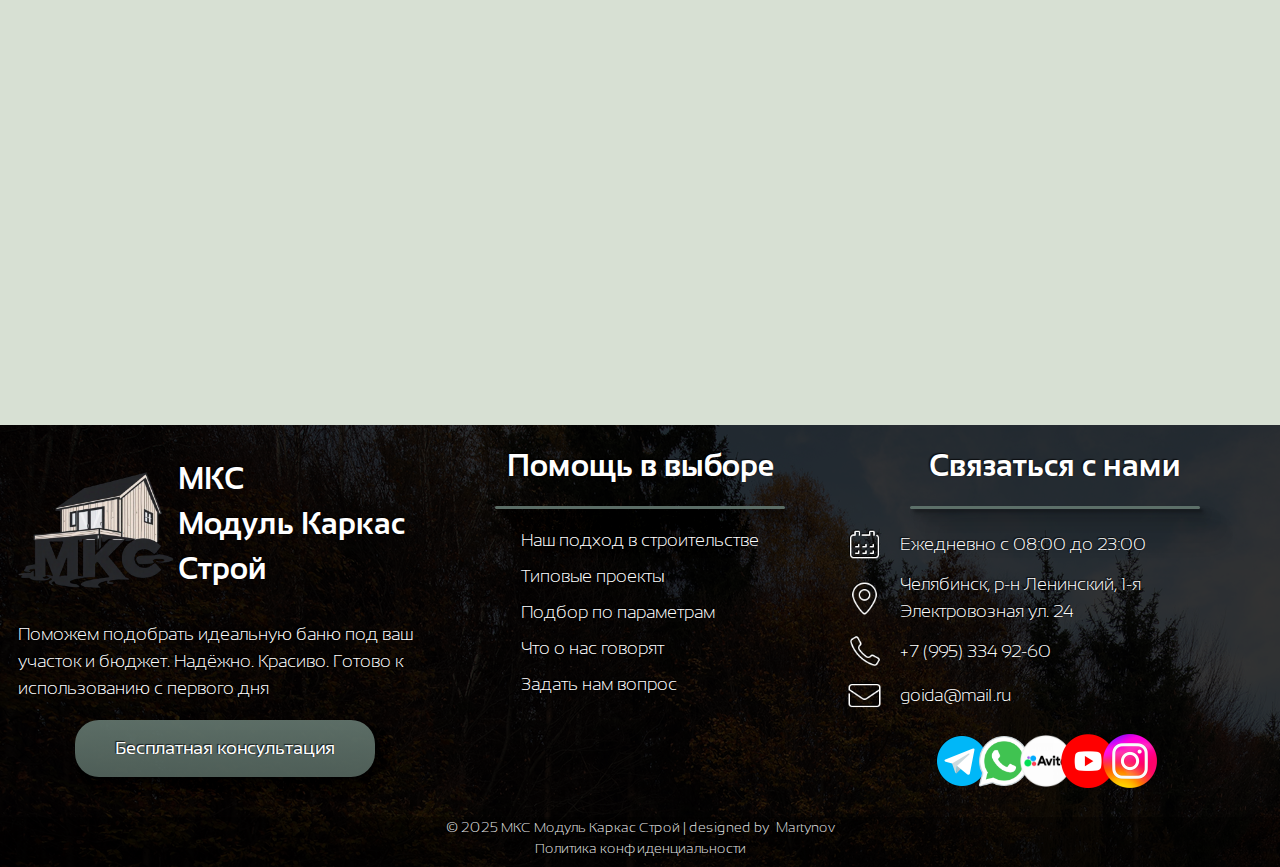
<file: model_5.html>
<!doctype html>
<html lang="en">
    <head>
        <meta charset="UTF-8" />
        <meta name="viewport" content="width=device-width, initial-scale=1.0, viewport-fit=cover">
        <meta name="description" content="Каркасные модульные бани и дома в Челябинске">
        <meta property="og:title" content="Строительство каркасных модульных бань и домов под ключ - звоните: +7 995 334 9260">
        <link rel="preconnect" href="https://fonts.googleapis.com">
        <link rel="preconnect" href="https://fonts.gstatic.com" crossorigin>
        <link rel="icon" type="image/x-icon" href="./assets/logo-CIuf402O.ico">
        <title>МКС Модуль Каркас Строй</title>
      <script type="module" crossorigin src="./assets/main-DUPUvZV7.js"></script>
      <link rel="stylesheet" crossorigin href="./assets/main-PZiLRiqh.css">
    </head>
    <body class="flex-col items-center">
        <div class="layout w-full max-w-hd flex-col min-h-screen"> 
            <header class="appheader w-full max-w-hd fixed flex-center">
                <a class="absolute left-0 p-em" href="index.html#appmain-baner">
                    <img class="base-img" loading="lazy" alt="логотип" src="./assets/logo-BjiakK5i.png">
                </a>
                <div class="appheader-contact_box absolute mt-em mr-em right-0 flex items-start gap-05 items-start">
                    <div class="flex-center gap-05">
                        <img class="xs-img" src="./assets/phone_s_normal-BGBh5QuK.png">
                        <a href="tel:+79953349260">+7 (995) 334 92-60</a>
                    </div>
                    <div class="flex-center gap-05">
                        <img class="xs-img" src="./assets/maps_s_normal-a5lojZd-.png">
                        <a href="https://yandex.ru/maps/56/chelyabinsk/house/1_ya_elektrovoznaya_ulitsa_24/YkgYcgZnSkUDQFtvfX1wdHRkYw==/?from=api-maps&ll=61.417304%2C55.115877&origin=jsapi21&z=17">Челябинск, р-н Ленинский,<br> 1-я Электровозная ул. 24</a>
                    </div>
                </div>
                <section class="appheader-baner flex-center">
                    <nav class="appheader-baner__nav">
                        <ul class="appheader-baner__ul h-full flex gap-em items-center pr-em">
                            <li class="highlight-li"><a href="index.html#appmain-baner">Главная</a></li>
                            <li class="appheader-dropmenu__li">
                                <a href="index.html#catalog-baner">Каталог</a>
                                <nav class="appheader-dropmenu__nav none absolute">
                                    <ul class="appheader-dropmenu__ul flex-col gap-em p-em">
                                        <li><a href="model_1.html">Гойда-1</a></li>
                                        <li><a href="model_2.html">Гойда-2</a></li>
                                        <li><a href="model_3.html">Гойда-3</a></li>
                                        <li><a href="model_4.html">Гойда-4</a></li>
                                        <li><a href="#">Гойда-5</a></li>
                                        <li><a href="model_6.html">Гойда-6</a></li>
                                    </ul>
                                </nav>
                            </li>
                            <li><a href="index.html#contacs-baner">Контакты</a></li>
                            <li><a href="index.html#advantages-baner">Преимущества</a></li>
                            <li><a href="index.html#reviews-baner">Отзывы</a></li>
                            <li><a href="index.html#aboutus-baner__biography">О нас</a></li>
                            <li><a href="index.html#aboutus-baner__guarantees">Гарантии</a></li>
                        </ul>
                    </nav>
                    <button class="appheader-baner__button none">
                        <div class="button-conteiner none flex-col justify-around">
                            <div class="button-conteiner__toggle"></div>
                            <div class="button-conteiner__toggle"></div>
                            <div class="button-conteiner__toggle"></div>
                        </div>
                    </button>
                </section>
            </header>
            <main class="appmain min-h-screen flex-col items-center "> 
                <span class="appmain_h1 banya-title flex">Модель Гойда-2323</span>
                <section class="banya-baner w-full flex-center">
                    <div class="banya-baner__conteiner justify-between gap-em flex">
                        <div class="banya-baner__galery flex-col gap-2em" >
                            <div class="banya-galery__content flex-center w-full relative">
                                <img class="w-full" src="./assets/75053ec34942f60bd319bd40ae4d278e-Bpa8MK2M.png" id="main-photo">
                                <div class="banya-galery__nav absolute flex-between w-full p-em">
                                    <img class="banya-button_prev xs-img" src="./assets/arrow-back-DzNXy6OL.png">
                                    <img class="banya-button_next xs-img" src="./assets/arrow-farward-R8w-7RK2.png">
                                </div>
                            </div>
                            <div class="banya-galery__mini flex-between">
                                <img src="./assets/75053ec34942f60bd319bd40ae4d278e-Bpa8MK2M.png" class="thumb active">
                                <img src="./assets/back-3v8Z2B6J.png" class="thumb">
                                <img src="./assets/75053ec34942f60bd319bd40ae4d278e-Bpa8MK2M.png" class="thumb">
                                <img src="./assets/75053ec34942f60bd319bd40ae4d278e-Bpa8MK2M.png" class="thumb">
                            </div>
                        </div>
                        <div class="banya-baner__price flex-col gap-em">
                            <div class="banya-price p-em flex-col gap-em">
                                <p class="text-xs">
                                    <span class="appmain_h1">900 000 руб.</span>
                                    <br>Цена зависит от комплектации и материалов. Для более точной стоимости обращайтесь 
                                    по телефону: <a href="tel:+79953349260">+7 (909) 085 20-40</a> или по почте: <a href="">goida@main.ru</a>
                                </p>
                                <button class="popup-button highlight-li">Заказать</button>
                            </div>
                            <div class="banya-price__content flex-col p-em gap-em w-full">
                                <div class="banya-price__board flex-around gap-em flex-wrap">
                                    <div class="catalog-item__point">
                                        <img src="./assets/rooms-B_WY6MWf.png" class="xs-img">
                                        <div class="flex-col">
                                            <span class="text-sm text-bold">Размеры</span>
                                            <span>2.5x6м = 15м²</span>
                                        </div>
                                    </div>
                                    <div class="catalog-item__point">
                                        <img src="./assets/fire-jvvaOF8v.png" class="xs-img">
                                        <div class="flex-col">
                                            <span class="text-sm text-bold">Утепление</span>
                                            <span>100/150mm</span>
                                        </div>
                                    </div>
                                    <div class="catalog-item__point">
                                        <img src="./assets/layers-CcNa7nLX.png" class="xs-img">
                                        <div class="flex-col">
                                            <span class="text-sm text-bold">Планировка</span>
                                            <span>3 отдела</span>
                                        </div>
                                    </div>
                                    <div class="catalog-item__point">
                                        <img src="./assets/bonus-K-s_WQ5f.png" class="xs-img">
                                        <div class="flex-col">
                                            <span class="text-sm text-bold">Подарок</span>
                                            <span>Мебель</span>
                                        </div>
                                    </div>
                                    <div class="catalog-item__point">
                                        <img src="./assets/sale-DcZrh7h_.png" class="xs-img">
                                        <div class="flex-col">
                                            <span class="text-sm text-bold">Выгода</span>
                                            <span>до 100тыс. р.</span>
                                        </div>
                                    </div>
                                    <div class="catalog-item__point">
                                        <img src="./assets/otoplenie-BuJybvyT.png" class="xs-img">
                                        <div class="flex-col">
                                            <span class="text-sm text-bold">Отопление</span>
                                            <span>Печь Ахtоn</span>
                                        </div>
                                    </div>
                                </div>
                                <img class="br-lg bs-light" src="./assets/maket-CcJpMBoa.png">
                            </div>
                        </div>
                    </div>
                </section>
                <section class="info-baner w-full flex-center">
                    <div class="info-baner__content">
                        <div class="info-content__opis flex-col gap-05 p-em">
                            <span class="appmain_h2">Описание</span>
                            <div class="hor-bar"></div>
                            <p>
                                • <span class="text-bold">размeр: 2.5×6 м</span> — оптимaльно для комфортногo пaрения<br>
                                • <span class="text-bold">Утeплeниe</span> вcex конcтрукций: 100 мм (пoл, cтeны, пoтoлок)<br>
                                • <span class="text-bold">Плaниpовкa</span>: пaрилкa + душeвая + комнaта отдыxа<br>
                                • <span class="text-bold">Mебeль включенa</span> :стол, лавочка, табуретки, камейка под полок<br>
                                • <span class="text-bold">Разводка труб</span> под бойлер, раковину и душевой поддон — баня подготовлена к полноценному водоснабжению<br><br>

                                • <span class="text-bold">Можжевеловый потолок</span> с декоративной "рекой" — создаёт аромат и уникальную атмосферу<br>
                                • <span class="text-bold">Тёплый пол</span> — комфорт в любое время года<br>
                                • <span class="text-bold">Печь "Согрей"</span> с баком 43 л + камень малиновый кварцит<br>
                                • <span class="text-bold">Проливной съёмный пол</span> — из красной лиственницы<br>
                                • <span class="text-bold">Покрытие пола</span> в комнате отдыха — влагостойкая SРS-плитка (4 мм)<br>
                                • <span class="text-bold">Cтеклопакеты</span> двойные энергосберегающие<br>
                                • <span class="text-bold">Коммуникации подключены</span> : электричество, вода, канализация<br><br>

                                <span class="text-bold">Наружная отделка:</span><br>
                                • Фальшбрус, сорт АБ<br>
                                • Профлист С-20 (0.45 мм)<br><br>
                                <span class="text-bold">Внутренняя отделка:</span><br>
                                • Парилка: вагонка из липы (стены и потолок), пол и полок — красная лиственница<br>
                                • Предбанник/раздевалка: сосна (стены, потолок, пол), евровагонка сорт А<br>
                            </p>
                        </div>
                        <div class="info-content__compl flex-col p-em gap-05">
                            <span class="appmain_h2">Комплектации</span>
                            <div class="hor-bar"></div>
                            <div class="info-compl__grid">
                                <div></div>
                                <div class="appmain_h5 flex-center text-c-dark">Нищий</div>
                                <div class="appmain_h5 flex-center text-c-dark">База</div>
                                <div class="appmain_h5 flex-center text-c-dark">Премка</div>

                                <div class="appmain_h5 flex-start">Силовой каркас</div>
                                <div class="flex-center"><img class="xs-img" src="./assets/galochka-CTC_Ox8Y.png"></div>
                                <div class="flex-center"><img class="xs-img" src="./assets/galochka-CTC_Ox8Y.png"></div>
                                <div class="flex-center"><img class="xs-img" src="./assets/galochka-CTC_Ox8Y.png"></div>

                                <div class="appmain_h5 flex-start">Наружная ветрозащита</div>
                                <div class="flex-center"><img class="xs-img" src="./assets/galochka-CTC_Ox8Y.png"></div>
                                <div class="flex-center"><img class="xs-img" src="./assets/galochka-CTC_Ox8Y.png"></div>
                                <div class="flex-center"><img class="xs-img" src="./assets/galochka-CTC_Ox8Y.png"></div>

                                <div class="appmain_h5 flex-start">Окна</div>
                                <div class="flex-center"><img class="xs-img" src="./assets/galochka-CTC_Ox8Y.png"></div>
                                <div class="flex-center"><img class="xs-img" src="./assets/galochka-CTC_Ox8Y.png"></div>
                                <div class="flex-center"><img class="xs-img" src="./assets/galochka-CTC_Ox8Y.png"></div>
                                
                                <div class="appmain_h5 flex-start">водоснабжение</div>
                                <div class="flex-center"><img class="xs-img" src="./assets/galochka-CTC_Ox8Y.png"></div>
                                <div class="flex-center"><img class="xs-img" src="./assets/galochka-CTC_Ox8Y.png"></div>
                                <div class="flex-center"><img class="xs-img" src="./assets/galochka-CTC_Ox8Y.png"></div>

                                <div class="appmain_h5 flex-start">Электирака</div>
                                <div class="flex-center"><img class="xs-img" src="./assets/galochka-CTC_Ox8Y.png"></div>
                                <div class="flex-center"><img class="xs-img" src="./assets/galochka-CTC_Ox8Y.png"></div>
                                <div class="flex-center"><img class="xs-img" src="./assets/galochka-CTC_Ox8Y.png"></div>

                                <div class="appmain_h5 flex-start">Гидроизоляция крыши</div>
                                <div class="flex-center"></div>
                                <div class="flex-center"><img class="xs-img" src="./assets/galochka-CTC_Ox8Y.png"></div>
                                <div class="flex-center"><img class="xs-img" src="./assets/galochka-CTC_Ox8Y.png"></div>

                                <div class="appmain_h5 flex-start">Внешняя отделка</div>
                                <div class="flex-center"></div>
                                <div class="flex-center"><img class="xs-img" src="./assets/galochka-CTC_Ox8Y.png"></div>
                                <div class="flex-center"><img class="xs-img" src="./assets/galochka-CTC_Ox8Y.png"></div>

                                <div class="appmain_h5 flex-start">Входная дверь</div>
                                <div class="flex-center"></div>
                                <div class="flex-center"></div>
                                <div class="flex-center"><img class="xs-img" src="./assets/galochka-CTC_Ox8Y.png"></div>

                                <div class="appmain_h5 flex-start">Утеплитель</div>
                                <div class="flex-center"></div>
                                <div class="flex-center"></div>
                                <div class="flex-center"><img class="xs-img" src="./assets/galochka-CTC_Ox8Y.png"></div>

                                <div class="text-2xl text-bold flex-start text-c-dark">Стоимость</div>
                                <div class="flex-center text-2xl text-center text-bold text-c-dark">900 000 руб.</div>
                                <div class="flex-center text-2xl text-center text-bold text-c-dark">1000 000 руб.</div>
                                <div class="flex-center text-2xl text-center text-bold text-c-dark">1100 000 руб.</div>
                            </div>
                        </div>
                    </div>
                </section>
                <section class="promotion-baner fade-in w-full flex justify-center">
                    <div class="promotion-baner__conteiner">
                        <div class="promotion-baner__content bg-light_dark w-full h-full br-lg flex gap-em">
                            <div class="promotion-baner__left flex-col gap-2em p-em">
                                <p class="appmain_h2">
                                    Не нашли подходящий вариант?
                                </p>
                                <div class="hor-bar"></div>
                                <p class="text-2xl">
                                    Тогда соберите в конфигураторе свой идеальный проект и свяжитесь с нами, чтоб воплотить его
                                </p>
                                <span class="highlight-li"><a class="h-full w-full" href="index.html#calculator-baner">Рассчитать</a></span>
                                <div class="flex-start h-full">
                                    <a href="#"><img class="sm-img" src="./assets/icons8-telegram-240-ChfXGSPe.png"></a>
                                    <a href="#"><img class="sm-img" src="[data-uri]"></a>
                                    <a href="#"><img class="sm-img" src="./assets/Avito-DOTtHfK_.png"></a>
                                    <a href="#"><img class="sm-img" src="./assets/youtube_icon-5fXt5pmj.png"></a>
                                    <a href="#"><img class="sm-img" src="./assets/instagram_icon-Buu0gPgW.png"></a>
                                </div>
                            </div>
                        </div>
                    </div>
                </section>
                <div class="popup-baner fade-in fixed none items-center justify-center w-full h-full">
                    <form class="popup-baner__form none feedback-form flex-col gap-2em p-em relative" id="popup-baner__form">
                        <p class="text-bold">Мы перезвоним вам в течение 1 часа</p>
                        <button type="button" class="popup-button__close absolute right-0 top-0 p-em"><img class="xs-img" src="./assets/close-DcLiyoiN.png"></button>
                        <input type="hidden" name="subject" id="model_name" value="Модель 5">
                        <div class="flex-col gap-em">
                            <label class="contacs-form__label">
                                Ваше имя
                                <input type="text" title="имя" name="name" placeholder="Имя">
                            </label>
                            <label class="contacs-form__label">
                                Телефон
                                <input type="tel" title="телефон" class="userPhone" name="phone" placeholder="Телефон">
                            </label>
                            <label class="contacs-form__label">
                                Email
                                <input type="email" title="email" name="email" placeholder="Email">
                            </label>
                            <div class="gap-em flex-col">
                                <label for="userMessage">Сообщение</label>
                                <textarea id="userMessage" name="message" placeholder="Расскажите о вашей будущей бане или задайте вопрос" rows="4"></textarea>
                            </div>
                        </div>
                        <button type="submit" class="highlight-li">Отправить заявку</button>
                        <p class="text-sm"> Нажимая на кнопку, вы соглашаетесь с 
                            <a href="privacy-policy.html" target="_blank">политикой обработки персональных данных</a>
                        </p>
                    </form>
                </div>
            </main>
            <div class="popup-cal">
                <button class="popup-button highlight-li">
                    <img class="xs-img" src="./assets/icons8-phone-96-BAaUb8Of.png">
                </button>
            </div>
            <footer class="appfooter flex">
                <section class="appfooter_baner flex-col">
                    <div class="appfooter_baner__top flex justify-between p-em w-full h-full">
                        <div class="appfooter-baner__logobox flex-col items-center gap-em">
                            <div class="flex-center">
                                <img class="xl-img" loading="lazy" alt="Логотип" src="./assets/logo-BjiakK5i.png">
                                <span class="appmain_h2 text-bold">МКС<br>Модуль Каркас Строй</span>
                            </div>
                            <p>
                                Поможем подобрать идеальную баню под ваш участок и бюджет.
                                Надёжно. Красиво. Готово к использованию с первого дня
                            </p>
                            <button class="popup-button highlight-li">Бесплатная консультация</button>
                        </div>
                        <div class="appfooter_baner__menu flex-col gap-em items-center">
                            <span class="appmain_h2 text-bold">Помощь в выборе</span>
                            <div class="hor-bar"></div>
                            <div class="flex-col gap-05">
                                <a title="Наш подход в строительстве" href="index.html#advantages-baner">Наш подход в строительстве</a>
                                <a title="Типовые проекты/Typical projects" href="index.html#catalog-baner">Типовые проекты</a>
                                <a title="Подбор по параметрам/Selection by parameters" href="index.html#calculator-baner">Подбор по параметрам</a>
                                <a title="Что о нас говорят/What they say about us" href="index.html#reviews-baner">Что о нас говорят</a>
                                <a title="Задать нам вопрос/Ask us a question" href="index.html#feedbackForm">Задать нам вопрос</a>
                            </div>
                        </div>
                        <div class="appfooter_baner__contacts flex-col items-center gap-em">
                            <span class="appmain_h2 text-bold">Связаться с нами</span>
                            <div class="hor-bar"></div>
                            <div class="flex-col items-start gap-05">
                                <div class="appfooter_baner__item flex-center gap-em">
                                    <img loading="lazy" alt="значок" class="xs-img" src="./assets/icons8-calendar-96-CLQHy-Yh.png">
                                    <a title="График: c 08:00 до 23:00" href="#">Ежедневно с 08:00 до 23:00</a>
                                </div>
                                <div class="appfooter_baner__item flex-center gap-em">
                                    <img loading="lazy" alt="значок" class="xs-img" src="./assets/icons8-location-96-DmZ2YKPO.png">
                                    <a title="Адрес: Челябинск, р-н Ленинский, 1-я Электровозная ул. 24" href="https://yandex.ru/maps/56/chelyabinsk/house/1_ya_elektrovoznaya_ulitsa_24/YkgYcgZnSkUDQFtvfX1wdHRkYw==/?from=api-maps&ll=61.417304%2C55.115877&origin=jsapi21&z=17">Челябинск, р-н Ленинский, 1-я Электровозная ул. 24</a>
                                </div>
                                <div class="appfooter_baner__item flex-center gap-em">
                                    <img loading="lazy" alt="значок" class="xs-img" src="./assets/icons8-phone-96-BAaUb8Of.png">
                                    <a title="Телефон: +7 (995) 334 92-60" href="tel:+79953349260">+7 (995) 334 92-60</a>
                                </div>
                                <div class="appfooter_baner__item flex-center gap-em">
                                    <img loading="lazy" alt="значок" class="xs-img" src="./assets/icons8-email-96-Ca6Bq-rw.png">
                                    <a title="Почта: goida@mail.ru" href="mailto:goida@mail.ru">goida@mail.ru</a>
                                </div>
                            </div>
                            <div class="appfooter_baner__social flex">
                                <a href="#"><img class="sm-img" src="./assets/icons8-telegram-240-ChfXGSPe.png"></a>
                                <a href="#"><img class="sm-img" src="[data-uri]"></a>
                                <a href="#"><img class="sm-img" src="./assets/Avito-DOTtHfK_.png"></a>
                                <a href="#"><img class="sm-img" src="./assets/youtube_icon-5fXt5pmj.png"></a>
                                <a href="#"><img class="sm-img" src="./assets/instagram_icon-Buu0gPgW.png"></a>
                            </div>
                        </div>
                    </div>
                    <div class="appfooter_baner__bot text-sm w-full flex-col items-center">
                        <p>© 2025 МКС Модуль Каркас Строй | designed by &nbsp;<a target="_blank" href="https://6trinity.github.io/MartynovDev/">Martynov</a></p>
                        <a href="privacy-policy.html" target="_blank">Политика конфиденциальности</a>
                    </div>
                </section>
            </footer>
        </div>
  </body>
</html>
</file>
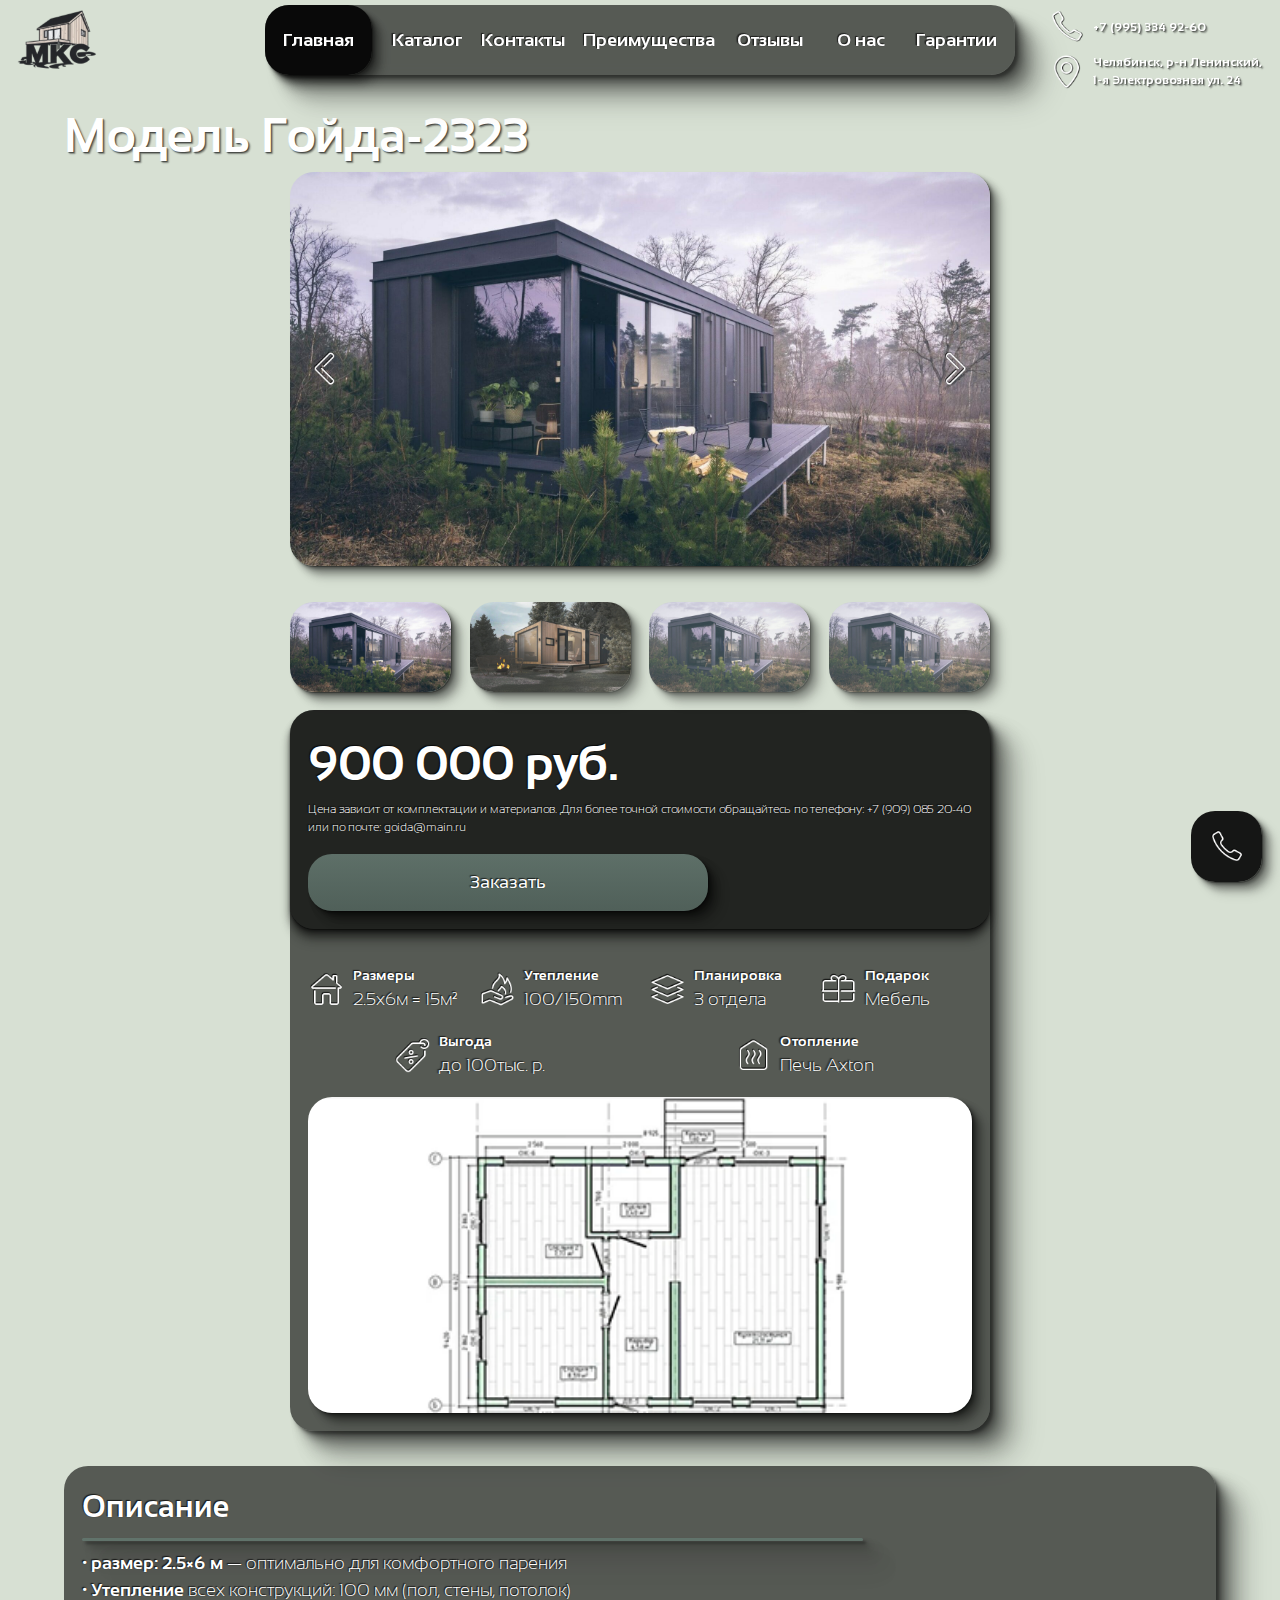
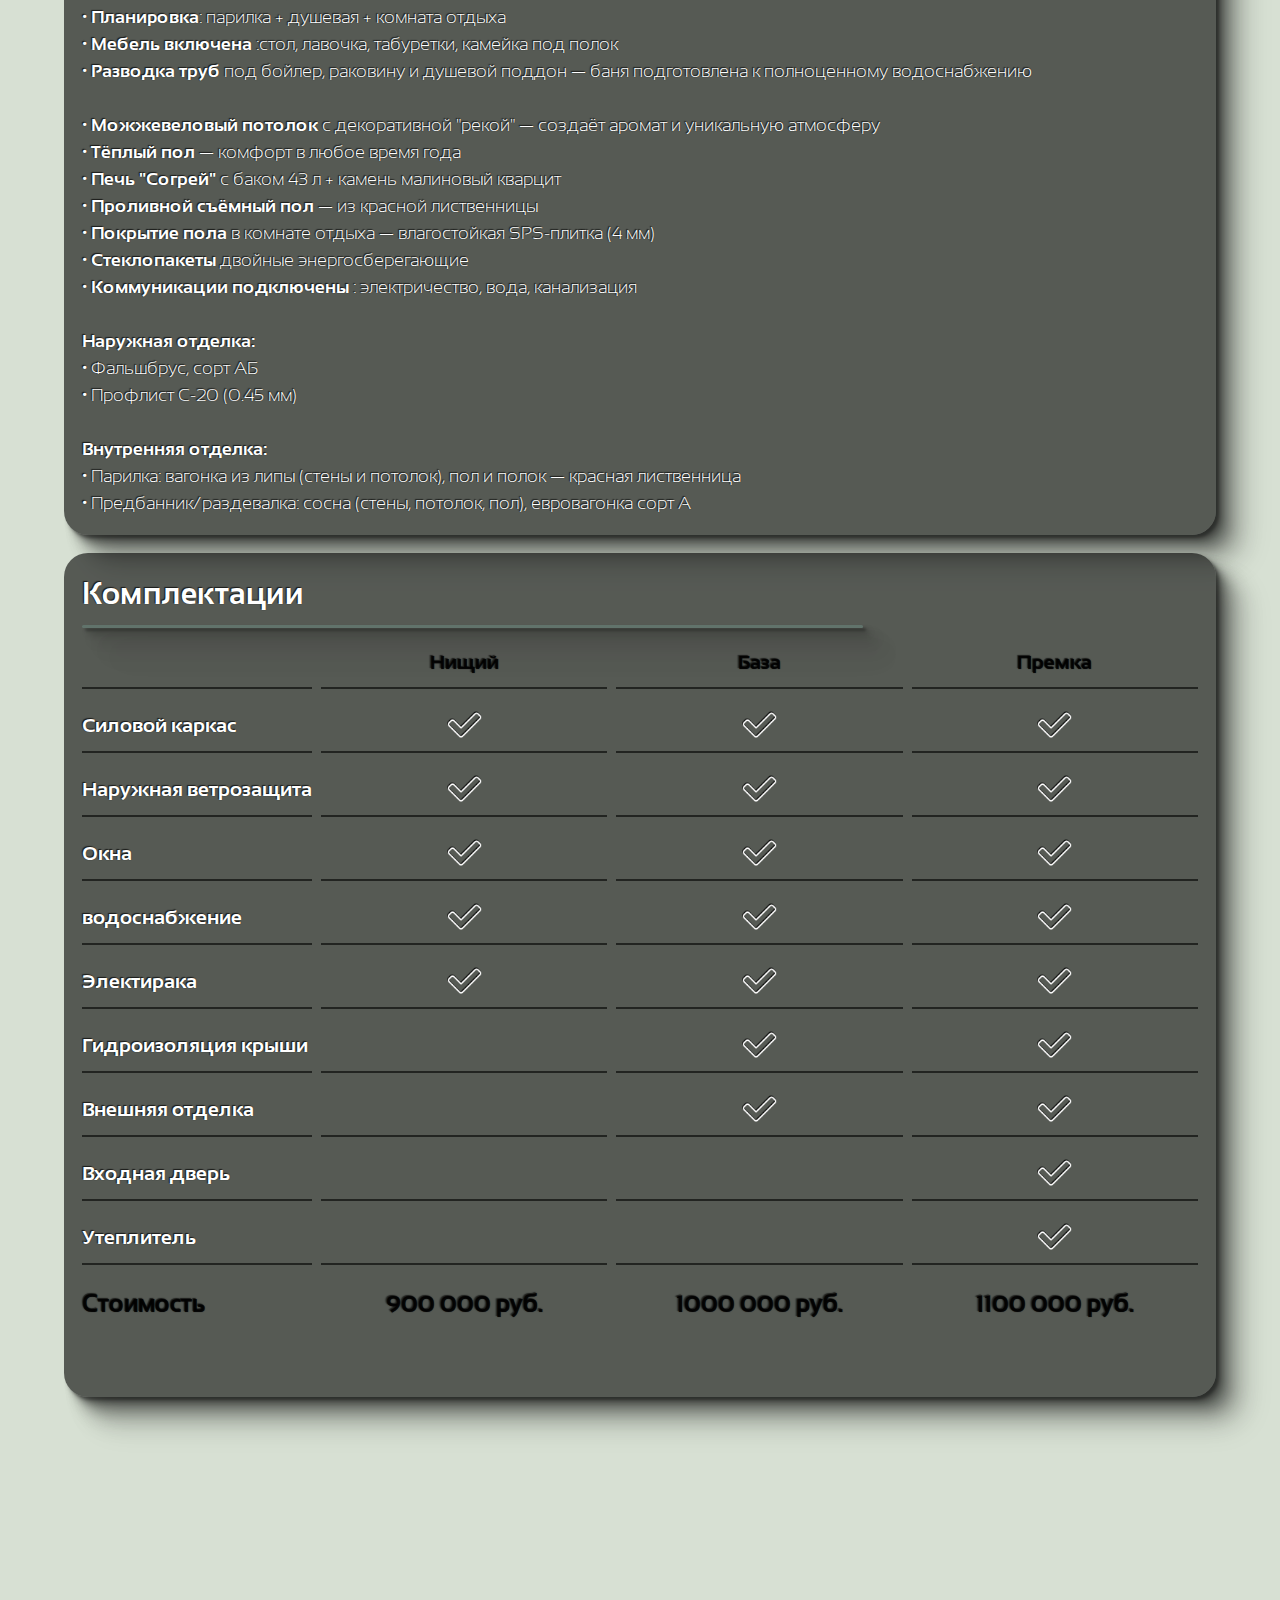
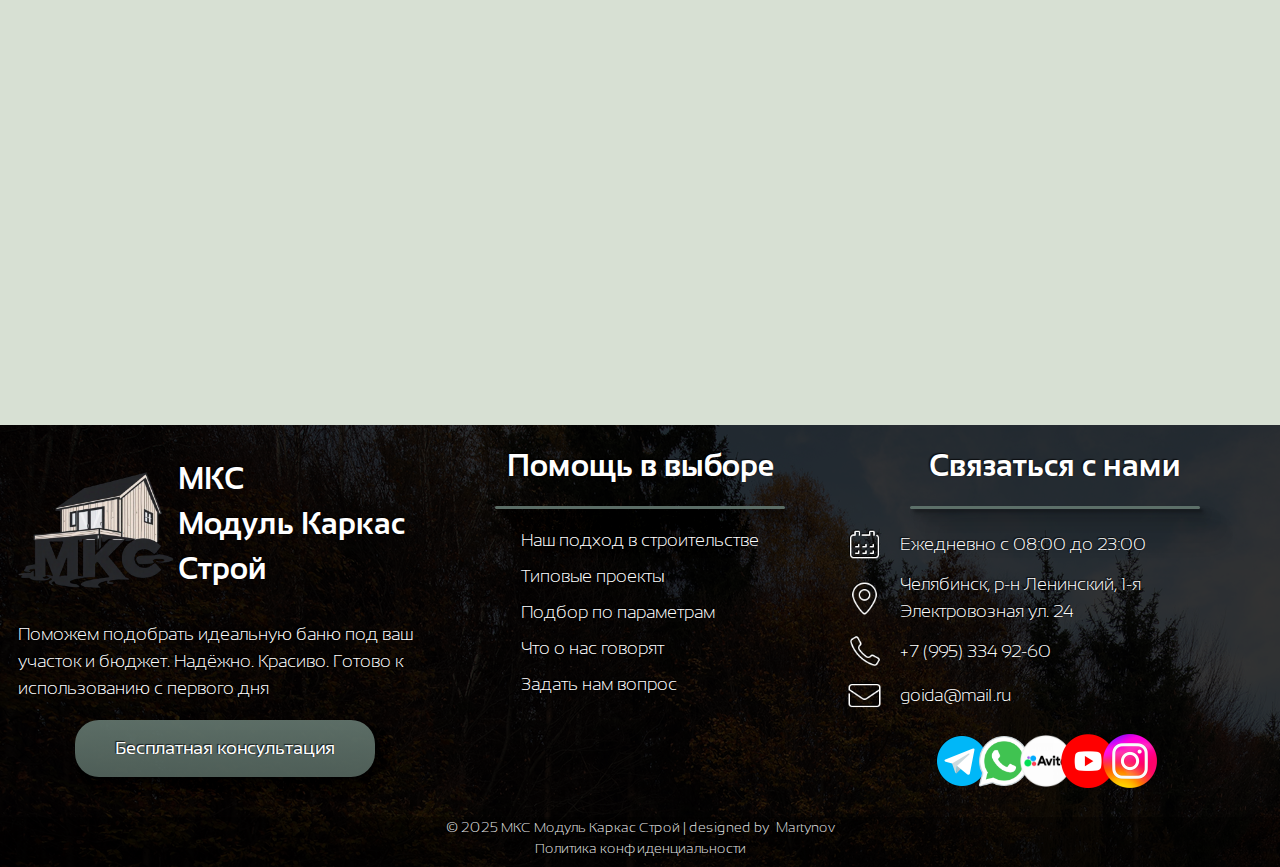
<file: model_6.html>
<!doctype html>
<html lang="en">
    <head>
        <meta charset="UTF-8" />
        <meta name="viewport" content="width=device-width, initial-scale=1.0, viewport-fit=cover">
        <meta name="description" content="Каркасные модульные бани и дома в Челябинске">
        <meta property="og:title" content="Строительство каркасных модульных бань и домов под ключ - звоните: +7 995 334 9260">
        <link rel="preconnect" href="https://fonts.googleapis.com">
        <link rel="preconnect" href="https://fonts.gstatic.com" crossorigin>
        <link rel="icon" type="image/x-icon" href="./assets/logo-CIuf402O.ico">
        <title>МКС Модуль Каркас Строй</title>
      <script type="module" crossorigin src="./assets/main-DUPUvZV7.js"></script>
      <link rel="stylesheet" crossorigin href="./assets/main-PZiLRiqh.css">
    </head>
    <body class="flex-col items-center">
        <div class="layout w-full max-w-hd flex-col min-h-screen"> 
            <header class="appheader w-full max-w-hd fixed flex-center">
                <a class="absolute left-0 p-em" href="index.html#appmain-baner">
                    <img class="base-img" loading="lazy" alt="логотип" src="./assets/logo-BjiakK5i.png">
                </a>
                <div class="appheader-contact_box absolute mt-em mr-em right-0 flex items-start gap-05 items-start">
                    <div class="flex-center gap-05">
                        <img class="xs-img" src="./assets/phone_s_normal-BGBh5QuK.png">
                        <a href="tel:+79953349260">+7 (995) 334 92-60</a>
                    </div>
                    <div class="flex-center gap-05">
                        <img class="xs-img" src="./assets/maps_s_normal-a5lojZd-.png">
                        <a href="https://yandex.ru/maps/56/chelyabinsk/house/1_ya_elektrovoznaya_ulitsa_24/YkgYcgZnSkUDQFtvfX1wdHRkYw==/?from=api-maps&ll=61.417304%2C55.115877&origin=jsapi21&z=17">Челябинск, р-н Ленинский,<br> 1-я Электровозная ул. 24</a>
                    </div>
                </div>
                <section class="appheader-baner flex-center">
                    <nav class="appheader-baner__nav">
                        <ul class="appheader-baner__ul h-full flex gap-em items-center pr-em">
                            <li class="highlight-li"><a href="index.html#appmain-baner">Главная</a></li>
                            <li class="appheader-dropmenu__li">
                                <a href="index.html#catalog-baner">Каталог</a>
                                <nav class="appheader-dropmenu__nav none absolute">
                                    <ul class="appheader-dropmenu__ul flex-col gap-em p-em">
                                        <li><a href="model_1.html">Гойда-1</a></li>
                                        <li><a href="model_2.html">Гойда-2</a></li>
                                        <li><a href="model_3.html">Гойда-3</a></li>
                                        <li><a href="model_4.html">Гойда-4</a></li>
                                        <li><a href="model_5.html">Гойда-5</a></li>
                                        <li><a href="#">Гойда-6</a></li>
                                    </ul>
                                </nav>
                            </li>
                            <li><a href="index.html#contacs-baner">Контакты</a></li>
                            <li><a href="index.html#advantages-baner">Преимущества</a></li>
                            <li><a href="index.html#reviews-baner">Отзывы</a></li>
                            <li><a href="index.html#aboutus-baner__biography">О нас</a></li>
                            <li><a href="index.html#aboutus-baner__guarantees">Гарантии</a></li>
                        </ul>
                    </nav>
                    <button class="appheader-baner__button none">
                        <div class="button-conteiner none flex-col justify-around">
                            <div class="button-conteiner__toggle"></div>
                            <div class="button-conteiner__toggle"></div>
                            <div class="button-conteiner__toggle"></div>
                        </div>
                    </button>
                </section>
            </header>
            <main class="appmain min-h-screen flex-col items-center "> 
                <span class="appmain_h1 banya-title flex">Модель Гойда-2323</span>
                <section class="banya-baner w-full flex-center">
                    <div class="banya-baner__conteiner justify-between gap-em flex">
                        <div class="banya-baner__galery flex-col gap-2em" >
                            <div class="banya-galery__content flex-center w-full relative">
                                <img class="w-full" src="./assets/75053ec34942f60bd319bd40ae4d278e-Bpa8MK2M.png" id="main-photo">
                                <div class="banya-galery__nav absolute flex-between w-full p-em">
                                    <img class="banya-button_prev xs-img" src="./assets/arrow-back-DzNXy6OL.png">
                                    <img class="banya-button_next xs-img" src="./assets/arrow-farward-R8w-7RK2.png">
                                </div>
                            </div>
                            <div class="banya-galery__mini flex-between">
                                <img src="./assets/75053ec34942f60bd319bd40ae4d278e-Bpa8MK2M.png" class="thumb active">
                                <img src="./assets/back-3v8Z2B6J.png" class="thumb">
                                <img src="./assets/75053ec34942f60bd319bd40ae4d278e-Bpa8MK2M.png" class="thumb">
                                <img src="./assets/75053ec34942f60bd319bd40ae4d278e-Bpa8MK2M.png" class="thumb">
                            </div>
                        </div>
                        <div class="banya-baner__price flex-col gap-em">
                            <div class="banya-price p-em flex-col gap-em">
                                <p class="text-xs">
                                    <span class="appmain_h1">900 000 руб.</span>
                                    <br>Цена зависит от комплектации и материалов. Для более точной стоимости обращайтесь 
                                    по телефону: <a href="tel:+79953349260">+7 (909) 085 20-40</a> или по почте: <a href="">goida@main.ru</a>
                                </p>
                                <button class="popup-button highlight-li">Заказать</button>
                            </div>
                            <div class="banya-price__content flex-col p-em gap-em w-full">
                                <div class="banya-price__board flex-around gap-em flex-wrap">
                                    <div class="catalog-item__point">
                                        <img src="./assets/rooms-B_WY6MWf.png" class="xs-img">
                                        <div class="flex-col">
                                            <span class="text-sm text-bold">Размеры</span>
                                            <span>2.5x6м = 15м²</span>
                                        </div>
                                    </div>
                                    <div class="catalog-item__point">
                                        <img src="./assets/fire-jvvaOF8v.png" class="xs-img">
                                        <div class="flex-col">
                                            <span class="text-sm text-bold">Утепление</span>
                                            <span>100/150mm</span>
                                        </div>
                                    </div>
                                    <div class="catalog-item__point">
                                        <img src="./assets/layers-CcNa7nLX.png" class="xs-img">
                                        <div class="flex-col">
                                            <span class="text-sm text-bold">Планировка</span>
                                            <span>3 отдела</span>
                                        </div>
                                    </div>
                                    <div class="catalog-item__point">
                                        <img src="./assets/bonus-K-s_WQ5f.png" class="xs-img">
                                        <div class="flex-col">
                                            <span class="text-sm text-bold">Подарок</span>
                                            <span>Мебель</span>
                                        </div>
                                    </div>
                                    <div class="catalog-item__point">
                                        <img src="./assets/sale-DcZrh7h_.png" class="xs-img">
                                        <div class="flex-col">
                                            <span class="text-sm text-bold">Выгода</span>
                                            <span>до 100тыс. р.</span>
                                        </div>
                                    </div>
                                    <div class="catalog-item__point">
                                        <img src="./assets/otoplenie-BuJybvyT.png" class="xs-img">
                                        <div class="flex-col">
                                            <span class="text-sm text-bold">Отопление</span>
                                            <span>Печь Ахtоn</span>
                                        </div>
                                    </div>
                                </div>
                                <img class="br-lg bs-light" src="./assets/maket-CcJpMBoa.png">
                            </div>
                        </div>
                    </div>
                </section>
                <section class="info-baner w-full flex-center">
                    <div class="info-baner__content">
                        <div class="info-content__opis flex-col gap-05 p-em">
                            <span class="appmain_h2">Описание</span>
                            <div class="hor-bar"></div>
                            <p>
                                • <span class="text-bold">размeр: 2.5×6 м</span> — оптимaльно для комфортногo пaрения<br>
                                • <span class="text-bold">Утeплeниe</span> вcex конcтрукций: 100 мм (пoл, cтeны, пoтoлок)<br>
                                • <span class="text-bold">Плaниpовкa</span>: пaрилкa + душeвая + комнaта отдыxа<br>
                                • <span class="text-bold">Mебeль включенa</span> :стол, лавочка, табуретки, камейка под полок<br>
                                • <span class="text-bold">Разводка труб</span> под бойлер, раковину и душевой поддон — баня подготовлена к полноценному водоснабжению<br><br>

                                • <span class="text-bold">Можжевеловый потолок</span> с декоративной "рекой" — создаёт аромат и уникальную атмосферу<br>
                                • <span class="text-bold">Тёплый пол</span> — комфорт в любое время года<br>
                                • <span class="text-bold">Печь "Согрей"</span> с баком 43 л + камень малиновый кварцит<br>
                                • <span class="text-bold">Проливной съёмный пол</span> — из красной лиственницы<br>
                                • <span class="text-bold">Покрытие пола</span> в комнате отдыха — влагостойкая SРS-плитка (4 мм)<br>
                                • <span class="text-bold">Cтеклопакеты</span> двойные энергосберегающие<br>
                                • <span class="text-bold">Коммуникации подключены</span> : электричество, вода, канализация<br><br>

                                <span class="text-bold">Наружная отделка:</span><br>
                                • Фальшбрус, сорт АБ<br>
                                • Профлист С-20 (0.45 мм)<br><br>
                                <span class="text-bold">Внутренняя отделка:</span><br>
                                • Парилка: вагонка из липы (стены и потолок), пол и полок — красная лиственница<br>
                                • Предбанник/раздевалка: сосна (стены, потолок, пол), евровагонка сорт А<br>
                            </p>
                        </div>
                        <div class="info-content__compl flex-col p-em gap-05">
                            <span class="appmain_h2">Комплектации</span>
                            <div class="hor-bar"></div>
                            <div class="info-compl__grid">
                                <div></div>
                                <div class="appmain_h5 flex-center text-c-dark">Нищий</div>
                                <div class="appmain_h5 flex-center text-c-dark">База</div>
                                <div class="appmain_h5 flex-center text-c-dark">Премка</div>

                                <div class="appmain_h5 flex-start">Силовой каркас</div>
                                <div class="flex-center"><img class="xs-img" src="./assets/galochka-CTC_Ox8Y.png"></div>
                                <div class="flex-center"><img class="xs-img" src="./assets/galochka-CTC_Ox8Y.png"></div>
                                <div class="flex-center"><img class="xs-img" src="./assets/galochka-CTC_Ox8Y.png"></div>

                                <div class="appmain_h5 flex-start">Наружная ветрозащита</div>
                                <div class="flex-center"><img class="xs-img" src="./assets/galochka-CTC_Ox8Y.png"></div>
                                <div class="flex-center"><img class="xs-img" src="./assets/galochka-CTC_Ox8Y.png"></div>
                                <div class="flex-center"><img class="xs-img" src="./assets/galochka-CTC_Ox8Y.png"></div>

                                <div class="appmain_h5 flex-start">Окна</div>
                                <div class="flex-center"><img class="xs-img" src="./assets/galochka-CTC_Ox8Y.png"></div>
                                <div class="flex-center"><img class="xs-img" src="./assets/galochka-CTC_Ox8Y.png"></div>
                                <div class="flex-center"><img class="xs-img" src="./assets/galochka-CTC_Ox8Y.png"></div>
                                
                                <div class="appmain_h5 flex-start">водоснабжение</div>
                                <div class="flex-center"><img class="xs-img" src="./assets/galochka-CTC_Ox8Y.png"></div>
                                <div class="flex-center"><img class="xs-img" src="./assets/galochka-CTC_Ox8Y.png"></div>
                                <div class="flex-center"><img class="xs-img" src="./assets/galochka-CTC_Ox8Y.png"></div>

                                <div class="appmain_h5 flex-start">Электирака</div>
                                <div class="flex-center"><img class="xs-img" src="./assets/galochka-CTC_Ox8Y.png"></div>
                                <div class="flex-center"><img class="xs-img" src="./assets/galochka-CTC_Ox8Y.png"></div>
                                <div class="flex-center"><img class="xs-img" src="./assets/galochka-CTC_Ox8Y.png"></div>

                                <div class="appmain_h5 flex-start">Гидроизоляция крыши</div>
                                <div class="flex-center"></div>
                                <div class="flex-center"><img class="xs-img" src="./assets/galochka-CTC_Ox8Y.png"></div>
                                <div class="flex-center"><img class="xs-img" src="./assets/galochka-CTC_Ox8Y.png"></div>

                                <div class="appmain_h5 flex-start">Внешняя отделка</div>
                                <div class="flex-center"></div>
                                <div class="flex-center"><img class="xs-img" src="./assets/galochka-CTC_Ox8Y.png"></div>
                                <div class="flex-center"><img class="xs-img" src="./assets/galochka-CTC_Ox8Y.png"></div>

                                <div class="appmain_h5 flex-start">Входная дверь</div>
                                <div class="flex-center"></div>
                                <div class="flex-center"></div>
                                <div class="flex-center"><img class="xs-img" src="./assets/galochka-CTC_Ox8Y.png"></div>

                                <div class="appmain_h5 flex-start">Утеплитель</div>
                                <div class="flex-center"></div>
                                <div class="flex-center"></div>
                                <div class="flex-center"><img class="xs-img" src="./assets/galochka-CTC_Ox8Y.png"></div>

                                <div class="text-2xl text-bold flex-start text-c-dark">Стоимость</div>
                                <div class="flex-center text-2xl text-center text-bold text-c-dark">900 000 руб.</div>
                                <div class="flex-center text-2xl text-center text-bold text-c-dark">1000 000 руб.</div>
                                <div class="flex-center text-2xl text-center text-bold text-c-dark">1100 000 руб.</div>
                            </div>
                        </div>
                    </div>
                </section>
                <section class="promotion-baner fade-in w-full flex justify-center">
                    <div class="promotion-baner__conteiner">
                        <div class="promotion-baner__content bg-light_dark w-full h-full br-lg flex gap-em">
                            <div class="promotion-baner__left flex-col gap-2em p-em">
                                <p class="appmain_h2">
                                    Не нашли подходящий вариант?
                                </p>
                                <div class="hor-bar"></div>
                                <p class="text-2xl">
                                    Тогда соберите в конфигураторе свой идеальный проект и свяжитесь с нами, чтоб воплотить его
                                </p>
                                <span class="highlight-li"><a class="h-full w-full" href="index.html#calculator-baner">Рассчитать</a></span>
                                <div class="flex-start h-full">
                                    <a href="#"><img class="sm-img" src="./assets/icons8-telegram-240-ChfXGSPe.png"></a>
                                    <a href="#"><img class="sm-img" src="[data-uri]"></a>
                                    <a href="#"><img class="sm-img" src="./assets/Avito-DOTtHfK_.png"></a>
                                    <a href="#"><img class="sm-img" src="./assets/youtube_icon-5fXt5pmj.png"></a>
                                    <a href="#"><img class="sm-img" src="./assets/instagram_icon-Buu0gPgW.png"></a>
                                </div>
                            </div>
                        </div>
                    </div>
                </section>
                <div class="popup-baner fade-in fixed none items-center justify-center w-full h-full">
                    <form class="popup-baner__form none feedback-form flex-col gap-2em p-em relative" id="popup-baner__form">
                        <p class="text-bold">Мы перезвоним вам в течение 1 часа</p>
                        <button type="button" class="popup-button__close absolute right-0 top-0 p-em"><img class="xs-img" src="./assets/close-DcLiyoiN.png"></button>
                        <input type="hidden" name="subject" id="model_name" value="Модель 6">
                        <div class="flex-col gap-em">
                            <label class="contacs-form__label">
                                Ваше имя
                                <input type="text" title="имя" name="name" placeholder="Имя">
                            </label>
                            <label class="contacs-form__label">
                                Телефон
                                <input type="tel" title="телефон" class="userPhone" name="phone" placeholder="Телефон">
                            </label>
                            <label class="contacs-form__label">
                                Email
                                <input type="email" title="email" name="email" placeholder="Email">
                            </label>
                            <div class="gap-em flex-col">
                                <label for="userMessage">Сообщение</label>
                                <textarea id="userMessage" name="message" placeholder="Расскажите о вашей будущей бане или задайте вопрос" rows="4"></textarea>
                            </div>
                        </div>
                        <button type="submit" class="highlight-li">Отправить заявку</button>
                        <p class="text-sm"> Нажимая на кнопку, вы соглашаетесь с 
                            <a href="privacy-policy.html" target="_blank">политикой обработки персональных данных</a>
                        </p>
                    </form>
                </div>
            </main>
            <div class="popup-cal">
                <button class="popup-button highlight-li">
                    <img class="xs-img" src="./assets/icons8-phone-96-BAaUb8Of.png">
                </button>
            </div>
            <footer class="appfooter flex">
                <section class="appfooter_baner flex-col">
                    <div class="appfooter_baner__top flex justify-between p-em w-full h-full">
                        <div class="appfooter-baner__logobox flex-col items-center gap-em">
                            <div class="flex-center">
                                <img class="xl-img" loading="lazy" alt="Логотип" src="./assets/logo-BjiakK5i.png">
                                <span class="appmain_h2 text-bold">МКС<br>Модуль Каркас Строй</span>
                            </div>
                            <p>
                                Поможем подобрать идеальную баню под ваш участок и бюджет.
                                Надёжно. Красиво. Готово к использованию с первого дня
                            </p>
                            <button class="popup-button highlight-li">Бесплатная консультация</button>
                        </div>
                        <div class="appfooter_baner__menu flex-col gap-em items-center">
                            <span class="appmain_h2 text-bold">Помощь в выборе</span>
                            <div class="hor-bar"></div>
                            <div class="flex-col gap-05">
                                <a title="Наш подход в строительстве" href="index.html#advantages-baner">Наш подход в строительстве</a>
                                <a title="Типовые проекты/Typical projects" href="index.html#catalog-baner">Типовые проекты</a>
                                <a title="Подбор по параметрам/Selection by parameters" href="index.html#calculator-baner">Подбор по параметрам</a>
                                <a title="Что о нас говорят/What they say about us" href="index.html#reviews-baner">Что о нас говорят</a>
                                <a title="Задать нам вопрос/Ask us a question" href="index.html#feedbackForm">Задать нам вопрос</a>
                            </div>
                        </div>
                        <div class="appfooter_baner__contacts flex-col items-center gap-em">
                            <span class="appmain_h2 text-bold">Связаться с нами</span>
                            <div class="hor-bar"></div>
                            <div class="flex-col items-start gap-05">
                                <div class="appfooter_baner__item flex-center gap-em">
                                    <img loading="lazy" alt="значок" class="xs-img" src="./assets/icons8-calendar-96-CLQHy-Yh.png">
                                    <a title="График: c 08:00 до 23:00" href="#">Ежедневно с 08:00 до 23:00</a>
                                </div>
                                <div class="appfooter_baner__item flex-center gap-em">
                                    <img loading="lazy" alt="значок" class="xs-img" src="./assets/icons8-location-96-DmZ2YKPO.png">
                                    <a title="Адрес: Челябинск, р-н Ленинский, 1-я Электровозная ул. 24" href="https://yandex.ru/maps/56/chelyabinsk/house/1_ya_elektrovoznaya_ulitsa_24/YkgYcgZnSkUDQFtvfX1wdHRkYw==/?from=api-maps&ll=61.417304%2C55.115877&origin=jsapi21&z=17">Челябинск, р-н Ленинский, 1-я Электровозная ул. 24</a>
                                </div>
                                <div class="appfooter_baner__item flex-center gap-em">
                                    <img loading="lazy" alt="значок" class="xs-img" src="./assets/icons8-phone-96-BAaUb8Of.png">
                                    <a title="Телефон: +7 (995) 334 92-60" href="tel:+79953349260">+7 (995) 334 92-60</a>
                                </div>
                                <div class="appfooter_baner__item flex-center gap-em">
                                    <img loading="lazy" alt="значок" class="xs-img" src="./assets/icons8-email-96-Ca6Bq-rw.png">
                                    <a title="Почта: goida@mail.ru" href="mailto:goida@mail.ru">goida@mail.ru</a>
                                </div>
                            </div>
                            <div class="appfooter_baner__social flex">
                                <a href="#"><img class="sm-img" src="./assets/icons8-telegram-240-ChfXGSPe.png"></a>
                                <a href="#"><img class="sm-img" src="[data-uri]"></a>
                                <a href="#"><img class="sm-img" src="./assets/Avito-DOTtHfK_.png"></a>
                                <a href="#"><img class="sm-img" src="./assets/youtube_icon-5fXt5pmj.png"></a>
                                <a href="#"><img class="sm-img" src="./assets/instagram_icon-Buu0gPgW.png"></a>
                            </div>
                        </div>
                    </div>
                    <div class="appfooter_baner__bot text-sm w-full flex-col items-center">
                        <p>© 2025 МКС Модуль Каркас Строй | designed by &nbsp;<a target="_blank" href="https://6trinity.github.io/MartynovDev/">Martynov</a></p>
                        <a href="privacy-policy.html" target="_blank">Политика конфиденциальности</a>
                    </div>
                </section>
            </footer>
        </div>
  </body>
</html>
</file>
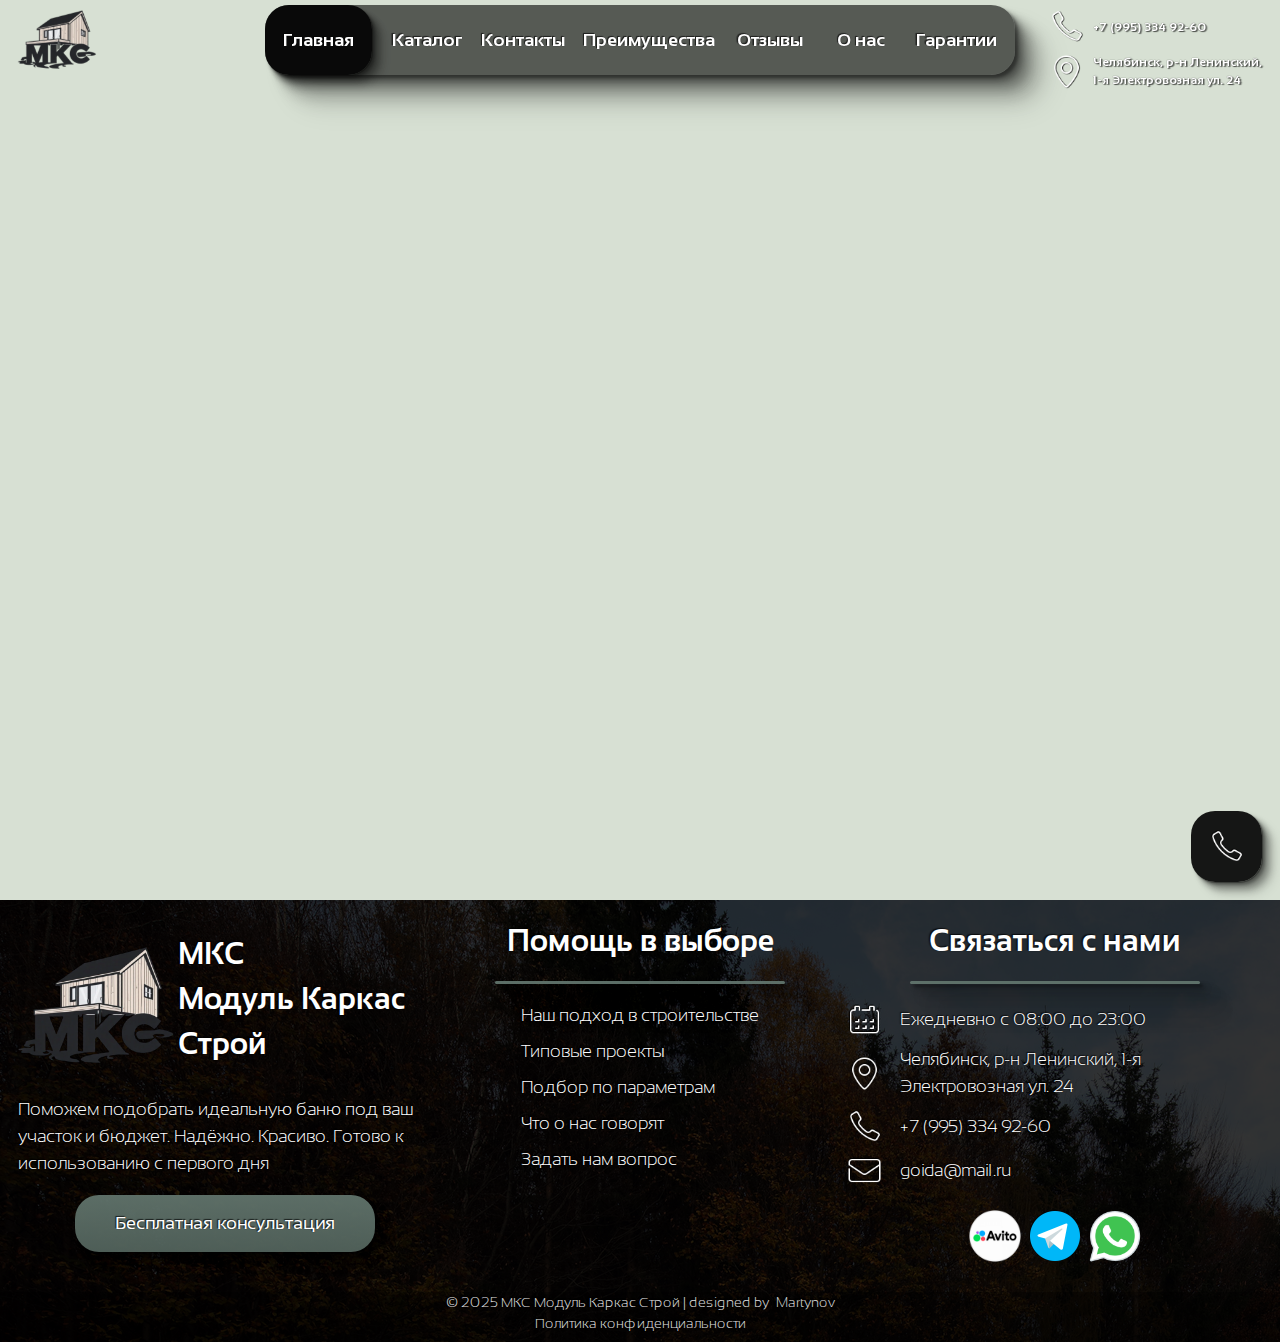
<file: PolitConfidenc.html>
<!doctype html>
<html lang="en">
    <head>
        <meta charset="UTF-8" />
        <meta name="viewport" content="width=device-width, initial-scale=1.0, viewport-fit=cover">
        <meta name="description" content="Каркасные модульные бани и дома в Челябинске">
        <meta property="og:title" content="Строительство каркасных модульных бань и домов под ключ - звоните: +7 995 334 9260">
        <link rel="preconnect" href="https://fonts.googleapis.com">
        <link rel="preconnect" href="https://fonts.gstatic.com" crossorigin>
        <link rel="icon" type="image/x-icon" href="./assets/logo-CIuf402O.ico">
        <title>МКС Модуль Каркас Строй</title>
      <script type="module" crossorigin src="./assets/main-DIF2GAHC.js"></script>
      <link rel="stylesheet" crossorigin href="./assets/main-BlnAp0yN.css">
    </head>
    <body class="flex-col items-center">
        <div class="layout w-full max-w-hd flex-col min-h-screen"> 
            <header class="appheader w-full max-w-hd fixed flex-center">
                <a class="absolute left-0 p-em" href="index.html#appmain-baner">
                    <img class="base-img" loading="lazy" alt="логотип" src="./assets/logo-BjiakK5i.png">
                </a>
                <div class="appheader-contact_box absolute mt-em mr-em right-0 flex items-start gap-05 items-start">
                    <div class="flex-center gap-05">
                        <img class="xs-img" src="./assets/phone_s_normal-BGBh5QuK.png">
                        <a href="tel:+79953349260">+7 (995) 334 92-60</a>
                    </div>
                    <div class="flex-center gap-05">
                        <img class="xs-img" src="./assets/maps_s_normal-a5lojZd-.png">
                        <a href="https://yandex.ru/maps/56/chelyabinsk/house/1_ya_elektrovoznaya_ulitsa_24/YkgYcgZnSkUDQFtvfX1wdHRkYw==/?from=api-maps&ll=61.417304%2C55.115877&origin=jsapi21&z=17">Челябинск, р-н Ленинский,<br> 1-я Электровозная ул. 24</a>
                    </div>
                </div>
                <section class="appheader-baner flex-center">
                    <nav class="appheader-baner__nav">
                        <ul class="appheader-baner__ul h-full flex gap-em items-center pr-em">
                            <li class="highlight-li"><a href="index.html#appmain-baner">Главная</a></li>
                            <li class="appheader-dropmenu__li">
                                <a href="index.html#catalog-baner">Каталог</a>
                                <nav class="appheader-dropmenu__nav none absolute">
                                    <ul class="appheader-dropmenu__ul flex-col gap-em p-em">
                                        <li><a href="#">Баня для нищих</a></li>
                                        <li><a href="#">Баня для менее нищих</a></li>
                                        <li><a href="#">Баня для средних</a></li>
                                        <li><a href="#">Баня для богатых</a></li>
                                        <li><a href="#">Баня для очень богатых</a></li>
                                    </ul>
                                </nav>
                            </li>
                            <li><a href="index.html#contacs-baner">Контакты</a></li>
                            <li><a href="index.html#advantages-baner">Преимущества</a></li>
                            <li><a href="index.html#reviews-baner">Отзывы</a></li>
                            <li><a href="#">О нас</a></li>
                            <li><a href="#">Гарантии</a></li>
                        </ul>
                    </nav>
                    <button class="appheader-baner__button none">
                        <div class="button-conteiner none flex-col justify-around">
                            <div class="button-conteiner__toggle"></div>
                            <div class="button-conteiner__toggle"></div>
                            <div class="button-conteiner__toggle"></div>
                        </div>
                    </button>
                </section>
            </header>
            <main class="appmain min-h-screen flex-col"> 
                <div class="popup-baner fade-in fixed none items-center justify-center w-full h-full">
                    <form class="popup-baner__form none feedback-form flex-col gap-2em p-em relative" id="popup-baner__form">
                        <p class="text-bold">Мы перезвоним вам в течение 1 часа</p>
                        <button type="button" class="popup-button__close absolute right-0 top-0 p-em"><img class="xs-img" src="./assets/close-DcLiyoiN.png"></button>
                        <input type="hidden" name="subject" value="Заявка с сайта МКС Модуль Каркас Строй">
                        <div class="flex-col gap-em">
                            <label class="contacs-form__label">
                                Ваше имя
                                <input type="text" title="имя" name="name" placeholder="Имя">
                            </label>
                            <label class="contacs-form__label">
                                Телефон
                                <input type="tel" title="телефон" class="userPhone" name="phone" placeholder="Телефон">
                            </label>
                            <label class="contacs-form__label">
                                Email
                                <input type="email" title="email" name="email" placeholder="Email">
                            </label>
                            <div class="gap-em flex-col">
                                <label for="userMessage">Сообщение</label>
                                <textarea id="userMessage" name="message" placeholder="Расскажите о вашей будущей бане или задайте вопрос" rows="4"></textarea>
                            </div>
                        </div>
                        <button type="submit" class="highlight-li">Отправить заявку</button>
                        <p class="text-sm"> Нажимая на кнопку, вы соглашаетесь с 
                            <a href="PolitPersondata.html" target="_blank">политикой обработки персональных данных</a>
                        </p>
                    </form>
                </div>
            </main>
            <div class="popup-cal">
                <button class="popup-button highlight-li">
                    <img class="xs-img" src="./assets/icons8-phone-96-BAaUb8Of.png">
                </button>
            </div>
            <footer class="appfooter flex">
                <section class="appfooter_baner flex-col">
                    <div class="appfooter_baner__top flex justify-between p-em w-full h-full">
                        <div class="appfooter-baner__logobox flex-col items-center gap-em">
                            <div class="flex-center">
                                <img class="xl-img" loading="lazy" alt="Логотип" src="./assets/logo-BjiakK5i.png">
                                <span class="appmain_h2 text-bold">МКС<br>Модуль Каркас Строй</span>
                            </div>
                            <p>
                                Поможем подобрать идеальную баню под ваш участок и бюджет.
                                Надёжно. Красиво. Готово к использованию с первого дня
                            </p>
                            <button class="popup-button highlight-li">Бесплатная консультация</button>
                        </div>
                        <div class="appfooter_baner__menu flex-col gap-em items-center">
                            <span class="appmain_h2 text-bold">Помощь в выборе</span>
                            <div class="hor-bar"></div>
                            <div class="flex-col gap-05">
                                <a title="Наш подход в строительстве" href="index.html#advantages-baner">Наш подход в строительстве</a>
                                <a title="Типовые проекты/Typical projects" href="index.html#catalog-baner">Типовые проекты</a>
                                <a title="Подбор по параметрам/Selection by parameters" href="index.html#calculator-baner">Подбор по параметрам</a>
                                <a title="Что о нас говорят/What they say about us" href="index.html#reviews-baner">Что о нас говорят</a>
                                <a title="Задать нам вопрос/Ask us a question" href="index.html#feedbackForm">Задать нам вопрос</a>
                            </div>
                        </div>
                        <div class="appfooter_baner__contacts flex-col items-center gap-em">
                            <span class="appmain_h2 text-bold">Связаться с нами</span>
                            <div class="hor-bar"></div>
                            <div class="flex-col items-start gap-05">
                                <div class="appfooter_baner__item flex-center gap-em">
                                    <img loading="lazy" alt="значок" class="xs-img" src="./assets/icons8-calendar-96-CLQHy-Yh.png">
                                    <a title="График: c 08:00 до 23:00" href="#">Ежедневно с 08:00 до 23:00</a>
                                </div>
                                <div class="appfooter_baner__item flex-center gap-em">
                                    <img loading="lazy" alt="значок" class="xs-img" src="./assets/icons8-location-96-DmZ2YKPO.png">
                                    <a title="Адрес: Челябинск, р-н Ленинский, 1-я Электровозная ул. 24" href="https://yandex.ru/maps/56/chelyabinsk/house/1_ya_elektrovoznaya_ulitsa_24/YkgYcgZnSkUDQFtvfX1wdHRkYw==/?from=api-maps&ll=61.417304%2C55.115877&origin=jsapi21&z=17">Челябинск, р-н Ленинский, 1-я Электровозная ул. 24</a>
                                </div>
                                <div class="appfooter_baner__item flex-center gap-em">
                                    <img loading="lazy" alt="значок" class="xs-img" src="./assets/icons8-phone-96-BAaUb8Of.png">
                                    <a title="Телефон: +7 (995) 334 92-60" href="tel:+79953349260">+7 (995) 334 92-60</a>
                                </div>
                                <div class="appfooter_baner__item flex-center gap-em">
                                    <img loading="lazy" alt="значок" class="xs-img" src="./assets/icons8-email-96-Ca6Bq-rw.png">
                                    <a title="Почта: goida@mail.ru" href="mailto:goida@mail.ru">goida@mail.ru</a>
                                </div>
                            </div>
                            <div class="flex">
                                <a href="https://www.avito.ru/user/0e46f1446f5b50f0cd76d434861b8128/profile/all?iid=7434674965&page_from=from_item_messenger&src=messenger&id=7434674965&sellerId=0e46f1446f5b50f0cd76d434861b8128"><img src="./assets/Avito-DOTtHfK_.png" class="sm-img"></a>
                                <a href="https://t.me/@ghostesun"><img src="./assets/icons8-telegram-240-ChfXGSPe.png" class="sm-img"></a>
                                <a href="https://wa.me/79953349260"><img src="[data-uri]" class="sm-img"></a>
                            </div>
                        </div>
                    </div>
                    <div class="appfooter_baner__bot text-sm w-full flex-col items-center">
                        <p>© 2025 МКС Модуль Каркас Строй | designed by &nbsp;<a target="_blank" href="https://6trinity.github.io/MartynovDev/">Martynov</a></p>
                        <a href="#" target="_blank">Политика конфиденциальности</a>
                    </div>
                </section>
            </footer>
        </div>
  </body>
</html>
</file>
<file: assets/main-BlnAp0yN.css>
@import"https://fonts.googleapis.com/css2?family=Bebas+Neue&family=Bitcount+Grid+Double:wght@100..900&family=Intel+One+Mono:ital,wght@0,300..700;1,300..700&family=Roboto:ital,wght@0,100..900;1,100..900&family=Sansation:ital,wght@0,300;0,400;0,700;1,300;1,400;1,700&display=swap";html{line-height:1.15;-webkit-text-size-adjust:100%}*,*:before,*:after{box-sizing:border-box;padding:0;margin:0}ul li,ol li{list-style-type:none}body{margin:0}main{display:block}hr{box-sizing:content-box;height:0;overflow:visible}pre{font-family:monospace,monospace;font-size:1em}a{background-color:transparent;text-decoration:none}abbr[title]{border-bottom:none;text-decoration:underline;-webkit-text-decoration:underline dotted;text-decoration:underline dotted}b,strong{font-weight:bolder}code,kbd,samp{font-family:monospace,monospace;font-size:1em}small{font-size:80%}sub,sup{font-size:75%;line-height:0;position:relative;vertical-align:baseline}sub{bottom:-.25em}sup{top:-.5em}img{border-style:none}button,input,optgroup,select,textarea{font-family:inherit;font-size:100%;line-height:1.15;margin:0;resize:none;border:none;color:var(--text-primary);background:none;cursor:pointer}button,input{overflow:visible}button,select{text-transform:none}button,[type=button],[type=reset],[type=submit]{-webkit-appearance:button;-moz-appearance:button;appearance:button}button::-moz-focus-inner,[type=button]::-moz-focus-inner,[type=reset]::-moz-focus-inner,[type=submit]::-moz-focus-inner{border-style:none;padding:0}button:-moz-focusring,[type=button]:-moz-focusring,[type=reset]:-moz-focusring,[type=submit]:-moz-focusring{outline:1px dotted ButtonText}fieldset{padding:.35em .75em .625em}legend{box-sizing:border-box;color:inherit;display:table;max-width:100%;padding:0;white-space:normal}progress{vertical-align:baseline}textarea{overflow:auto}[type=checkbox],[type=radio]{box-sizing:border-box;padding:0}[type=number]::-webkit-inner-spin-button,[type=number]::-webkit-outer-spin-button{height:auto}[type=search]{-webkit-appearance:textfield;-moz-appearance:textfield;appearance:textfield;outline-offset:-2px}[type=search]::-webkit-search-decoration{-webkit-appearance:none}::-webkit-file-upload-button{-webkit-appearance:button;font:inherit}details{display:block}summary{display:list-item}template{display:none}[hidden]{display:none}:root{--bg-primary: #d7e0d3;--bg-highlight: rgba(0, 0, 0, .9);--bg-darkglasses: rgba(0, 0, 0, .3);--bg-darkglasses-deep: rgba(0, 0, 0, .6);--bg-darkglasses-extra: rgba(0, 0, 0, .8);--text-primary: rgb(255, 255, 255);--text-secondory: rgb(226, 226, 226);--text-highlight: #62756dee;--gradient-highlight: linear-gradient(to bottom,#62756dee, #53645dee);--box-shadow-primary: 3px 3px 3px rgba(0, 0, 0, .35), 6px 6px 6px rgba(0, 0, 0, .3), 12px 12px 12px rgba(0, 0, 0, .25), 18px 18px 18px rgba(0, 0, 0, .2), 24px 24px 24px rgba(0, 0, 0, .15), 30px 30px 30px rgba(0, 0, 0, .1);--box-shadow-highlight: 3px 3px 3px rgba(0, 0, 0, .4), 6px 6px 6px rgba(0, 0, 0, .35), 12px 12px 12px rgba(0, 0, 0, .3), 18px 18px 18px rgba(0, 0, 0, .25), 24px 24px 24px rgba(0, 0, 0, .2), 30px 30px 30px rgba(0, 0, 0, .15), 36px 36px 36px rgba(0, 0, 0, .1);--box-shadow-top: 0px -1px 1px rgba(0, 0, 0, .4), 0px -3px 3px rgba(0, 0, 0, .35), 0px -6px 6px rgba(0, 0, 0, .3), 0px -9px 9px rgba(0, 0, 0, .25), 0px -12px 12px rgba(0, 0, 0, .2);--box-shadow-bot: 0px 1px 1px rgba(0, 0, 0, .4), 0px 3px 3px rgba(0, 0, 0, .35), 0px 6px 6px rgba(0, 0, 0, .3), 0px 9px 9px rgba(0, 0, 0, .25), 0px 12px 12px rgba(0, 0, 0, .2);--box-shadow-right: 1px 0px 1px rgba(0, 0, 0, .4), 3px 0px 3px rgba(0, 0, 0, .35), 6px 0px 6px rgba(0, 0, 0, .3), 9px 0px 9px rgba(0, 0, 0, .25), 12px 0px 12px rgba(0, 0, 0, .2);--box-shadow-light: 1px 1px 1px rgba(0, 0, 0, .35), 3px 3px 3px rgba(0, 0, 0, .3), 6px 6px 6px rgba(0, 0, 0, .25), 9px 9px 9px rgba(0, 0, 0, .2), 12px 12px 12px rgba(0, 0, 0, .1);--text-shadow-primary: 0 0 1px rgba(0, 0, 0, .7), 1px 1px 1px rgba(0, 0, 0, .5), 1.5px .5px 1px rgba(0, 0, 0, .3);--text-shadow-highlight: 0 0 1px rgba(0, 0, 0, .9), 1px 1px 1px rgba(0, 0, 0, .7), 1.5px 1.5px 1px rgba(0, 0, 0, .5), 2px 2px 1px rgba(0, 0, 0, .3);--text-shadow-inset: 0 0 1px rgba(0, 0, 0, .7), -1px -1px 1px rgba(0, 0, 0, .5), -1.5px -1.5px 1px rgba(0, 0, 0, .3);--transform-primary: scale(1.02);--transform-highlight: scale(1.1)}.flex{display:flex}.none{display:none}.block{display:block}.grid{display:grid}.flex-col,.calculator-test__button,.reviews-baner__content{display:flex;flex-direction:column}.flex-row{display:flex;flex-direction:row}.flex-start,.advantages-baner__item,.catalog-item__point{display:flex;justify-content:flex-start;align-items:center}.flex-center,.highlight-li,.highlight-li a[href],.reviews-baner__galery,.appheader-baner__ul li,.appheader-baner__ul a[href]{display:flex;justify-content:center;align-items:center}.flex-between,.contacs-form__label,.reviews-galery__nav,.catalog-item__bot{display:flex;justify-content:space-between;align-items:center}.flex-around{display:flex;justify-content:space-around;align-items:center}.flex-end{display:flex;justify-content:flex-end;align-items:center}.flex-wrap{flex-wrap:wrap}.content-start{align-content:start}.content-center{align-content:center}.content-end{align-content:end}.content-between{align-content:space-between}.content-around{align-content:space-around}.justify-start{justify-content:start}.justify-center{justify-content:center}.justify-end{justify-content:end}.justify-between{justify-content:space-between}.justify-around{justify-content:space-around}.items-start{align-items:flex-start}.items-center{align-items:center}.items-end{align-items:flex-end}.justify-items-start{justify-items:flex-start}.justify-items-center{justify-items:center}.justify-items-end{justify-items:flex-end}.gap-0{gap:0}.gap-05{gap:.5em}.gap-em{gap:1em}.gap-2em{gap:2em}.gap-3em{gap:3em}.gap-4em{gap:4em}.p-0{padding:0}.p-em{padding:1em}.p-2em{padding:2em}.pt-em{padding-top:1em}.pb-em{padding-bottom:1em}.pl-em{padding-left:1em}.pr-em{padding-right:1em}.pt-2em{padding-top:2em}.pb-2em{padding-bottom:2em}.pl-2em{padding-left:2em}.pr-2em{padding-right:2em}.m-0{margin:0}.m-auto{margin:auto}.m-em{margin:1em}.m-2em{margin:2em}.mt-em{margin-top:1em}.mb-em{margin-bottom:1em}.ml-em{margin-left:1em}.mr-em{margin-right:1em}.mr-01em{margin-right:.1em}.mb-2em{margin-bottom:2em}.w-full{width:100%}.w-auto{width:auto}.w-screen{width:100vh}.min-w-full{min-width:100%}.min-w-auto{min-width:auto}.min-w-screen{min-width:100vh}.max-w-full{max-width:100%}.max-w-auto{max-width:auto}.max-w-screen{max-width:100vh}.max-w-hd{max-width:1920px}.h-full{height:100%}.h-auto{height:auto}.h-screen{height:100vh}.min-h-full{min-height:100%}.min-h-auto{min-height:auto}.min-h-screen{min-height:100vh}.min-h-hd{max-height:1080px}.max-h-full{max-height:100%}.max-h-auto{max-height:auto}.max-h-screen{max-height:100vh}.max-h-hd{max-height:1080px}.list-none{list-style-type:none}.text-none{text-decoration:none}.absolute{position:absolute}.fixed{position:fixed}.relative{position:relative}.sticky{position:sticky}.top-0{top:0}.top-auto{top:auto}.top-em{top:1em}.top-2em{top:2em}.bottom-0{bottom:0}.bottom-auto{bottom:auto}.bottom-em{bottom:1em}.bottom-2em{bottom:2em}.left-0{left:0}.left-auto{left:auto}.left-em{left:1em}.left-e2m{left:2em}.right-0{right:0}.right-auto{right:auto}.right-em{right:1em}.right-2em{right:2em}.text-xs{font-size:12px}.text-sm{font-size:14px}.text-base{font-size:16px}.text-lg{font-size:18px}.text-xl{font-size:20px}.text-2xl{font-size:24px}.text-3xl{font-size:30px}.text-4xl{font-size:36px}.text-5xl{font-size:48px}.text-6xl{font-size:60px}.text-7xl{font-size:72px}.text-bold{font-weight:700}.text-light{font-weight:300}.text-c-secondory{color:var(--text-secondory)}.text-c-dark{color:var(--bg-darkglasses-extra)}.text-c-highlight{color:var(--text-highlight)}.bg-dark{background:var(--bg-darkglasses-deep)}.bg-light_dark{background:var(--bg-darkglasses)}.bg-highlight{background:var(--text-highlight)}.bg-blur_base{-webkit-backdrop-filter:blur(.3em);backdrop-filter:blur(.3em)}.br-lg{border-radius:24px}.text-line_through{text-decoration:line-through}.text-nowrap{white-space:nowrap}.text-center{text-align:center}.bs-light{box-shadow:var(--box-shadow-light)}button{text-shadow:var(--text-shadow-inset)}.button-conteiner__toggle{width:100%;height:4px;border-radius:3px;background:var(--text-primary);transition:all .5s ease;box-shadow:var(--text-shadow-inset)}.button-conteiner{width:30px;height:30px}.appheader-baner__button:hover .button-conteiner__toggle{box-shadow:var(--box-shadow-highlight)}.appheader-baner__button.active .button-conteiner__toggle:nth-child(1){transform:translateY(10px) rotate(45deg)}.appheader-baner__button.active .button-conteiner__toggle:nth-child(2){opacity:0}.appheader-baner__button.active .button-conteiner__toggle:nth-child(3){transform:translateY(-10px) rotate(-45deg)}@media (max-width: 1090px){.appheader-baner__button{display:flex}}.appheader-baner__nav,.appheader-baner__ul li,.appheader-baner__ul a[href]{width:100%;height:100%}.appheader-dropmenu__li:hover .appheader-dropmenu__nav{display:flex}.appheader-dropmenu__nav{top:70px;left:150px}.appheader-dropmenu__ul{width:auto;height:auto;border-radius:17px;background:var(--bg-highlight);transition:all .3s ease;box-shadow:var(--box-shadow-primary)}.appheader-dropmenu__ul a[href]{justify-content:start}@media (max-width: 1090px){.appheader-baner__nav{position:fixed;visibility:hidden;top:80px;z-index:1000;left:-25vw;opacity:0;overflow-y:auto;transform:translate(-200px);width:50vw;height:calc(100vh - 80px);border-radius:0 31px 31px 0;background:var(--bg-highlight);transition:opacity .5s ease,transform .5s ease;box-shadow:none}.appheader-baner__nav.active{opacity:1;visibility:visible;transform:translate(0)}.appheader-dropmenu__li:hover .appheader-dropmenu__nav{display:none}.appheader-baner__ul{padding:1em;flex-direction:column;gap:2em}.appheader-baner__ul a[href]{justify-content:start;width:100%}.appheader-baner__ul li{height:auto}.appheader-baner__ul .highlight-li{background:none;box-shadow:none;padding:0}.appheader-baner__ul .highlight-li:hover{transform:none;box-shadow:none}.appheader-baner__ul .highlight-li:hover a[href]:hover{color:var(--text-highlight);text-shadow:var(--text-shadow-highlight)}}@media (max-width: 490px){.appheader-baner__nav{width:80vw}.appheader-baner__nav a[href]{font-size:18px}}.appfooter{background:url(./mm01-christian-tonko_15-BqlAIA0c.jpg);text-shadow:var(--text-shadow-inset)}.appfooter a[href]{font-weight:300}.appfooter_baner{width:auto;height:auto;border-radius:0;background:var(--bg-darkglasses-extra);transition:all .3s ease;box-shadow:var(--box-shadow-inset);width:100%;height:100%}.appfooter_baner__bot{height:50px;background:var(--bg-darkglasses);color:var(--text-secondory)}.appfooter_baner__bot a[href]{font-size:14px;color:var(--text-secondory)}.appfooter-baner__logobox{width:clamp(200px,500px,100%)}.appfooter-baner__logobox .popup-button{width:300px;padding:1em;background:var(--gradient-highlight)}.appfooter_baner__contacts{width:clamp(200px,500px,100%)}.appfooter_baner__menu{width:clamp(300px,500px,100%)}.appfooter_baner__:hover img{transform:var(--transform-primary)}@media (max-width: 1090px){.appfooter_baner__top{flex-direction:column;align-items:center;gap:2em}}@media (max-width: 390px){.appfooter_baner__bot{font-size:12px}}.appheader{height:80px;z-index:100}.appheader a[href]{font-weight:700}.appheader-baner{width:clamp(750px,50%,50vw);height:70px;border-radius:24px;background:var(--bg-darkglasses-deep);transition:all .5s ease;box-shadow:var(--box-shadow-primary);-webkit-backdrop-filter:blur(.3em);backdrop-filter:blur(.3em)}.appheader-baner.scrolled{width:clamp(750px,55%,55vw);height:80px;border-radius:0 0 31px 31px}.appheader-baner.scrolled .highlight-li{border-radius:0 24px}.appheader-contact_box a[href]{font-size:14px;text-shadow:var(--text-shadow-primary)}@media (max-width: 1490px){.appheader-contact_box{flex-direction:column}.appheader-contact_box a[href]{font-size:12px}}@media (max-width: 1090px){.appheader-baner{width:clamp(80px,50%,80vw);justify-content:end;padding-right:1em}.appheader-baner.scrolled{width:clamp(190px,55%,90vw)}.appheader-baner.scrolled .appheader-baner__nav{margin-left:2.5vw}}@media (max-width: 890px){.appheader-contact_box{display:none}}.appmain-baner{background:url(./back-3v8Z2B6J.png);background-position:10%;background-size:cover;box-shadow:var(--box-shadow-primary);margin-bottom:150px}.appmain-baner__highlight .highlight-li{width:clamp(50px,300px,100%);height:50px;background:var(--text-highlight)}.appmain-baner__conteiner{padding-top:80px;width:clamp(200px,90vw,100%)}.appmain-baner__content{width:clamp(200px,800px,100%)}.appmain-baner__board{width:clamp(750px,800px,100%);height:auto;border-radius:24px;background:var(--bg-darkglasses-deep);transition:all .3s ease;box-shadow:var(--box-shadow-primary);-webkit-backdrop-filter:blur(.2em);backdrop-filter:blur(.2em);text-shadow:var(--text-shadow-inset)}.appmain-baner__item:hover img{transform:var(--transform-highlight)}.horizontal-bar{width:2px;height:100px;border-radius:3px;background:var(--text-highlight);transition:all .3s ease;box-shadow:var(--box-shadow-primary)}.appmain_baner__ul li{height:40px;width:clamp(50px,150px,100%)}.contacs-baner{margin-bottom:150px}.contacs-baner__conteiner{width:90%}.contacs-baner__board{width:clamp(200px,50%,100%)}.contacs-baner__board .hor-bar{width:100%}.contacs-baner__item{width:auto;height:auto;border-radius:24px;background:var(--bg-darkglasses-deep);transition:all .3s ease;box-shadow:var(--box-shadow-primary);text-shadow:var(--text-shadow-inset);-webkit-backdrop-filter:blur(1em);backdrop-filter:blur(1em)}.contacs-baner__frame{width:auto;height:auto;border-radius:24px;background:none;transition:all .3s ease;box-shadow:var(--box-shadow-primary);border:none;min-height:300px}.contacs-baner__form{width:clamp(200px,49%,100%);height:auto;border-radius:24px;background:url(./75053ec34942f60bd319bd40ae4d278e-Bpa8MK2M.png);transition:all .3s ease;box-shadow:var(--box-shadow-primary);background-size:cover;min-height:680px;text-shadow:var(--text-shadow-inset)}.contacs-baner__form .feedback-form{width:100%;height:100%;border-radius:24px;background:var(--bg-darkglasses);transition:all .3s ease;box-shadow:var(--box-shadow-top);-webkit-backdrop-filter:blur(.3em);backdrop-filter:blur(.3em)}.contacs-baner__form .feedback-form .highlight-li{width:200px}.contacs-form__content{background:var(--bg-darkglasses);border-radius:24px}.contacs-form__label{width:310px}.advantages-baner{margin-bottom:150px}.advantages-baner__conteiner{width:90%}.advantages-baner__board{margin-top:5vh;max-height:80vh;padding-bottom:4em;overflow-y:auto}.advantages-baner__board .advantages-baner__item:nth-child(1){background:url(./card-1-rp55pgB8.webp)}.advantages-baner__board .advantages-baner__item:nth-child(2){background:url(./card-2-iyGTNnZY.png)}.advantages-baner__board .advantages-baner__item:nth-child(3){background:url(./card-3-C02CxFJ4.png)}.advantages-baner__board .advantages-baner__item:nth-child(4){background:url(./card-4-c_cy5kHh.png)}.advantages-baner__board .advantages-baner__item:nth-child(5){background:url(./card-5-DtJfg9Zp.png)}.advantages-baner__board .advantages-baner__item:nth-child(6){background:url(./card-6-CxU1BGK4.png)}.advantages-baner__board .advantages-baner__item:nth-child(7){background:url(./card-7-C78nLMKn.png)}.advantages-baner__board .advantages-baner__item:nth-child(8){background:url(./card-8-DGznUgdZ.png)}.advantages-baner__board .advantages-baner__item:nth-child(9){background:url(./card-9-Bc3niZSy.png)}.advantages-baner__item{width:clamp(200px,420px,100%);height:200px;border-radius:24px;background:none;transition:all .3s ease;box-shadow:var(--box-shadow-primary);background-size:cover;background-repeat:no-repeat;text-shadow:var(--text-shadow-inset)}.advantages-baner__item p{width:62%;height:100%;border-radius:24px;background:var(--bg-darkglasses-deep);transition:all .3s ease;box-shadow:var(--box-shadow-right);padding:1em}.advantages-baner__item:hover{box-shadow:var(--box-shadow-highlight);transform:translateY(-2px)}.advantages-baner__item:hover p{width:63%;-webkit-backdrop-filter:blur(.3em);backdrop-filter:blur(.3em)}.advantages-baner__scrolling{display:none;transition:all .5s ease}.advantages-baner__scrolling:hover{transform:translateY(-5px)}.calculator-baner{margin-bottom:150px;min-height:600px}.calculator-baner__conteiner{width:90%}.calculator-baner__conteiner .hor-bar{margin-bottom:5vh}.calculator-baner__content{text-shadow:var(--text-shadow-inset)}.calculator-baner__content .hor-bar{margin-bottom:0}.calculator-test{width:clamp(800px,45%,100%);height:-moz-fit-content;height:fit-content;border-radius:24px;background:var(--bg-darkglasses-deep);transition:all .3s ease;box-shadow:var(--box-shadow-primary);min-height:540px;-webkit-backdrop-filter:blur(1em);backdrop-filter:blur(1em)}.calculator-test__conteiner{display:flex;flex-grow:1}.calculator-test__step{width:100%;height:auto;border-radius:24px;background:var(--bg-darkglasses);transition:all .3s ease;box-shadow:var(--box-shadow-bot);min-height:447px;flex-grow:1;opacity:0;visibility:hidden}.calculator-test__step.active{visibility:visible;position:relative;animation-iteration-count:1;animation:slideIn .3s forwards}.calculator-test__step.hiding{animation-iteration-count:1;animation:slideOut .3s forwards}.calculator-form{width:400px;height:auto;border-radius:24px;background:var(--bg-darkglasses-deep);transition:all .3s ease;box-shadow:var(--box-shadow-primary);min-height:540px;-webkit-backdrop-filter:blur(1em);backdrop-filter:blur(1em)}.calculator-test__button{gap:1em;padding:1em;border-radius:24px;transition:all .3s ease}.calculator-test__button:hover{transform:var(--transform-primary);box-shadow:var(--box-shadow-light);background:var(--bg-darkglasses)}.calculator-test__button img{border-radius:24px}.calculator-test__nav .highlight-li{padding:1em}.calculator-form__content,.calculator-form__feed{width:100%;height:100%;border-radius:24px;background:var(--bg-darkglasses);transition:all .3s ease;box-shadow:var(--box-shadow-top);flex-grow:1;flex-direction:column;text-shadow:var(--text-shadow-inset)}.calculator-form__content .highlight-li,.calculator-form__feed .highlight-li{height:-moz-fit-content;height:fit-content}.calculator-form__content img,.calculator-form__feed img{margin-left:-1em}.span_down{opacity:0;transition:all .3s ease}.calculator-form__button{transition:all .3s ease;margin-bottom:-1em}.calculator-form__button:hover{margin-bottom:0}.calculator-form__button:hover .span_down{opacity:1}.calculator-form__button.active~.calculator-form__content{display:none}.calculator-form__button.active~.calculator-form__feed{display:flex}.reviews-baner{margin-bottom:150px}.reviews-baner__conteiner{width:90%}.reviews-baner__board{margin-top:50px;flex-wrap:wrap}.reviews-baner__item{width:800px;height:450px;border-radius:24px;background:var(--bg-darkglasses-deep);transition:all .3s ease;box-shadow:var(--box-shadow-primary)}.reviews-baner__galery{width:500px;height:400px;position:relative}.reviews-galery{display:flex;width:100%;height:100%;padding:1em}.reviews-galery__nav{position:absolute;width:100%;padding:1em}.reviews-galery__nav img:hover{transform:var(--transform-highlight)}.reviews-galery__item{width:100%;height:100%;border-radius:24px;background:none;transition:all .3s ease;box-shadow:var(--box-shadow-light);display:none}.reviews-galery__item.active{display:flex}.reviews-baner__content{width:clamp(0%,300px,100%);gap:.5em;padding:1em;text-shadow:var(--text-shadow-inset)}.reviews-baner__content img{border-radius:24px;box-shadow:var(--box-shadow-light)}.catalog-baner{margin-bottom:150px}.catalog-baner__conteiner{width:90%}.catalog-baner__board{flex-wrap:wrap;margin-top:50px}.catalog-baner__item{width:clamp(200px,530px,100%);height:-moz-fit-content;height:fit-content;border-radius:24px;background:var(--bg-darkglasses-deep);transition:all .3s ease;box-shadow:var(--box-shadow-primary);min-height:553px;text-shadow:var(--text-shadow-inset)}.catalog-baner__item:hover{transform:var(--transform-primary);box-shadow:var(--box-shadow-highlight)}.catalog-baner__item .highlight-li{padding:.5em}.catalog-item__top img{border-radius:24px;width:100%;box-shadow:var(--box-shadow-light)}.catalog-item__bot{flex-wrap:wrap;gap:1em;padding-top:1em;padding-bottom:1em}.catalog-item__point{gap:.5em;min-width:150px}.catalog-baner__additional,.catalog-additional__conteiner{margin-top:50px}.catalog-additional__item{width:355px;height:-moz-fit-content;height:fit-content;border-radius:24px;background:var(--bg-darkglasses-deep);transition:all .3s ease;box-shadow:var(--box-shadow-primary);text-shadow:var(--text-shadow-inset)}.catalog-additional__item:hover{transform:var(--transform-primary);box-shadow:var(--box-shadow-highlight)}.catalog-additional__servis{flex-grow:1}.catalog-servis__item{width:clamp(200px,600px,100%);height:-moz-fit-content;height:fit-content;border-radius:24px;background:var(--bg-darkglasses-deep);transition:all .3s ease;box-shadow:var(--box-shadow-primary);text-shadow:var(--text-shadow-inset)}.catalog-servis__item:hover{transform:var(--transform-primary);box-shadow:var(--box-shadow-highlight)}.servis-item__img{width:-moz-fit-content;width:fit-content;height:100%;border-radius:24px;background:var(--bg-darkglasses-deep);transition:all .3s ease;box-shadow:var(--box-shadow-light)}.promotion-baner{margin-bottom:150px;text-shadow:var(--text-shadow-inset)}.promotion-baner__conteiner{width:clamp(350px,70%,100%);height:-moz-fit-content;height:fit-content;border-radius:24px;background:url(./baner-_UDSylsZ.png);transition:all .3s ease;box-shadow:var(--box-shadow-primary);background-position:50% 50%;background-size:cover;background-repeat:no-repeat}.promotion-baner__conteiner .highlight-li{width:clamp(250px,40%,100%);height:60px;background:var(--gradient-highlight)}.promotion-baner__left{width:70%;height:100%;border-radius:24px;background:var(--bg-darkglasses-deep);transition:all .3s ease;box-shadow:var(--box-shadow-right);-webkit-backdrop-filter:blur(.1em);backdrop-filter:blur(.1em)}.popup-baner{z-index:200;-webkit-backdrop-filter:blur(.3em);backdrop-filter:blur(.3em)}.popup-baner.active{display:flex}.popup-baner__form{width:-moz-fit-content;width:fit-content;height:-moz-fit-content;height:fit-content;border-radius:24px;background:var(--bg-darkglasses-extra);transition:all .3s ease;box-shadow:var(--box-shadow-primary)}.popup-baner__form.active{display:flex}.popup-cal{position:fixed;bottom:0;right:0;margin:1em;transition:all .5s ease}.popup-cal .highlight-li{animation:phone-attention 10s infinite;padding:1em}.popup-cal:hover{transform:translateY(-5px)}.banya-title{margin-top:100px;width:90%}.banya-baner{margin-bottom:35px}.banya-baner__conteiner{width:90%}.banya-baner__galery{width:clamp(700px,55%,100%)}.banya-baner__galery img{border-radius:24px;box-shadow:var(--box-shadow-light)}.banya-galery__nav img{cursor:pointer;box-shadow:none}.thumb{transition:all .3s ease;width:23%;opacity:.8;cursor:pointer}.thumb:hover{transform:var(--transform-primary)}.thumb.active{opacity:1}.banya-baner__price{width:clamp(300px,35%,100%);height:auto;border-radius:24px;background:var(--bg-darkglasses-deep);transition:all .3s ease;box-shadow:var(--box-shadow-primary)}.banya-price{width:100%;height:auto;border-radius:24px;background:var(--bg-darkglasses-deep);transition:all .3s ease;box-shadow:var(--box-shadow-bot);text-shadow:var(--text-shadow-inset)}.banya-price .popup-button{padding:1em;width:clamp(100px,400px,100%);background:var(--gradient-highlight)}.banya-price a[href]{font-size:12px}.info-baner{width:100%;display:flex;justify-content:center;margin-bottom:50px}.info-baner__content{width:90%;display:flex;justify-content:space-between}.info-content__opis{display:flex;flex-direction:column;width:clamp(300px,35%,100%);height:auto;border-radius:24px;background:var(--bg-darkglasses-deep);transition:all .3s ease;box-shadow:var(--box-shadow-primary);padding:1em}.info-content__compl{display:flex;flex-direction:column;width:clamp(300px,55%,100%);height:auto;border-radius:24px;background:var(--bg-darkglasses-deep);transition:all .3s ease;box-shadow:var(--box-shadow-primary);padding:1em}@media (max-width: 1490px){.calculator-baner__content{flex-direction:column;align-items:center;gap:1em}.calculator-form{width:clamp(0px,800px,100%)}.promotion-baner__content{flex-direction:column}.promotion-baner__left{width:100%}.promotion-baner__board{flex-direction:row}}@media (max-width: 1345px){.banya-baner__conteiner{flex-direction:column;align-items:center}.banya-baner__price,.banya-baner__galery{width:clamp(0px,700px,100%)}}@media (max-width: 1090px){.contacs-baner__content{flex-direction:column}.contacs-baner__board{width:100%}.contacs-baner__form{width:100%;position:relative;min-height:0}.catalog-additional__conteiner{flex-direction:column}.catalog-baner__conteiner{width:100%;padding:1em}.catalog-baner__item{width:360px}}@media (max-width: 890px){.calculator-test{width:100%}.calculator-test__options{flex-wrap:wrap}.reviews-baner__item{flex-direction:column;height:-moz-fit-content;height:fit-content;width:100%}.reviews-baner__content{flex-direction:row;width:100%;align-items:center}.reviews-baner__description{min-width:40%}.reviews-baner__galery{width:100%;height:auto}.catalog-additional__item{width:47%}.catalog-baner__item{min-height:0}.promotion-baner__board{flex-direction:column}}@media (max-width: 790px){.appmain-baner__board{width:100%;flex-direction:column}.appmain-baner__item{flex-direction:column}.horizontal-bar{height:2px;width:100px}.calculator-test__button{width:clamp(140px,40%,100%)}.calculator-test__button img{width:100%}}@media (max-width: 590px){.reviews-baner__content{flex-direction:column;align-items:start}}@media (max-width: 490px){.contacs-form__label{width:100%}.advantages-baner__item{height:150px}.advantages-baner__board{flex-direction:column}.advantages-baner__scrolling{display:flex}.calculator-form{width:100%;min-height:450px}.catalog-item__point{min-width:120px}.catalog-item__point .xs-img{width:30px;height:30px}.banya-galery__mini{display:none}}@media (min-width: 1921px){.appmain-baner{min-height:1080px}}body{color:var(--text-primary);text-shadow:var(--text-shadow-primary);font-size:18px;font-weight:300;line-height:1.5;font-family:Sansation,sans-serif;transition:all .3s ease;scrollbar-width:thin;background:var(--bg-primary);scrollbar-color:var(--text-highlight) transparent}a[href]{color:var(--text-primary);text-shadow:var(--text-shadow-inset);font-size:18px;font-weight:300;line-height:1.5;font-family:Sansation,sans-serif;transition:all .3s ease}a[href]:hover{color:var(--text-highlight);text-shadow:var(--text-shadow-highlight)}.xl-img{width:160px;height:160px;transition:all .3s ease}.base-img{width:80px;height:80px;transition:all .3s ease}.sm-img{width:60px;height:60px;transition:all .3s ease}.lg-img{width:45px;height:45px;transition:all .3s ease}.xs-img{width:35px;height:35px;transition:all .3s ease}.card-img{width:300px;height:300px;transition:all .3s ease;border-radius:24px}.hor-bar{width:70%;height:3px;border-radius:3px;background:var(--text-highlight);transition:all .3s ease;box-shadow:var(--box-shadow-primary)}.base-img:hover,.sm-img:hover,.xs-img:hover{transform:var(--transform-primary)}.appmain_h{font-size:60px;font-weight:700}.appmain_h1{font-size:48px;font-weight:700;text-align:center}.appmain_h2{font-size:30px;font-weight:700}.appmain_h3{font-size:24px;font-weight:700}.appmain_h5{font-size:20px;font-weight:700}.highlight-li{width:auto;height:auto;border-radius:24px;background:var(--bg-highlight);transition:all .3s ease;box-shadow:var(--box-shadow-light);padding:0 1em}.highlight-li a[href]{width:100%;height:100%;text-shadow:var(--text-shadow-inset);font-weight:700}.highlight-li a[href]:hover{color:var(--text-primary);text-shadow:var(--text-shadow-inset)}.highlight-li:hover{transform:var(--transform-primary);box-shadow:var(--box-shadow-highlight)}input::-moz-placeholder,textarea::-moz-placeholder{-moz-transition:opacity .3s;transition:opacity .3s;text-shadow:var(--text-shadow-inset)}input::placeholder,textarea::placeholder{transition:opacity .3s;text-shadow:var(--text-shadow-inset)}input:focus::-moz-placeholder,textarea:focus::-moz-placeholder{opacity:.5}input:focus::placeholder,textarea:focus::placeholder{opacity:.5}.fade-in{opacity:0;transform:translateY(50px);transition:opacity 1s ease,transform 1s ease}.fade-in.visible{opacity:1;transform:translateY(0)}form .highlight-li{background:var(--gradient-highlight);padding:1em}form a[href]{font-size:14px}form input,form textarea{padding:8px;border-bottom:2px solid var(--text-highlight)}.input-label{width:90px}@keyframes phone-attention{0%,80%{transform:scale(1);box-shadow:0 4px 12px #00000040}85%{transform:scale(1.1) rotate(5deg);box-shadow:0 8px 30px #62756dee}90%{transform:scale(1.1) rotate(-5deg);box-shadow:0 8px 30px #62756dd2}95%{transform:scale(1.05);box-shadow:0 6px 20px #62756d83}to{transform:scale(1);box-shadow:0 4px 15px #00000040}}@keyframes slideOut{0%{opacity:1;transform:translateY(0)}20%{transform:translateY(3px)}40%{transform:translateY(6px)}60%{transform:translateY(9px)}80%{transform:translateY(12px)}to{opacity:0;transform:translateY(15px)}}@keyframes slideIn{0%{opacity:0;transform:translateY(-15px)}20%{transform:translateY(-12px)}40%{transform:translateY(-9px)}60%{transform:translateY(-6px)}80%{transform:translateY(-3px)}to{opacity:1;transform:translateY(0)}}@media (max-width: 1090px){.appmain_h{font-size:48px}.appmain_h1{font-size:36px}}@media (max-width: 490px){body,a[href]{font-size:16px}.appmain_h{font-size:36px}.appmain_h1{font-size:30px}.appmain_h5{font-size:18px}.appmain_h2{font-size:24px}.appmain_h3{font-size:20px}.card-img{width:90px;height:90px}}@media (max-width: 390px){body,a[href]{font-size:14px}.appmain_h{font-size:30px}.appmain_h5{font-size:16px}.appmain_h3{font-size:18px}}
</file>
<file: assets/main-H3np4Ch7.css>
@import"https://fonts.googleapis.com/css2?family=Bebas+Neue&family=Bitcount+Grid+Double:wght@100..900&family=Intel+One+Mono:ital,wght@0,300..700;1,300..700&family=Roboto:ital,wght@0,100..900;1,100..900&family=Sansation:ital,wght@0,300;0,400;0,700;1,300;1,400;1,700&display=swap";html{line-height:1.15;-webkit-text-size-adjust:100%}*,*:before,*:after{box-sizing:border-box;padding:0;margin:0}ul li,ol li{list-style-type:none}body{margin:0}main{display:block}hr{box-sizing:content-box;height:0;overflow:visible}pre{font-family:monospace,monospace;font-size:1em}a{background-color:transparent;text-decoration:none}abbr[title]{border-bottom:none;text-decoration:underline;-webkit-text-decoration:underline dotted;text-decoration:underline dotted}b,strong{font-weight:bolder}code,kbd,samp{font-family:monospace,monospace;font-size:1em}small{font-size:80%}sub,sup{font-size:75%;line-height:0;position:relative;vertical-align:baseline}sub{bottom:-.25em}sup{top:-.5em}img{border-style:none}button,input,optgroup,select,textarea{font-family:inherit;font-size:100%;line-height:1.15;margin:0;resize:none;border:none;color:var(--text-primary);background:none;cursor:pointer}button,input{overflow:visible}button,select{text-transform:none}button,[type=button],[type=reset],[type=submit]{-webkit-appearance:button;-moz-appearance:button;appearance:button}button::-moz-focus-inner,[type=button]::-moz-focus-inner,[type=reset]::-moz-focus-inner,[type=submit]::-moz-focus-inner{border-style:none;padding:0}button:-moz-focusring,[type=button]:-moz-focusring,[type=reset]:-moz-focusring,[type=submit]:-moz-focusring{outline:1px dotted ButtonText}fieldset{padding:.35em .75em .625em}legend{box-sizing:border-box;color:inherit;display:table;max-width:100%;padding:0;white-space:normal}progress{vertical-align:baseline}textarea{overflow:auto}[type=checkbox],[type=radio]{box-sizing:border-box;padding:0}[type=number]::-webkit-inner-spin-button,[type=number]::-webkit-outer-spin-button{height:auto}[type=search]{-webkit-appearance:textfield;-moz-appearance:textfield;appearance:textfield;outline-offset:-2px}[type=search]::-webkit-search-decoration{-webkit-appearance:none}::-webkit-file-upload-button{-webkit-appearance:button;font:inherit}details{display:block}summary{display:list-item}template{display:none}[hidden]{display:none}:root{--bg-primary: #d7e0d3;--bg-highlight: rgba(0, 0, 0, .9);--bg-darkglasses: rgba(0, 0, 0, .3);--bg-darkglasses-deep: rgba(0, 0, 0, .6);--bg-darkglasses-extra: rgba(0, 0, 0, .8);--text-primary: rgb(255, 255, 255);--text-secondory: rgb(226, 226, 226);--text-highlight: #62756dee;--gradient-highlight: linear-gradient(to bottom,#62756dee, #53645dee);--box-shadow-primary: 3px 3px 3px rgba(0, 0, 0, .35), 6px 6px 6px rgba(0, 0, 0, .3), 12px 12px 12px rgba(0, 0, 0, .25), 18px 18px 18px rgba(0, 0, 0, .2), 24px 24px 24px rgba(0, 0, 0, .15), 30px 30px 30px rgba(0, 0, 0, .1);--box-shadow-highlight: 3px 3px 3px rgba(0, 0, 0, .4), 6px 6px 6px rgba(0, 0, 0, .35), 12px 12px 12px rgba(0, 0, 0, .3), 18px 18px 18px rgba(0, 0, 0, .25), 24px 24px 24px rgba(0, 0, 0, .2), 30px 30px 30px rgba(0, 0, 0, .15), 36px 36px 36px rgba(0, 0, 0, .1);--box-shadow-top: 0px -1px 1px rgba(0, 0, 0, .4), 0px -3px 3px rgba(0, 0, 0, .35), 0px -6px 6px rgba(0, 0, 0, .3), 0px -9px 9px rgba(0, 0, 0, .25), 0px -12px 12px rgba(0, 0, 0, .2);--box-shadow-bot: 0px 1px 1px rgba(0, 0, 0, .4), 0px 3px 3px rgba(0, 0, 0, .35), 0px 6px 6px rgba(0, 0, 0, .3), 0px 9px 9px rgba(0, 0, 0, .25), 0px 12px 12px rgba(0, 0, 0, .2);--box-shadow-right: 1px 0px 1px rgba(0, 0, 0, .4), 3px 0px 3px rgba(0, 0, 0, .35), 6px 0px 6px rgba(0, 0, 0, .3), 9px 0px 9px rgba(0, 0, 0, .25), 12px 0px 12px rgba(0, 0, 0, .2);--box-shadow-light: 1px 1px 1px rgba(0, 0, 0, .35), 3px 3px 3px rgba(0, 0, 0, .3), 6px 6px 6px rgba(0, 0, 0, .25), 9px 9px 9px rgba(0, 0, 0, .2), 12px 12px 12px rgba(0, 0, 0, .1);--text-shadow-primary: 0 0 1px rgba(0, 0, 0, .7), 1px 1px 1px rgba(0, 0, 0, .5), 1.5px .5px 1px rgba(0, 0, 0, .3);--text-shadow-highlight: 0 0 1px rgba(0, 0, 0, .9), 1px 1px 1px rgba(0, 0, 0, .7), 1.5px 1.5px 1px rgba(0, 0, 0, .5), 2px 2px 1px rgba(0, 0, 0, .3);--text-shadow-inset: 0 0 1px rgba(0, 0, 0, .7), -1px -1px 1px rgba(0, 0, 0, .5), -1.5px -1.5px 1px rgba(0, 0, 0, .3);--transform-primary: scale(1.02);--transform-highlight: scale(1.1)}.flex{display:flex}.none{display:none}.block{display:block}.grid{display:grid}.flex-col,.calculator-test__button,.reviews-baner__content{display:flex;flex-direction:column}.flex-row{display:flex;flex-direction:row}.flex-start,.advantages-baner__item,.catalog-item__point{display:flex;justify-content:flex-start;align-items:center}.flex-center,.highlight-li,.highlight-li a[href],.reviews-baner__galery,.appheader-baner__ul li,.appheader-baner__ul a[href]{display:flex;justify-content:center;align-items:center}.flex-between,.contacs-form__label,.reviews-galery__nav,.catalog-item__bot{display:flex;justify-content:space-between;align-items:center}.flex-around{display:flex;justify-content:space-around;align-items:center}.flex-end{display:flex;justify-content:flex-end;align-items:center}.flex-wrap{flex-wrap:wrap}.content-start{align-content:start}.content-center{align-content:center}.content-end{align-content:end}.content-between{align-content:space-between}.content-around{align-content:space-around}.justify-start{justify-content:start}.justify-center{justify-content:center}.justify-end{justify-content:end}.justify-between{justify-content:space-between}.justify-around{justify-content:space-around}.items-start{align-items:flex-start}.items-center{align-items:center}.items-end{align-items:flex-end}.justify-items-start{justify-items:flex-start}.justify-items-center{justify-items:center}.justify-items-end{justify-items:flex-end}.gap-0{gap:0}.gap-05{gap:.5em}.gap-em{gap:1em}.gap-2em{gap:2em}.gap-3em{gap:3em}.gap-4em{gap:4em}.p-0{padding:0}.p-em{padding:1em}.p-2em{padding:2em}.pt-em{padding-top:1em}.pb-em{padding-bottom:1em}.pl-em{padding-left:1em}.pr-em{padding-right:1em}.pt-2em{padding-top:2em}.pb-2em{padding-bottom:2em}.pl-2em{padding-left:2em}.pr-2em{padding-right:2em}.m-0{margin:0}.m-auto{margin:auto}.m-em{margin:1em}.m-2em{margin:2em}.mt-em{margin-top:1em}.mb-em{margin-bottom:1em}.ml-em{margin-left:1em}.mr-em{margin-right:1em}.mr-01em{margin-right:.1em}.mb-2em{margin-bottom:2em}.w-full{width:100%}.w-auto{width:auto}.w-screen{width:100vh}.min-w-full{min-width:100%}.min-w-auto{min-width:auto}.min-w-screen{min-width:100vh}.max-w-full{max-width:100%}.max-w-auto{max-width:auto}.max-w-screen{max-width:100vh}.max-w-hd{max-width:1920px}.h-full{height:100%}.h-auto{height:auto}.h-screen{height:100vh}.min-h-full{min-height:100%}.min-h-auto{min-height:auto}.min-h-screen{min-height:100vh}.min-h-hd{max-height:1080px}.max-h-full{max-height:100%}.max-h-auto{max-height:auto}.max-h-screen{max-height:100vh}.max-h-hd{max-height:1080px}.list-none{list-style-type:none}.text-none{text-decoration:none}.absolute{position:absolute}.fixed{position:fixed}.relative{position:relative}.sticky{position:sticky}.top-0{top:0}.top-auto{top:auto}.top-em{top:1em}.top-2em{top:2em}.bottom-0{bottom:0}.bottom-auto{bottom:auto}.bottom-em{bottom:1em}.bottom-2em{bottom:2em}.left-0{left:0}.left-auto{left:auto}.left-em{left:1em}.left-e2m{left:2em}.right-0{right:0}.right-auto{right:auto}.right-em{right:1em}.right-2em{right:2em}.text-xs{font-size:12px}.text-sm{font-size:14px}.text-base{font-size:16px}.text-lg{font-size:18px}.text-xl{font-size:20px}.text-2xl{font-size:24px}.text-3xl{font-size:30px}.text-4xl{font-size:36px}.text-5xl{font-size:48px}.text-6xl{font-size:60px}.text-7xl{font-size:72px}.text-bold{font-weight:700}.text-light{font-weight:300}.text-c-secondory{color:var(--text-secondory)}.text-c-dark{color:var(--bg-darkglasses-extra)}.text-c-highlight{color:var(--text-highlight)}.bg-dark{background:var(--bg-darkglasses-deep)}.bg-light_dark{background:var(--bg-darkglasses)}.bg-highlight{background:var(--text-highlight)}.bg-blur_base{-webkit-backdrop-filter:blur(.3em);backdrop-filter:blur(.3em)}.br-lg{border-radius:24px}.text-line_through{text-decoration:line-through}.text-nowrap{white-space:nowrap}.text-center{text-align:center}.bs-light{box-shadow:var(--box-shadow-light)}button{text-shadow:var(--text-shadow-inset)}.button-conteiner__toggle{width:100%;height:4px;border-radius:3px;background:var(--text-primary);transition:all .5s ease;box-shadow:var(--text-shadow-inset)}.button-conteiner{width:30px;height:30px}.appheader-baner__button:hover .button-conteiner__toggle{box-shadow:var(--box-shadow-highlight)}.appheader-baner__button.active .button-conteiner__toggle:nth-child(1){transform:translateY(10px) rotate(45deg)}.appheader-baner__button.active .button-conteiner__toggle:nth-child(2){opacity:0}.appheader-baner__button.active .button-conteiner__toggle:nth-child(3){transform:translateY(-10px) rotate(-45deg)}@media (max-width: 1090px){.appheader-baner__button{display:flex}}.appheader-baner__nav,.appheader-baner__ul li,.appheader-baner__ul a[href]{width:100%;height:100%}.appheader-dropmenu__li:hover .appheader-dropmenu__nav{display:flex}.appheader-dropmenu__nav{top:70px;left:150px}.appheader-dropmenu__ul{width:auto;height:auto;border-radius:17px;background:var(--bg-highlight);transition:all .3s ease;box-shadow:var(--box-shadow-primary)}.appheader-dropmenu__ul a[href]{justify-content:start}@media (max-width: 1090px){.appheader-baner__nav{position:fixed;visibility:hidden;top:80px;z-index:1000;left:-25vw;opacity:0;overflow-y:auto;transform:translate(-200px);width:50vw;height:calc(100vh - 80px);border-radius:0 31px 31px 0;background:var(--bg-highlight);transition:opacity .5s ease,transform .5s ease;box-shadow:none}.appheader-baner__nav.active{opacity:1;visibility:visible;transform:translate(0)}.appheader-dropmenu__li:hover .appheader-dropmenu__nav{display:none}.appheader-baner__ul{padding:1em;flex-direction:column;gap:2em}.appheader-baner__ul a[href]{justify-content:start;width:100%}.appheader-baner__ul li{height:auto}.appheader-baner__ul .highlight-li{background:none;box-shadow:none;padding:0}.appheader-baner__ul .highlight-li:hover{transform:none;box-shadow:none}.appheader-baner__ul .highlight-li:hover a[href]:hover{color:var(--text-highlight);text-shadow:var(--text-shadow-highlight)}}@media (max-width: 490px){.appheader-baner__nav{width:80vw}.appheader-baner__nav a[href]{font-size:18px}}.appfooter{background:url(./mm01-christian-tonko_15-BqlAIA0c.jpg);text-shadow:var(--text-shadow-inset)}.appfooter a[href]{font-weight:300}.appfooter_baner{width:auto;height:auto;border-radius:0;background:var(--bg-darkglasses-extra);transition:all .3s ease;box-shadow:var(--box-shadow-inset);width:100%;height:100%}.appfooter_baner__bot{height:50px;background:var(--bg-darkglasses);color:var(--text-secondory)}.appfooter_baner__bot a[href]{font-size:14px;color:var(--text-secondory)}.appfooter-baner__logobox{width:clamp(200px,500px,100%)}.appfooter-baner__logobox .popup-button{width:300px;padding:1em;background:var(--gradient-highlight)}.appfooter_baner__contacts{width:clamp(200px,500px,100%)}.appfooter_baner__menu{width:clamp(300px,500px,100%)}.appfooter_baner__:hover img{transform:var(--transform-primary)}@media (max-width: 1090px){.appfooter_baner__top{flex-direction:column;align-items:center;gap:2em}}@media (max-width: 390px){.appfooter_baner__bot{font-size:12px}}.appheader{height:80px;z-index:100}.appheader a[href]{font-weight:700}.appheader-baner{width:clamp(750px,50%,50vw);height:70px;border-radius:24px;background:var(--bg-darkglasses-deep);transition:all .5s ease;box-shadow:var(--box-shadow-primary);-webkit-backdrop-filter:blur(.3em);backdrop-filter:blur(.3em)}.appheader-baner.scrolled{width:clamp(750px,55%,55vw);height:80px;border-radius:0 0 31px 31px}.appheader-baner.scrolled .highlight-li{border-radius:0 24px}.appheader-contact_box a[href]{font-size:14px;text-shadow:var(--text-shadow-primary)}@media (max-width: 1490px){.appheader-contact_box{flex-direction:column}.appheader-contact_box a[href]{font-size:12px}}@media (max-width: 1090px){.appheader-baner{width:clamp(80px,50%,80vw);justify-content:end;padding-right:1em}.appheader-baner.scrolled{width:clamp(190px,55%,90vw)}.appheader-baner.scrolled .appheader-baner__nav{margin-left:2.5vw}}@media (max-width: 890px){.appheader-contact_box{display:none}}.appmain-baner{background:url(./back-3v8Z2B6J.png);background-position:10%;background-size:cover;box-shadow:var(--box-shadow-primary);margin-bottom:150px}.appmain-baner__highlight .highlight-li{width:clamp(50px,300px,100%);height:50px;background:var(--text-highlight)}.appmain-baner__conteiner{padding-top:80px;width:clamp(200px,90vw,100%)}.appmain-baner__content{width:clamp(200px,800px,100%)}.appmain-baner__board{width:clamp(750px,800px,100%);height:auto;border-radius:24px;background:var(--bg-darkglasses-deep);transition:all .3s ease;box-shadow:var(--box-shadow-primary);-webkit-backdrop-filter:blur(.2em);backdrop-filter:blur(.2em);text-shadow:var(--text-shadow-inset)}.appmain-baner__item:hover img{transform:var(--transform-highlight)}.horizontal-bar{width:2px;height:100px;border-radius:3px;background:var(--text-highlight);transition:all .3s ease;box-shadow:var(--box-shadow-primary)}.appmain_baner__ul li{height:40px;width:clamp(50px,150px,100%)}.contacs-baner{margin-bottom:150px}.contacs-baner__conteiner{width:90%}.contacs-baner__board{width:clamp(200px,50%,100%)}.contacs-baner__board .hor-bar{width:100%}.contacs-baner__item{width:auto;height:auto;border-radius:24px;background:var(--bg-darkglasses-deep);transition:all .3s ease;box-shadow:var(--box-shadow-primary);text-shadow:var(--text-shadow-inset);-webkit-backdrop-filter:blur(1em);backdrop-filter:blur(1em)}.contacs-baner__frame{width:auto;height:auto;border-radius:24px;background:none;transition:all .3s ease;box-shadow:var(--box-shadow-primary);border:none;min-height:300px}.contacs-baner__form{width:clamp(200px,49%,100%);height:auto;border-radius:24px;background:url(./75053ec34942f60bd319bd40ae4d278e-Bpa8MK2M.png);transition:all .3s ease;box-shadow:var(--box-shadow-primary);background-size:cover;min-height:680px;text-shadow:var(--text-shadow-inset)}.contacs-baner__form .feedback-form{width:100%;height:100%;border-radius:24px;background:var(--bg-darkglasses);transition:all .3s ease;box-shadow:var(--box-shadow-top);-webkit-backdrop-filter:blur(.3em);backdrop-filter:blur(.3em)}.contacs-baner__form .feedback-form .highlight-li{width:200px}.contacs-form__content{background:var(--bg-darkglasses);border-radius:24px}.contacs-form__label{width:310px}.advantages-baner{margin-bottom:150px}.advantages-baner__conteiner{width:90%}.advantages-baner__board{margin-top:5vh;max-height:80vh;padding-bottom:4em;overflow-y:auto}.advantages-baner__board .advantages-baner__item:nth-child(1){background:url(./card-1-rp55pgB8.webp)}.advantages-baner__board .advantages-baner__item:nth-child(2){background:url(./card-2-iyGTNnZY.png)}.advantages-baner__board .advantages-baner__item:nth-child(3){background:url(./card-3-C02CxFJ4.png)}.advantages-baner__board .advantages-baner__item:nth-child(4){background:url(./card-4-c_cy5kHh.png)}.advantages-baner__board .advantages-baner__item:nth-child(5){background:url(./card-5-DtJfg9Zp.png)}.advantages-baner__board .advantages-baner__item:nth-child(6){background:url(./card-6-CxU1BGK4.png)}.advantages-baner__board .advantages-baner__item:nth-child(7){background:url(./card-7-C78nLMKn.png)}.advantages-baner__board .advantages-baner__item:nth-child(8){background:url(./card-8-DGznUgdZ.png)}.advantages-baner__board .advantages-baner__item:nth-child(9){background:url(./card-9-Bc3niZSy.png)}.advantages-baner__item{width:clamp(200px,420px,100%);height:200px;border-radius:24px;background:none;transition:all .3s ease;box-shadow:var(--box-shadow-primary);background-size:cover;background-repeat:no-repeat;text-shadow:var(--text-shadow-inset)}.advantages-baner__item p{width:62%;height:100%;border-radius:24px;background:var(--bg-darkglasses-deep);transition:all .3s ease;box-shadow:var(--box-shadow-right);padding:1em}.advantages-baner__item:hover{box-shadow:var(--box-shadow-highlight);transform:translateY(-2px)}.advantages-baner__item:hover p{width:63%;-webkit-backdrop-filter:blur(.3em);backdrop-filter:blur(.3em)}.advantages-baner__scrolling{display:none;transition:all .5s ease}.advantages-baner__scrolling:hover{transform:translateY(-5px)}.calculator-baner{margin-bottom:150px;min-height:600px}.calculator-baner__conteiner{width:90%}.calculator-baner__conteiner .hor-bar{margin-bottom:5vh}.calculator-baner__content{text-shadow:var(--text-shadow-inset)}.calculator-baner__content .hor-bar{margin-bottom:0}.calculator-test{width:clamp(800px,45%,100%);height:-moz-fit-content;height:fit-content;border-radius:24px;background:var(--bg-darkglasses-deep);transition:all .3s ease;box-shadow:var(--box-shadow-primary);min-height:540px;-webkit-backdrop-filter:blur(1em);backdrop-filter:blur(1em)}.calculator-test__conteiner{display:flex;flex-grow:1}.calculator-test__step{width:100%;height:auto;border-radius:24px;background:var(--bg-darkglasses);transition:all .3s ease;box-shadow:var(--box-shadow-bot);min-height:447px;flex-grow:1;opacity:0;visibility:hidden}.calculator-test__step.active{visibility:visible;position:relative;animation-iteration-count:1;animation:slideIn .3s forwards}.calculator-test__step.hiding{animation-iteration-count:1;animation:slideOut .3s forwards}.calculator-form{width:400px;height:auto;border-radius:24px;background:var(--bg-darkglasses-deep);transition:all .3s ease;box-shadow:var(--box-shadow-primary);min-height:540px;-webkit-backdrop-filter:blur(1em);backdrop-filter:blur(1em)}.calculator-test__button{gap:1em;padding:1em;border-radius:24px;transition:all .3s ease}.calculator-test__button:hover{transform:var(--transform-primary);box-shadow:var(--box-shadow-light);background:var(--bg-darkglasses)}.calculator-test__button img{border-radius:24px}.calculator-test__nav .highlight-li{padding:1em}.calculator-form__content,.calculator-form__feed{width:100%;height:100%;border-radius:24px;background:var(--bg-darkglasses);transition:all .3s ease;box-shadow:var(--box-shadow-top);flex-grow:1;flex-direction:column;text-shadow:var(--text-shadow-inset)}.calculator-form__content .highlight-li,.calculator-form__feed .highlight-li{height:-moz-fit-content;height:fit-content}.calculator-form__content img,.calculator-form__feed img{margin-left:-1em}.span_down{opacity:0;transition:all .3s ease}.calculator-form__button{transition:all .3s ease;margin-bottom:-1em}.calculator-form__button:hover{margin-bottom:0}.calculator-form__button:hover .span_down{opacity:1}.calculator-form__button.active~.calculator-form__content{display:none}.calculator-form__button.active~.calculator-form__feed{display:flex}.reviews-baner{margin-bottom:150px}.reviews-baner__conteiner{width:90%}.reviews-baner__board{margin-top:50px;flex-wrap:wrap}.reviews-baner__item{width:800px;height:450px;border-radius:24px;background:var(--bg-darkglasses-deep);transition:all .3s ease;box-shadow:var(--box-shadow-primary)}.reviews-baner__galery{width:500px;height:400px;position:relative}.reviews-galery{display:flex;width:100%;height:100%;padding:1em}.reviews-galery__nav{position:absolute;width:100%;padding:1em}.reviews-galery__nav img:hover{transform:var(--transform-highlight)}.reviews-galery__item{width:100%;height:100%;border-radius:24px;background:none;transition:all .3s ease;box-shadow:var(--box-shadow-light);display:none}.reviews-galery__item.active{display:flex}.reviews-baner__content{width:clamp(0%,300px,100%);gap:.5em;padding:1em;text-shadow:var(--text-shadow-inset)}.reviews-baner__content img{border-radius:24px;box-shadow:var(--box-shadow-light)}.catalog-baner{margin-bottom:150px}.catalog-baner__conteiner{width:90%}.catalog-baner__board{flex-wrap:wrap;margin-top:50px}.catalog-baner__item{width:clamp(200px,530px,100%);height:-moz-fit-content;height:fit-content;border-radius:24px;background:var(--bg-darkglasses-deep);transition:all .3s ease;box-shadow:var(--box-shadow-primary);min-height:553px;text-shadow:var(--text-shadow-inset)}.catalog-baner__item:hover{transform:var(--transform-primary);box-shadow:var(--box-shadow-highlight)}.catalog-baner__item .highlight-li{padding:.5em}.catalog-item__top img{border-radius:24px;width:100%;box-shadow:var(--box-shadow-light)}.catalog-item__bot{flex-wrap:wrap;gap:1em;padding-top:1em;padding-bottom:1em}.catalog-item__point{gap:.5em;min-width:150px}.catalog-baner__additional,.catalog-additional__conteiner{margin-top:50px}.catalog-additional__item{width:355px;height:-moz-fit-content;height:fit-content;border-radius:24px;background:var(--bg-darkglasses-deep);transition:all .3s ease;box-shadow:var(--box-shadow-primary);text-shadow:var(--text-shadow-inset)}.catalog-additional__item:hover{transform:var(--transform-primary);box-shadow:var(--box-shadow-highlight)}.catalog-additional__servis{flex-grow:1}.catalog-servis__item{width:clamp(200px,600px,100%);height:-moz-fit-content;height:fit-content;border-radius:24px;background:var(--bg-darkglasses-deep);transition:all .3s ease;box-shadow:var(--box-shadow-primary);text-shadow:var(--text-shadow-inset)}.catalog-servis__item:hover{transform:var(--transform-primary);box-shadow:var(--box-shadow-highlight)}.servis-item__img{width:-moz-fit-content;width:fit-content;height:100%;border-radius:24px;background:var(--bg-darkglasses-deep);transition:all .3s ease;box-shadow:var(--box-shadow-light)}.promotion-baner{margin-bottom:150px;text-shadow:var(--text-shadow-inset)}.promotion-baner__conteiner{width:clamp(300px,70%,100%);height:-moz-fit-content;height:fit-content;border-radius:24px;background:url(./baner-_UDSylsZ.png);transition:all .3s ease;box-shadow:var(--box-shadow-primary);background-position:50% 50%;background-size:cover;background-repeat:no-repeat}.promotion-baner__conteiner .highlight-li{width:clamp(250px,40%,100%);height:60px;background:var(--gradient-highlight)}.promotion-baner__left{width:70%;height:100%;border-radius:24px;background:var(--bg-darkglasses-deep);transition:all .3s ease;box-shadow:var(--box-shadow-right);-webkit-backdrop-filter:blur(.1em);backdrop-filter:blur(.1em)}.popup-baner{z-index:200;-webkit-backdrop-filter:blur(.3em);backdrop-filter:blur(.3em)}.popup-baner.active{display:flex}.popup-baner__form{width:-moz-fit-content;width:fit-content;height:-moz-fit-content;height:fit-content;border-radius:24px;background:var(--bg-darkglasses-extra);transition:all .3s ease;box-shadow:var(--box-shadow-primary)}.popup-baner__form.active{display:flex}.popup-cal{position:fixed;bottom:0;right:0;margin:1em;transition:all .5s ease}.popup-cal .highlight-li{animation:phone-attention 10s infinite;padding:1em}.popup-cal:hover{transform:translateY(-5px)}.banya-title{margin-top:100px;width:90%}.banya-baner{margin-bottom:35px}.banya-baner__conteiner{width:90%}.banya-baner__galery{width:clamp(700px,55%,100%)}.banya-baner__galery img{border-radius:24px;box-shadow:var(--box-shadow-light)}.banya-galery__nav img{cursor:pointer;box-shadow:none}.thumb{transition:all .3s ease;width:23%;opacity:.8;cursor:pointer}.thumb:hover{transform:var(--transform-primary)}.thumb.active{opacity:1}.banya-baner__price{width:clamp(300px,35%,100%);height:auto;border-radius:24px;background:var(--bg-darkglasses-deep);transition:all .3s ease;box-shadow:var(--box-shadow-primary)}.banya-price{width:100%;height:auto;border-radius:24px;background:var(--bg-darkglasses-deep);transition:all .3s ease;box-shadow:var(--box-shadow-bot);text-shadow:var(--text-shadow-inset)}.banya-price .popup-button{padding:1em;width:clamp(100px,400px,100%);background:var(--gradient-highlight)}.banya-price a[href]{font-size:12px}.info-baner{margin-bottom:50px}.info-baner__content{width:90%;display:flex;justify-content:space-between}.info-content__opis{width:clamp(300px,38%,100%);height:auto;border-radius:24px;background:var(--bg-darkglasses-deep);transition:all .3s ease;box-shadow:var(--box-shadow-primary);text-shadow:var(--text-shadow-inset)}.info-content__compl{width:clamp(300px,60%,100%);height:auto;border-radius:24px;background:var(--bg-darkglasses-deep);transition:all .3s ease;box-shadow:var(--box-shadow-primary);text-shadow:var(--text-shadow-inset)}.info-compl__grid{display:grid;height:100%;gap:.5em;grid-template:repeat(16,auto)/auto 1fr 1fr 1fr}.info-compl__grid>div:nth-child(4n){border-right:none}.info-compl__grid>div{border-bottom:2px solid var(--bg-darkglasses-deep);padding:.5em 0}.info-compl__grid>div:nth-last-child(-n+4){border-bottom:none}@media (max-width: 1490px){.calculator-baner__content{flex-direction:column;align-items:center;gap:1em}.calculator-form{width:clamp(0px,800px,100%)}.promotion-baner__content{flex-direction:column}.promotion-baner__left{width:100%}.promotion-baner__board{flex-direction:row}}@media (max-width: 1345px){.banya-baner__conteiner{flex-direction:column;align-items:center}.banya-baner__price,.banya-baner__galery{width:clamp(0px,700px,100%)}.info-baner__content{flex-direction:column;gap:1em}.info-content__opis,.info-content__compl{width:100%}}@media (max-width: 1090px){.contacs-baner__content{flex-direction:column}.contacs-baner__board{width:100%}.contacs-baner__form{width:100%;position:relative;min-height:0}.catalog-additional__conteiner{flex-direction:column}.catalog-baner__conteiner{width:100%;padding:1em}.catalog-baner__item{width:360px}}@media (max-width: 890px){.calculator-test{width:100%}.calculator-test__options{flex-wrap:wrap}.reviews-baner__item{flex-direction:column;height:-moz-fit-content;height:fit-content;width:100%}.reviews-baner__content{flex-direction:row;width:100%;align-items:center}.reviews-baner__description{min-width:40%}.reviews-baner__galery{width:100%;height:auto}.catalog-additional__item{width:47%}.catalog-baner__item{min-height:0}.promotion-baner__board{flex-direction:column}}@media (max-width: 790px){.appmain-baner__board{width:100%;flex-direction:column}.appmain-baner__item{flex-direction:column}.horizontal-bar{height:2px;width:100px}.calculator-test__button{width:clamp(140px,40%,100%)}.calculator-test__button img{width:100%}}@media (max-width: 590px){.reviews-baner__content{flex-direction:column;align-items:start}}@media (max-width: 490px){.contacs-form__label{width:100%}.advantages-baner__item{height:150px}.advantages-baner__board{flex-direction:column}.advantages-baner__scrolling{display:flex}.calculator-form{width:100%;min-height:450px}.catalog-item__point{min-width:120px}.catalog-item__point .xs-img{width:30px;height:30px}.banya-galery__mini{display:none}.info-baner__content{width:95%}}@media (min-width: 1921px){.appmain-baner{min-height:1080px}}body{color:var(--text-primary);text-shadow:var(--text-shadow-primary);font-size:18px;font-weight:300;line-height:1.5;font-family:Sansation,sans-serif;transition:all .3s ease;scrollbar-width:thin;background:var(--bg-primary);scrollbar-color:var(--text-highlight) transparent}a[href]{color:var(--text-primary);text-shadow:var(--text-shadow-inset);font-size:18px;font-weight:300;line-height:1.5;font-family:Sansation,sans-serif;transition:all .3s ease}a[href]:hover{color:var(--text-highlight);text-shadow:var(--text-shadow-highlight)}.xl-img{width:160px;height:160px;transition:all .3s ease}.base-img{width:80px;height:80px;transition:all .3s ease}.sm-img{width:60px;height:60px;transition:all .3s ease}.lg-img{width:45px;height:45px;transition:all .3s ease}.xs-img{width:35px;height:35px;transition:all .3s ease}.card-img{width:300px;height:300px;transition:all .3s ease;border-radius:24px}.hor-bar{width:70%;height:3px;border-radius:3px;background:var(--text-highlight);transition:all .3s ease;box-shadow:var(--box-shadow-primary)}.base-img:hover,.sm-img:hover,.xs-img:hover{transform:var(--transform-primary)}.appmain_h{font-size:60px;font-weight:700}.appmain_h1{font-size:48px;font-weight:700;text-align:center}.appmain_h2{font-size:30px;font-weight:700}.appmain_h3{font-size:24px;font-weight:700}.appmain_h5{font-size:20px;font-weight:700}.highlight-li{width:auto;height:auto;border-radius:24px;background:var(--bg-highlight);transition:all .3s ease;box-shadow:var(--box-shadow-light);padding:0 1em}.highlight-li a[href]{width:100%;height:100%;text-shadow:var(--text-shadow-inset);font-weight:700}.highlight-li a[href]:hover{color:var(--text-primary);text-shadow:var(--text-shadow-inset)}.highlight-li:hover{transform:var(--transform-primary);box-shadow:var(--box-shadow-highlight)}input::-moz-placeholder,textarea::-moz-placeholder{-moz-transition:opacity .3s;transition:opacity .3s;text-shadow:var(--text-shadow-inset)}input::placeholder,textarea::placeholder{transition:opacity .3s;text-shadow:var(--text-shadow-inset)}input:focus::-moz-placeholder,textarea:focus::-moz-placeholder{opacity:.5}input:focus::placeholder,textarea:focus::placeholder{opacity:.5}.fade-in{opacity:0;transform:translateY(50px);transition:opacity 1s ease,transform 1s ease}.fade-in.visible{opacity:1;transform:translateY(0)}form .highlight-li{background:var(--gradient-highlight);padding:1em}form a[href]{font-size:14px}form input,form textarea{padding:8px;border-bottom:2px solid var(--text-highlight)}.input-label{width:90px}@keyframes phone-attention{0%,80%{transform:scale(1);box-shadow:0 4px 12px #00000040}85%{transform:scale(1.1) rotate(5deg);box-shadow:0 8px 30px #62756dee}90%{transform:scale(1.1) rotate(-5deg);box-shadow:0 8px 30px #62756dd2}95%{transform:scale(1.05);box-shadow:0 6px 20px #62756d83}to{transform:scale(1);box-shadow:0 4px 15px #00000040}}@keyframes slideOut{0%{opacity:1;transform:translateY(0)}20%{transform:translateY(3px)}40%{transform:translateY(6px)}60%{transform:translateY(9px)}80%{opacity:.8;transform:translateY(12px)}to{opacity:0;transform:translateY(15px)}}@keyframes slideIn{0%{opacity:0;transform:translateY(-15px)}20%{opacity:.2;transform:translateY(-12px)}40%{opacity:.8;transform:translateY(-9px)}60%{transform:translateY(-6px)}80%{transform:translateY(-3px)}to{opacity:1;transform:translateY(0)}}@media (max-width: 1090px){.appmain_h{font-size:48px}.appmain_h1{font-size:36px}}@media (max-width: 490px){body,a[href]{font-size:16px}.appmain_h{font-size:36px}.appmain_h1{font-size:30px}.appmain_h5{font-size:18px}.appmain_h2{font-size:24px}.appmain_h3{font-size:20px}.card-img{width:90px;height:90px}}@media (max-width: 390px){body,a[href]{font-size:14px}.appmain_h{font-size:30px}.appmain_h5{font-size:16px}.appmain_h3{font-size:18px}}
</file>
<file: assets/main-PZiLRiqh.css>
@charset "UTF-8";@import"https://fonts.googleapis.com/css2?family=Bebas+Neue&family=Bitcount+Grid+Double:wght@100..900&family=Intel+One+Mono:ital,wght@0,300..700;1,300..700&family=Roboto:ital,wght@0,100..900;1,100..900&family=Sansation:ital,wght@0,300;0,400;0,700;1,300;1,400;1,700&display=swap";html{line-height:1.15;-webkit-text-size-adjust:100%}*,*:before,*:after{box-sizing:border-box;padding:0;margin:0}ul li,ol li{list-style-type:none}body{margin:0}main{display:block}hr{box-sizing:content-box;height:0;overflow:visible}pre{font-family:monospace,monospace;font-size:1em}a{background-color:transparent;text-decoration:none}abbr[title]{border-bottom:none;text-decoration:underline;-webkit-text-decoration:underline dotted;text-decoration:underline dotted}b,strong{font-weight:bolder}code,kbd,samp{font-family:monospace,monospace;font-size:1em}small{font-size:80%}sub,sup{font-size:75%;line-height:0;position:relative;vertical-align:baseline}sub{bottom:-.25em}sup{top:-.5em}img{border-style:none}button,input,optgroup,select,textarea{font-family:inherit;font-size:100%;line-height:1.15;margin:0;resize:none;border:none;color:var(--text-primary);background:none;cursor:pointer}button,input{overflow:visible}button,select{text-transform:none}button,[type=button],[type=reset],[type=submit]{-webkit-appearance:button;-moz-appearance:button;appearance:button}button::-moz-focus-inner,[type=button]::-moz-focus-inner,[type=reset]::-moz-focus-inner,[type=submit]::-moz-focus-inner{border-style:none;padding:0}button:-moz-focusring,[type=button]:-moz-focusring,[type=reset]:-moz-focusring,[type=submit]:-moz-focusring{outline:1px dotted ButtonText}fieldset{padding:.35em .75em .625em}legend{box-sizing:border-box;color:inherit;display:table;max-width:100%;padding:0;white-space:normal}progress{vertical-align:baseline}textarea{overflow:auto}[type=checkbox],[type=radio]{box-sizing:border-box;padding:0}[type=number]::-webkit-inner-spin-button,[type=number]::-webkit-outer-spin-button{height:auto}[type=search]{-webkit-appearance:textfield;-moz-appearance:textfield;appearance:textfield;outline-offset:-2px}[type=search]::-webkit-search-decoration{-webkit-appearance:none}::-webkit-file-upload-button{-webkit-appearance:button;font:inherit}details{display:block}summary{display:list-item}template{display:none}[hidden]{display:none}:root{--bg-primary: #d7e0d3;--bg-highlight: rgba(0, 0, 0, .9);--bg-darkglasses: rgba(0, 0, 0, .3);--bg-darkglasses-deep: rgba(0, 0, 0, .6);--bg-darkglasses-extra: rgba(0, 0, 0, .8);--text-primary: rgb(255, 255, 255);--text-secondory: rgb(226, 226, 226);--text-highlight: #62756dee;--gradient-highlight: linear-gradient(to bottom,#62756dee, #53645dee);--box-shadow-primary: 3px 3px 3px rgba(0, 0, 0, .35), 6px 6px 6px rgba(0, 0, 0, .3), 12px 12px 12px rgba(0, 0, 0, .25), 18px 18px 18px rgba(0, 0, 0, .2), 24px 24px 24px rgba(0, 0, 0, .15), 30px 30px 30px rgba(0, 0, 0, .1);--box-shadow-highlight: 3px 3px 3px rgba(0, 0, 0, .4), 6px 6px 6px rgba(0, 0, 0, .35), 12px 12px 12px rgba(0, 0, 0, .3), 18px 18px 18px rgba(0, 0, 0, .25), 24px 24px 24px rgba(0, 0, 0, .2), 30px 30px 30px rgba(0, 0, 0, .15), 36px 36px 36px rgba(0, 0, 0, .1);--box-shadow-top: 0px -1px 1px rgba(0, 0, 0, .4), 0px -3px 3px rgba(0, 0, 0, .35), 0px -6px 6px rgba(0, 0, 0, .3), 0px -9px 9px rgba(0, 0, 0, .25), 0px -12px 12px rgba(0, 0, 0, .2);--box-shadow-bot: 0px 1px 1px rgba(0, 0, 0, .4), 0px 3px 3px rgba(0, 0, 0, .35), 0px 6px 6px rgba(0, 0, 0, .3), 0px 9px 9px rgba(0, 0, 0, .25), 0px 12px 12px rgba(0, 0, 0, .2);--box-shadow-right: 1px 0px 1px rgba(0, 0, 0, .4), 3px 0px 3px rgba(0, 0, 0, .35), 6px 0px 6px rgba(0, 0, 0, .3), 9px 0px 9px rgba(0, 0, 0, .25), 12px 0px 12px rgba(0, 0, 0, .2);--box-shadow-light: 1px 1px 1px rgba(0, 0, 0, .35), 3px 3px 3px rgba(0, 0, 0, .3), 6px 6px 6px rgba(0, 0, 0, .25), 9px 9px 9px rgba(0, 0, 0, .2), 12px 12px 12px rgba(0, 0, 0, .1);--text-shadow-primary: 1px 1px 1px rgba(0, 0, 0, .5), 1.5px 1.5px 1.5px rgba(0, 0, 0, .3), 2px 2px 2px rgba(0, 0, 0, .1);--text-shadow-highlight: 0 0 1px rgba(0, 0, 0, .9), 1px 1px 1px rgba(0, 0, 0, .7), 1.5px 1.5px 1px rgba(0, 0, 0, .5), 2px 2px 1px rgba(0, 0, 0, .3);--text-shadow-inset: 0 0 1px rgba(0, 0, 0, .7), -1px -1px 1px rgba(0, 0, 0, .5), -1.5px -1.5px 1px rgba(0, 0, 0, .3);--transform-primary: scale(1.02);--transform-highlight: scale(1.1)}.flex{display:flex}.none{display:none}.block{display:block}.grid{display:grid}.flex-col,.calculator-test__button,.reviews-baner__content{display:flex;flex-direction:column}.flex-row{display:flex;flex-direction:row}.flex-start,.advantages-baner__item,.catalog-item__point{display:flex;justify-content:flex-start;align-items:center}.flex-center,.highlight-li,.highlight-li a[href],.reviews-baner__galery,.appheader-baner__ul li,.appheader-baner__ul a[href]{display:flex;justify-content:center;align-items:center}.flex-between,.contacs-form__label,.reviews-galery__nav,.catalog-item__bot{display:flex;justify-content:space-between;align-items:center}.flex-around{display:flex;justify-content:space-around;align-items:center}.flex-end{display:flex;justify-content:flex-end;align-items:center}.flex-wrap{flex-wrap:wrap}.content-start{align-content:start}.content-center{align-content:center}.content-end{align-content:end}.content-between{align-content:space-between}.content-around{align-content:space-around}.justify-start{justify-content:start}.justify-center{justify-content:center}.justify-end{justify-content:end}.justify-between{justify-content:space-between}.justify-around{justify-content:space-around}.items-start{align-items:flex-start}.items-center{align-items:center}.items-end{align-items:flex-end}.justify-items-start{justify-items:flex-start}.justify-items-center{justify-items:center}.justify-items-end{justify-items:flex-end}.gap-0{gap:0}.gap-05{gap:.5em}.gap-em{gap:1em}.gap-2em{gap:2em}.gap-3em{gap:3em}.gap-4em{gap:4em}.p-0{padding:0}.p-em{padding:1em}.p-2em{padding:2em}.pt-em{padding-top:1em}.pb-em{padding-bottom:1em}.pl-em{padding-left:1em}.pr-em{padding-right:1em}.pt-2em{padding-top:2em}.pb-2em{padding-bottom:2em}.pl-2em{padding-left:2em}.pr-2em{padding-right:2em}.m-0{margin:0}.m-auto{margin:auto}.m-em{margin:1em}.m-2em{margin:2em}.mt-em{margin-top:1em}.mb-em{margin-bottom:1em}.ml-em{margin-left:1em}.mr-em{margin-right:1em}.mr-01em{margin-right:.1em}.mb-2em{margin-bottom:2em}.w-full{width:100%}.w-auto{width:auto}.w-screen{width:100vh}.min-w-full{min-width:100%}.min-w-auto{min-width:auto}.min-w-screen{min-width:100vh}.max-w-full{max-width:100%}.max-w-auto{max-width:auto}.max-w-screen{max-width:100vh}.max-w-hd{max-width:1920px}.h-full{height:100%}.h-auto{height:auto}.h-screen{height:100vh}.min-h-full{min-height:100%}.min-h-auto{min-height:auto}.min-h-screen{min-height:100vh}.min-h-hd{max-height:1080px}.max-h-full{max-height:100%}.max-h-auto{max-height:auto}.max-h-screen{max-height:100vh}.max-h-hd{max-height:1080px}.list-none{list-style-type:none}.text-none{text-decoration:none}.absolute{position:absolute}.fixed{position:fixed}.relative{position:relative}.sticky{position:sticky}.top-0{top:0}.top-auto{top:auto}.top-em{top:1em}.top-2em{top:2em}.bottom-0{bottom:0}.bottom-auto{bottom:auto}.bottom-em{bottom:1em}.bottom-2em{bottom:2em}.left-0{left:0}.left-auto{left:auto}.left-em{left:1em}.left-e2m{left:2em}.right-0{right:0}.right-auto{right:auto}.right-em{right:1em}.right-2em{right:2em}.text-xs{font-size:12px}.text-sm{font-size:14px}.text-base{font-size:16px}.text-lg{font-size:18px}.text-xl{font-size:20px}.text-2xl{font-size:24px}.text-3xl{font-size:30px}.text-4xl{font-size:36px}.text-5xl{font-size:48px}.text-6xl{font-size:60px}.text-7xl{font-size:72px}.text-bold{font-weight:700}.text-light{font-weight:300}.text-c-secondory{color:var(--text-secondory)}.text-c-dark{color:var(--bg-darkglasses-extra)}.text-c-highlight{color:var(--text-highlight)}.bg-dark{background:var(--bg-darkglasses-deep)}.bg-light_dark{background:var(--bg-darkglasses)}.bg-highlight{background:var(--text-highlight)}.bg-blur_base{-webkit-backdrop-filter:blur(.3em);backdrop-filter:blur(.3em)}.br-lg{border-radius:24px}.text-line_through{text-decoration:line-through}.text-nowrap{white-space:nowrap}.text-center{text-align:center}.bs-light{box-shadow:var(--box-shadow-light)}button{text-shadow:var(--text-shadow-inset)}.button-conteiner__toggle{width:100%;height:4px;border-radius:3px;background:var(--text-primary);transition:all .5s ease;box-shadow:var(--text-shadow-inset)}.button-conteiner{width:30px;height:30px}.appheader-baner__button:hover .button-conteiner__toggle{box-shadow:var(--box-shadow-highlight)}.appheader-baner__button.active .button-conteiner__toggle:nth-child(1){transform:translateY(10px) rotate(45deg)}.appheader-baner__button.active .button-conteiner__toggle:nth-child(2){opacity:0}.appheader-baner__button.active .button-conteiner__toggle:nth-child(3){transform:translateY(-10px) rotate(-45deg)}@media (max-width: 1090px){.appheader-baner__button{display:flex}}.appheader-baner__nav,.appheader-baner__ul li,.appheader-baner__ul a[href]{width:100%;height:100%}.appheader-dropmenu__li:hover .appheader-dropmenu__nav{display:flex}.appheader-dropmenu__nav{top:70px;left:150px}.appheader-dropmenu__ul{width:auto;height:auto;border-radius:17px;background:var(--bg-highlight);transition:all .3s ease;box-shadow:var(--box-shadow-primary)}.appheader-dropmenu__ul a[href]{justify-content:start}@media (max-width: 1090px){.appheader-baner__nav{position:fixed;visibility:hidden;top:80px;z-index:1000;left:-25vw;opacity:0;overflow-y:auto;transform:translate(-200px);width:50vw;height:calc(100vh - 80px);border-radius:0 31px 31px 0;background:var(--bg-highlight);transition:opacity .5s ease,transform .5s ease;box-shadow:none}.appheader-baner__nav.active{opacity:1;visibility:visible;transform:translate(0)}.appheader-dropmenu__li:hover .appheader-dropmenu__nav{display:none}.appheader-baner__ul{padding:1em;flex-direction:column;gap:2em}.appheader-baner__ul a[href]{justify-content:start;width:100%}.appheader-baner__ul li{height:auto}.appheader-baner__ul .highlight-li{background:none;box-shadow:none;padding:0}.appheader-baner__ul .highlight-li:hover{transform:none;box-shadow:none}.appheader-baner__ul .highlight-li:hover a[href]:hover{color:var(--text-highlight);text-shadow:var(--text-shadow-highlight)}}@media (max-width: 490px){.appheader-baner__nav{width:80vw}.appheader-baner__nav a[href]{font-size:18px}}.appfooter{background:url(./mm01-christian-tonko_15-BqlAIA0c.jpg);text-shadow:var(--text-shadow-inset)}.appfooter a[href]{font-weight:300}.appfooter_baner{width:auto;height:auto;border-radius:0;background:var(--bg-darkglasses-extra);transition:all .3s ease;box-shadow:var(--box-shadow-inset);width:100%;height:100%}.appfooter_baner__bot{height:50px;background:var(--bg-darkglasses);color:var(--text-secondory)}.appfooter_baner__bot a[href]{font-size:14px;color:var(--text-secondory)}.appfooter-baner__logobox{width:clamp(200px,500px,100%)}.appfooter-baner__logobox .popup-button{width:300px;padding:1em;background:var(--gradient-highlight)}.appfooter_baner__social img{margin-left:-1em}.appfooter_baner__contacts{width:clamp(200px,500px,100%)}.appfooter_baner__menu{width:clamp(300px,500px,100%)}.appfooter_baner__:hover img{transform:var(--transform-primary)}@media (max-width: 1090px){.appfooter_baner__top{flex-direction:column;align-items:center;gap:2em}}@media (max-width: 390px){.appfooter_baner__bot{font-size:12px}}.appheader{height:80px;z-index:100}.appheader a[href]{font-weight:700}.appheader-baner{width:clamp(750px,50%,50vw);height:70px;border-radius:24px;background:var(--bg-darkglasses-deep);transition:all .5s ease;box-shadow:var(--box-shadow-primary);-webkit-backdrop-filter:blur(.3em);backdrop-filter:blur(.3em)}.appheader-baner.scrolled{width:clamp(750px,55%,55vw);height:80px;border-radius:0 0 31px 31px}.appheader-baner.scrolled .highlight-li{border-radius:0 24px}.appheader-contact_box a[href]{font-size:14px;text-shadow:var(--text-shadow-primary)}@media (max-width: 1490px){.appheader-contact_box{flex-direction:column}.appheader-contact_box a[href]{font-size:12px}}@media (max-width: 1090px){.appheader-baner{width:clamp(80px,50%,80vw);justify-content:end;padding-right:1em}.appheader-baner.scrolled{width:clamp(190px,55%,90vw)}.appheader-baner.scrolled .appheader-baner__nav{margin-left:2.5vw}}@media (max-width: 890px){.appheader-contact_box{display:none}}.appmain-baner{background:url(./back-3v8Z2B6J.png);background-position:10%;background-size:cover;box-shadow:var(--box-shadow-primary);margin-bottom:150px}.appmain-baner__highlight .highlight-li{width:clamp(50px,300px,100%);height:50px;background:var(--text-highlight)}.appmain-baner__conteiner{padding-top:80px;width:clamp(200px,90vw,100%)}.appmain-baner__content{width:clamp(200px,800px,100%)}.appmain-baner__board{width:clamp(750px,800px,100%);height:auto;border-radius:24px;background:var(--bg-darkglasses-deep);transition:all .3s ease;box-shadow:var(--box-shadow-primary);-webkit-backdrop-filter:blur(.2em);backdrop-filter:blur(.2em);text-shadow:var(--text-shadow-inset)}.appmain-baner__board p{max-width:180px}.appmain-baner__item:hover img{transform:var(--transform-highlight)}.horizontal-bar{width:2px;height:100px;border-radius:3px;background:var(--text-highlight);transition:all .3s ease;box-shadow:var(--box-shadow-primary)}.appmain_baner__ul li{height:40px;width:clamp(50px,150px,100%)}.contacs-baner{margin-bottom:150px}.contacs-baner__conteiner{width:90%}.contacs-baner__board{width:clamp(200px,50%,100%)}.contacs-baner__board .hor-bar{width:100%}.contacs-baner__item{width:auto;height:auto;border-radius:24px;background:var(--bg-darkglasses-deep);transition:all .3s ease;box-shadow:var(--box-shadow-primary);text-shadow:var(--text-shadow-inset);-webkit-backdrop-filter:blur(1em);backdrop-filter:blur(1em)}.contacs-baner__frame{width:auto;height:auto;border-radius:24px;background:none;transition:all .3s ease;box-shadow:var(--box-shadow-primary);border:none;min-height:300px}.contacs-baner__form{width:clamp(200px,49%,100%);height:auto;border-radius:24px;background:url(./75053ec34942f60bd319bd40ae4d278e-Bpa8MK2M.png);transition:all .3s ease;box-shadow:var(--box-shadow-primary);background-size:cover;min-height:680px;text-shadow:var(--text-shadow-inset)}.contacs-baner__form .feedback-form{width:100%;height:100%;border-radius:24px;background:var(--bg-darkglasses);transition:all .3s ease;box-shadow:var(--box-shadow-top);-webkit-backdrop-filter:blur(.3em);backdrop-filter:blur(.3em)}.contacs-baner__form .feedback-form .highlight-li{width:200px}.contacs-form__content{background:var(--bg-darkglasses);border-radius:24px}.contacs-form__label{width:310px}.advantages-baner{margin-bottom:150px}.advantages-baner__conteiner{width:90%}.advantages-baner__board{margin-top:5vh;max-height:80vh;padding-bottom:4em;overflow-y:auto}.advantages-baner__board .advantages-baner__item:nth-child(1){background:url(./card-1-rp55pgB8.webp)}.advantages-baner__board .advantages-baner__item:nth-child(2){background:url(./card-2-iyGTNnZY.png)}.advantages-baner__board .advantages-baner__item:nth-child(3){background:url(./card-3-C02CxFJ4.png)}.advantages-baner__board .advantages-baner__item:nth-child(4){background:url(./card-4-c_cy5kHh.png)}.advantages-baner__board .advantages-baner__item:nth-child(5){background:url(./card-5-DtJfg9Zp.png)}.advantages-baner__board .advantages-baner__item:nth-child(6){background:url(./card-6-CxU1BGK4.png)}.advantages-baner__board .advantages-baner__item:nth-child(7){background:url(./card-7-C78nLMKn.png)}.advantages-baner__board .advantages-baner__item:nth-child(8){background:url(./card-8-DGznUgdZ.png)}.advantages-baner__board .advantages-baner__item:nth-child(9){background:url(./card-9-Bc3niZSy.png)}.advantages-baner__item{width:clamp(200px,420px,100%);height:200px;border-radius:24px;background:none;transition:all .3s ease;box-shadow:var(--box-shadow-primary);background-size:cover;background-repeat:no-repeat;text-shadow:var(--text-shadow-inset)}.advantages-baner__item p{width:62%;height:100%;border-radius:24px;background:var(--bg-darkglasses-deep);transition:all .3s ease;box-shadow:var(--box-shadow-right);padding:1em}.advantages-baner__item:hover{box-shadow:var(--box-shadow-highlight);transform:translateY(-2px)}.advantages-baner__item:hover p{width:63%;-webkit-backdrop-filter:blur(.3em);backdrop-filter:blur(.3em)}.advantages-baner__scrolling{display:none;transition:all .5s ease}.advantages-baner__scrolling:hover{transform:translateY(-5px)}.calculator-baner{margin-bottom:150px;min-height:600px}.calculator-baner__conteiner{width:90%}.calculator-baner__conteiner .hor-bar{margin-bottom:5vh}.calculator-baner__content{text-shadow:var(--text-shadow-inset)}.calculator-baner__content .hor-bar{margin-bottom:0}.calculator-test{width:clamp(800px,45%,100%);height:-moz-fit-content;height:fit-content;border-radius:24px;background:var(--bg-darkglasses-deep);transition:all .3s ease;box-shadow:var(--box-shadow-primary);min-height:540px;-webkit-backdrop-filter:blur(1em);backdrop-filter:blur(1em)}.calculator-test__conteiner{display:flex;flex-grow:1}.calculator-test__step{width:100%;height:auto;border-radius:24px;background:var(--bg-darkglasses);transition:all .3s ease;box-shadow:var(--box-shadow-bot);min-height:447px;flex-grow:1;opacity:0;visibility:hidden}.calculator-test__step.active{visibility:visible;position:relative;animation-iteration-count:1;animation:slideIn .3s forwards}.calculator-test__step.hiding{animation-iteration-count:1;animation:slideOut .3s forwards}.calculator-form{width:400px;height:auto;border-radius:24px;background:var(--bg-darkglasses-deep);transition:all .3s ease;box-shadow:var(--box-shadow-primary);min-height:540px;-webkit-backdrop-filter:blur(1em);backdrop-filter:blur(1em)}.calculator-test__button{gap:1em;padding:1em;border-radius:24px;transition:all .3s ease}.calculator-test__button:hover{transform:var(--transform-primary);box-shadow:var(--box-shadow-light);background:var(--bg-darkglasses)}.calculator-test__button img{border-radius:24px}.calculator-test__nav .highlight-li{padding:1em}.calculator-form__content,.calculator-form__feed{width:100%;height:100%;border-radius:24px;background:var(--bg-darkglasses);transition:all .3s ease;box-shadow:var(--box-shadow-top);flex-grow:1;flex-direction:column;text-shadow:var(--text-shadow-inset)}.calculator-form__content .highlight-li,.calculator-form__feed .highlight-li{height:-moz-fit-content;height:fit-content}.calculator-form__content img,.calculator-form__feed img{margin-left:-1em}.span_down{opacity:0;transition:all .3s ease}.calculator-form__button{transition:all .3s ease;margin-bottom:-1em}.calculator-form__button:hover{margin-bottom:0}.calculator-form__button:hover .span_down{opacity:1}.calculator-form__button.active~.calculator-form__content{display:none}.calculator-form__button.active~.calculator-form__feed{display:flex}.reviews-baner{margin-bottom:150px}.reviews-baner__conteiner{width:90%}.reviews-baner__board{margin-top:50px;flex-wrap:wrap}.reviews-baner__item{width:800px;height:450px;border-radius:24px;background:var(--bg-darkglasses-deep);transition:all .3s ease;box-shadow:var(--box-shadow-primary)}.reviews-baner__galery{width:500px;height:400px;position:relative}.reviews-galery{display:flex;width:100%;height:100%;padding:1em}.reviews-galery__nav{position:absolute;width:100%;padding:1em}.reviews-galery__nav img:hover{transform:var(--transform-highlight)}.reviews-galery__item{width:100%;height:100%;border-radius:24px;background:none;transition:all .3s ease;box-shadow:var(--box-shadow-light);display:none}.reviews-galery__item.active{display:flex}.reviews-baner__content{width:clamp(0%,300px,100%);gap:.5em;padding:1em;text-shadow:var(--text-shadow-inset)}.reviews-baner__content img{border-radius:24px;box-shadow:var(--box-shadow-light)}.catalog-baner{margin-bottom:150px}.catalog-baner__conteiner{width:90%}.catalog-baner__board{flex-wrap:wrap;margin-top:50px}.catalog-baner__item{width:clamp(200px,530px,100%);height:-moz-fit-content;height:fit-content;border-radius:24px;background:var(--bg-darkglasses-deep);transition:all .3s ease;box-shadow:var(--box-shadow-primary);min-height:553px;text-shadow:var(--text-shadow-inset)}.catalog-baner__item:hover{transform:var(--transform-primary);box-shadow:var(--box-shadow-highlight)}.catalog-baner__item .highlight-li{padding:.5em}.catalog-item__top img{border-radius:24px;width:100%;box-shadow:var(--box-shadow-light)}.catalog-item__bot{flex-wrap:wrap;gap:1em;padding-top:1em;padding-bottom:1em}.catalog-item__point{gap:.5em;min-width:150px}.catalog-baner__additional,.catalog-additional__conteiner{margin-top:50px}.catalog-additional__item{width:355px;height:-moz-fit-content;height:fit-content;border-radius:24px;background:var(--bg-darkglasses-deep);transition:all .3s ease;box-shadow:var(--box-shadow-primary);text-shadow:var(--text-shadow-inset)}.catalog-additional__item:hover{transform:var(--transform-primary);box-shadow:var(--box-shadow-highlight)}.catalog-additional__servis{flex-grow:1}.catalog-servis__item{width:clamp(200px,600px,100%);height:-moz-fit-content;height:fit-content;border-radius:24px;background:var(--bg-darkglasses-deep);transition:all .3s ease;box-shadow:var(--box-shadow-primary);text-shadow:var(--text-shadow-inset)}.catalog-servis__item:hover{transform:var(--transform-primary);box-shadow:var(--box-shadow-highlight)}.servis-item__img{width:-moz-fit-content;width:fit-content;height:100%;border-radius:24px;background:var(--bg-darkglasses-deep);transition:all .3s ease;box-shadow:var(--box-shadow-light)}.promotion-baner{margin-bottom:150px;text-shadow:var(--text-shadow-inset)}.promotion-baner__conteiner{width:clamp(300px,70%,100%);height:-moz-fit-content;height:fit-content;border-radius:24px;background:url(./baner-_UDSylsZ.png);transition:all .3s ease;box-shadow:var(--box-shadow-primary);background-position:50% 50%;background-size:cover;background-repeat:no-repeat}.promotion-baner__conteiner .highlight-li{width:clamp(250px,40%,100%);height:60px;background:var(--gradient-highlight)}.promotion-baner__left{width:70%;height:100%;border-radius:24px;background:var(--bg-darkglasses-deep);transition:all .3s ease;box-shadow:var(--box-shadow-right);-webkit-backdrop-filter:blur(.1em);backdrop-filter:blur(.1em)}.promotion-baner__left img{margin-left:-1em}.popup-baner{z-index:200;-webkit-backdrop-filter:blur(.3em);backdrop-filter:blur(.3em)}.popup-baner.active{display:flex}.popup-baner__form{width:-moz-fit-content;width:fit-content;height:-moz-fit-content;height:fit-content;border-radius:24px;background:var(--bg-darkglasses-extra);transition:all .3s ease;box-shadow:var(--box-shadow-primary);margin:1em}.popup-baner__form.active{display:flex}.popup-cal{position:fixed;bottom:0;right:0;margin:1em;transition:all .5s ease}.popup-cal .highlight-li{animation:phone-attention 10s infinite;padding:1em}.popup-cal:hover{transform:translateY(-5px)}.banya-title{margin-top:100px;width:90%}.banya-baner{margin-bottom:35px}.banya-baner__conteiner{width:90%}.banya-baner__galery{width:clamp(700px,55%,100%)}.banya-baner__galery img{border-radius:24px;box-shadow:var(--box-shadow-light)}.banya-galery__nav img{cursor:pointer;box-shadow:none}.thumb{transition:all .3s ease;width:23%;opacity:.8;cursor:pointer}.thumb:hover{transform:var(--transform-primary)}.thumb.active{opacity:1}.banya-baner__price{width:clamp(300px,35%,100%);height:auto;border-radius:24px;background:var(--bg-darkglasses-deep);transition:all .3s ease;box-shadow:var(--box-shadow-primary);text-shadow:var(--text-shadow-inset)}.banya-price{width:100%;height:auto;border-radius:24px;background:var(--bg-darkglasses-deep);transition:all .3s ease;box-shadow:var(--box-shadow-bot)}.banya-price .popup-button{padding:1em;width:clamp(100px,400px,100%);background:var(--gradient-highlight)}.banya-price a[href]{font-size:12px}.info-baner{margin-bottom:50px}.info-baner__content{width:90%;display:flex;justify-content:space-between}.info-content__opis{width:clamp(300px,38%,100%);height:auto;border-radius:24px;background:var(--bg-darkglasses-deep);transition:all .3s ease;box-shadow:var(--box-shadow-primary);text-shadow:var(--text-shadow-inset)}.info-content__compl{width:clamp(300px,60%,100%);height:auto;border-radius:24px;background:var(--bg-darkglasses-deep);transition:all .3s ease;box-shadow:var(--box-shadow-primary);text-shadow:var(--text-shadow-inset)}.info-compl__grid{display:grid;height:100%;gap:.5em;grid-template:repeat(16,auto)/auto 1fr 1fr 1fr}.info-compl__grid>div:nth-child(4n){border-right:none}.info-compl__grid>div{border-bottom:2px solid var(--bg-darkglasses-deep);padding:.5em 0}.info-compl__grid>div:nth-last-child(-n+4){border-bottom:none}.aboutus-baner{margin-bottom:150px}.aboutus-baner__conteiner{width:90%}.aboutus-baner__content{margin-top:40px;text-shadow:var(--text-shadow-inset)}.aboutus-baner__guarantees{width:50%}.aboutus-guarantees__item{width:100%;height:150px;border-radius:24px;background:var(--bg-darkglasses-deep);transition:all .3s ease;box-shadow:var(--box-shadow-primary)}.aboutus-guarantees__item .highlight-li{padding:0;min-width:120px;height:100%}.aboutus-baner__biography{width:45%;height:100%;border-radius:24px;background:var(--bg-darkglasses-deep);transition:all .3s ease;box-shadow:var(--box-shadow-primary)}.aboutus-baner__biography img{width:100%;box-shadow:var(--box-shadow-top);border-radius:24px}.privacy-baner{width:90%;height:auto;border-radius:24px;background:var(--bg-darkglasses-deep);transition:all .3s ease;box-shadow:var(--box-shadow-primary);padding:1em;margin:150px 0;line-height:2;text-shadow:var(--text-shadow-inset)}@media (max-width: 1490px){.calculator-baner__content{flex-direction:column;align-items:center;gap:1em}.calculator-form{width:clamp(0px,800px,100%)}.promotion-baner__content{flex-direction:column}.promotion-baner__left{width:100%}.promotion-baner__board{flex-direction:row}}@media (max-width: 1345px){.banya-baner__conteiner{flex-direction:column;align-items:center}.banya-baner__price,.banya-baner__galery{width:clamp(0px,700px,100%)}.info-baner__content{flex-direction:column;gap:1em}.info-content__opis,.info-content__compl{width:100%}.aboutus-baner__content{flex-direction:column}.aboutus-baner__guarantees,.aboutus-baner__biography{width:100%}.aboutus-guarantees__item{height:-moz-fit-content;height:fit-content}}@media (max-width: 1090px){.contacs-baner__content{flex-direction:column}.contacs-baner__board{width:100%}.contacs-baner__form{width:100%;position:relative;min-height:0}.catalog-additional__conteiner{flex-direction:column}.catalog-baner__conteiner{width:100%;padding:1em}.catalog-baner__item{width:360px}}@media (max-width: 890px){.calculator-test{width:100%}.calculator-test__options{flex-wrap:wrap}.reviews-baner__item{flex-direction:column;height:-moz-fit-content;height:fit-content;width:100%}.reviews-baner__content{flex-direction:row;width:100%;align-items:center}.reviews-baner__description{min-width:40%}.reviews-baner__galery{width:100%;height:auto}.catalog-additional__item{width:47%}.catalog-baner__item{min-height:0}.promotion-baner__board{flex-direction:column}}@media (max-width: 790px){.appmain-baner__board{width:100%;flex-direction:column}.appmain-baner__board p{max-width:100%}.appmain-baner__item{flex-direction:column}.horizontal-bar{height:2px;width:100px}.calculator-test__button{width:clamp(140px,40%,100%)}.calculator-test__button img{width:100%}}@media (max-width: 590px){.reviews-baner__content{flex-direction:column;align-items:start}}@media (max-width: 490px){.contacs-form__label{width:100%}.advantages-baner__item{height:150px}.advantages-baner__board{flex-direction:column}.advantages-baner__scrolling{display:flex}.calculator-form{width:100%;min-height:450px}.catalog-item__point{min-width:120px}.catalog-item__point .xs-img{width:30px;height:30px}.banya-galery__mini{display:none}.info-baner__content{width:95%}}@media (min-width: 1921px){.appmain-baner{min-height:1080px}}body{color:var(--text-primary);text-shadow:var(--text-shadow-primary);font-size:18px;font-weight:300;line-height:1.5;font-family:Sansation,sans-serif;transition:all .3s ease;scrollbar-width:thin;background:var(--bg-primary);scrollbar-color:var(--text-highlight) transparent}a[href]{color:var(--text-primary);text-shadow:var(--text-shadow-inset);font-size:18px;font-weight:300;line-height:1.5;font-family:Sansation,sans-serif;transition:all .3s ease}a[href]:hover{color:var(--text-highlight);text-shadow:var(--text-shadow-highlight)}.xl-img{width:160px;height:160px;transition:all .3s ease}.base-img{width:80px;height:80px;transition:all .3s ease}.sm-img{width:60px;height:60px;transition:all .3s ease}.lg-img{width:45px;height:45px;transition:all .3s ease}.xs-img{width:35px;height:35px;transition:all .3s ease}.card-img{width:300px;height:300px;transition:all .3s ease;border-radius:24px}.hor-bar{width:70%;height:3px;border-radius:3px;background:var(--text-highlight);transition:all .3s ease;box-shadow:var(--box-shadow-primary)}.base-img:hover,.sm-img:hover,.xs-img:hover{transform:var(--transform-primary)}.appmain_h{font-size:60px;font-weight:700}.appmain_h1{font-size:48px;font-weight:700;text-align:center}.appmain_h2{font-size:30px;font-weight:700}.appmain_h3{font-size:24px;font-weight:700}.appmain_h5{font-size:20px;font-weight:700}.highlight-li{width:auto;height:auto;border-radius:24px;background:var(--bg-highlight);transition:all .3s ease;box-shadow:var(--box-shadow-light);padding:0 1em}.highlight-li a[href]{width:100%;height:100%;text-shadow:var(--text-shadow-inset);font-weight:700}.highlight-li a[href]:hover{color:var(--text-primary);text-shadow:var(--text-shadow-inset)}.highlight-li:hover{transform:var(--transform-primary);box-shadow:var(--box-shadow-highlight)}input::-moz-placeholder,textarea::-moz-placeholder{-moz-transition:opacity .3s;transition:opacity .3s;text-shadow:var(--text-shadow-inset)}input::placeholder,textarea::placeholder{transition:opacity .3s;text-shadow:var(--text-shadow-inset)}input:focus::-moz-placeholder,textarea:focus::-moz-placeholder{opacity:.5}input:focus::placeholder,textarea:focus::placeholder{opacity:.5}.fade-in{opacity:0;transform:translateY(50px);transition:opacity 1s ease,transform 1s ease}.fade-in.visible{opacity:1;transform:translateY(0)}form .highlight-li{background:var(--gradient-highlight);padding:1em}form a[href]{font-size:14px}form input,form textarea{padding:8px;border-bottom:2px solid var(--text-highlight)}.input-label{width:90px}@keyframes phone-attention{0%,80%{transform:scale(1);box-shadow:0 4px 12px #00000040}85%{transform:scale(1.1) rotate(5deg);box-shadow:0 8px 30px #62756dee}90%{transform:scale(1.1) rotate(-5deg);box-shadow:0 8px 30px #62756dd2}95%{transform:scale(1.05);box-shadow:0 6px 20px #62756d83}to{transform:scale(1);box-shadow:0 4px 15px #00000040}}@keyframes slideOut{0%{opacity:1;transform:translateY(0)}to{opacity:0;transform:translateY(20px)}}@keyframes slideIn{0%{opacity:0;transform:translateY(-20px)}to{opacity:1;transform:translateY(0)}}@media (max-width: 1090px){.appmain_h{font-size:48px}.appmain_h1{font-size:36px}}@media (max-width: 490px){body,a[href]{font-size:16px}.appmain_h{font-size:36px}.appmain_h1{font-size:30px}.appmain_h5{font-size:18px}.appmain_h2{font-size:24px}.appmain_h3{font-size:20px}.card-img{width:90px;height:90px}}@media (max-width: 390px){body,a[href]{font-size:14px}.appmain_h{font-size:30px}.appmain_h5{font-size:16px}.appmain_h3{font-size:18px}}
</file>
